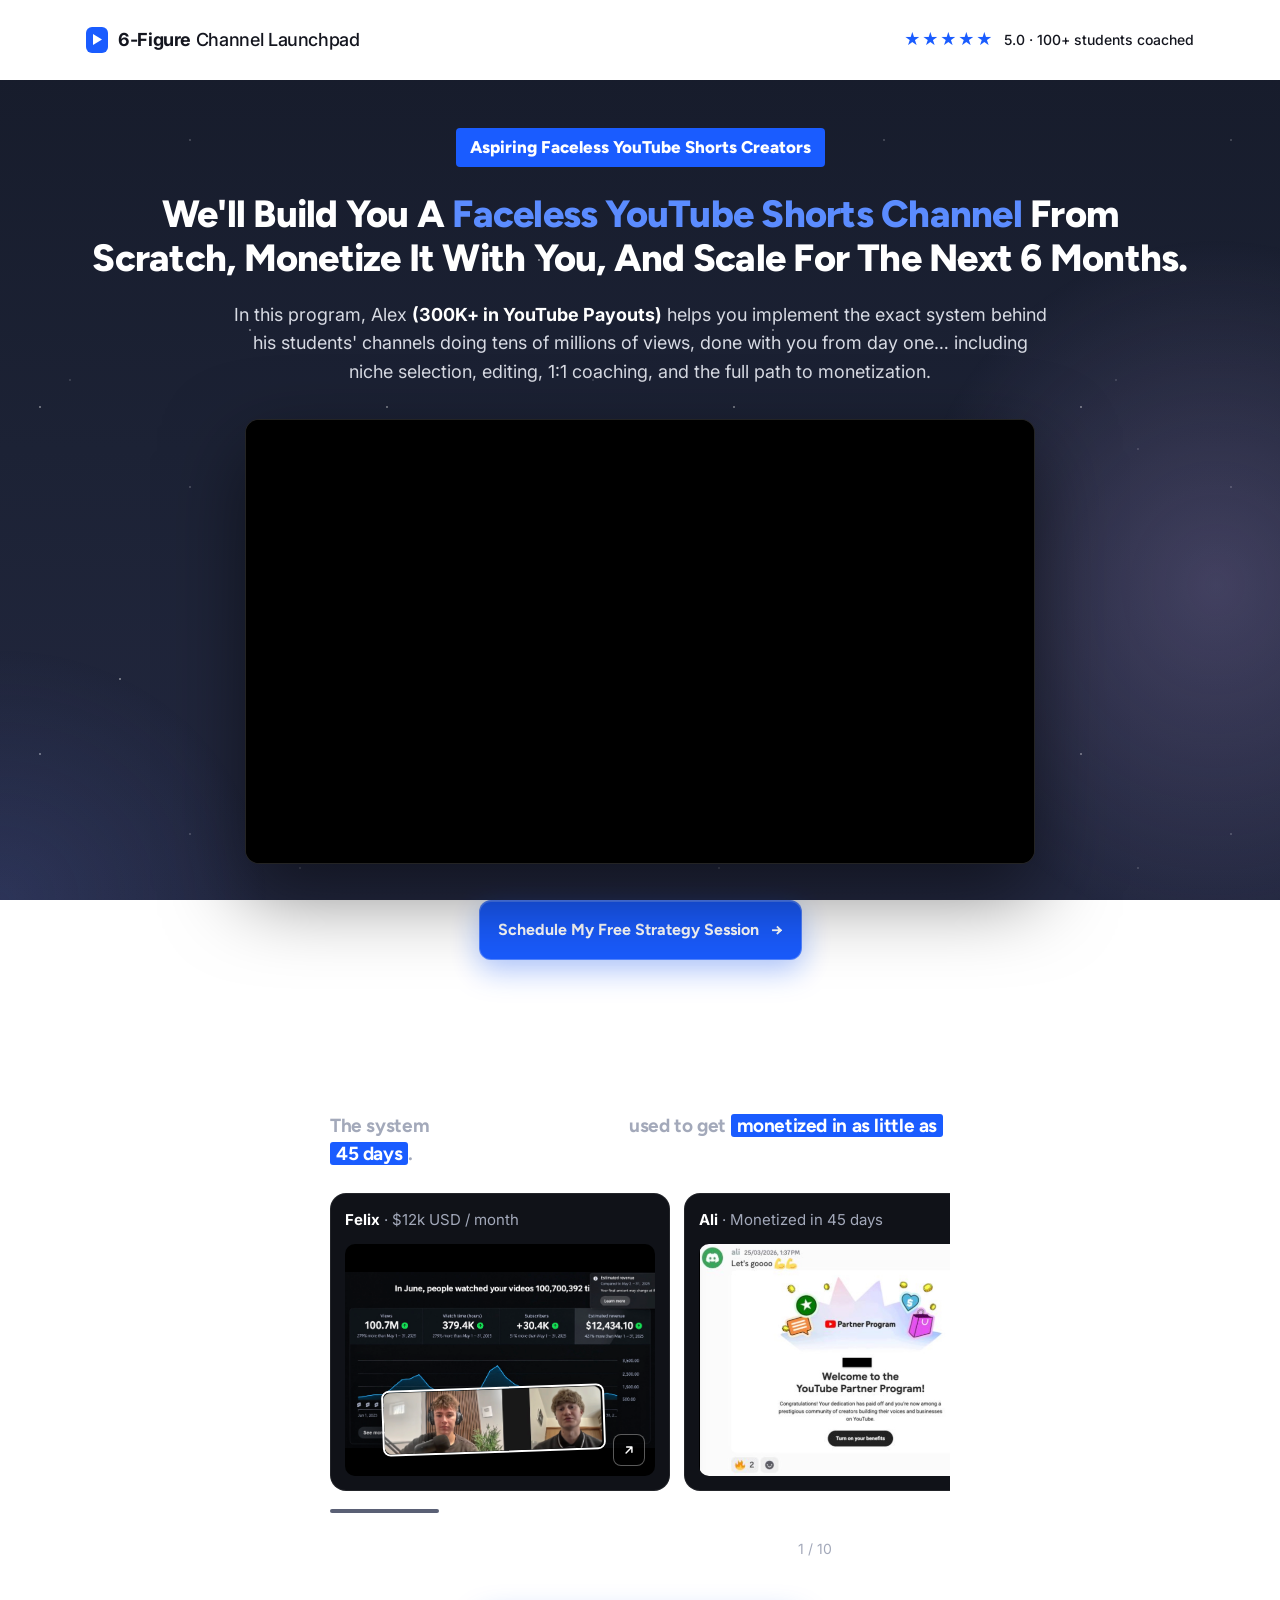
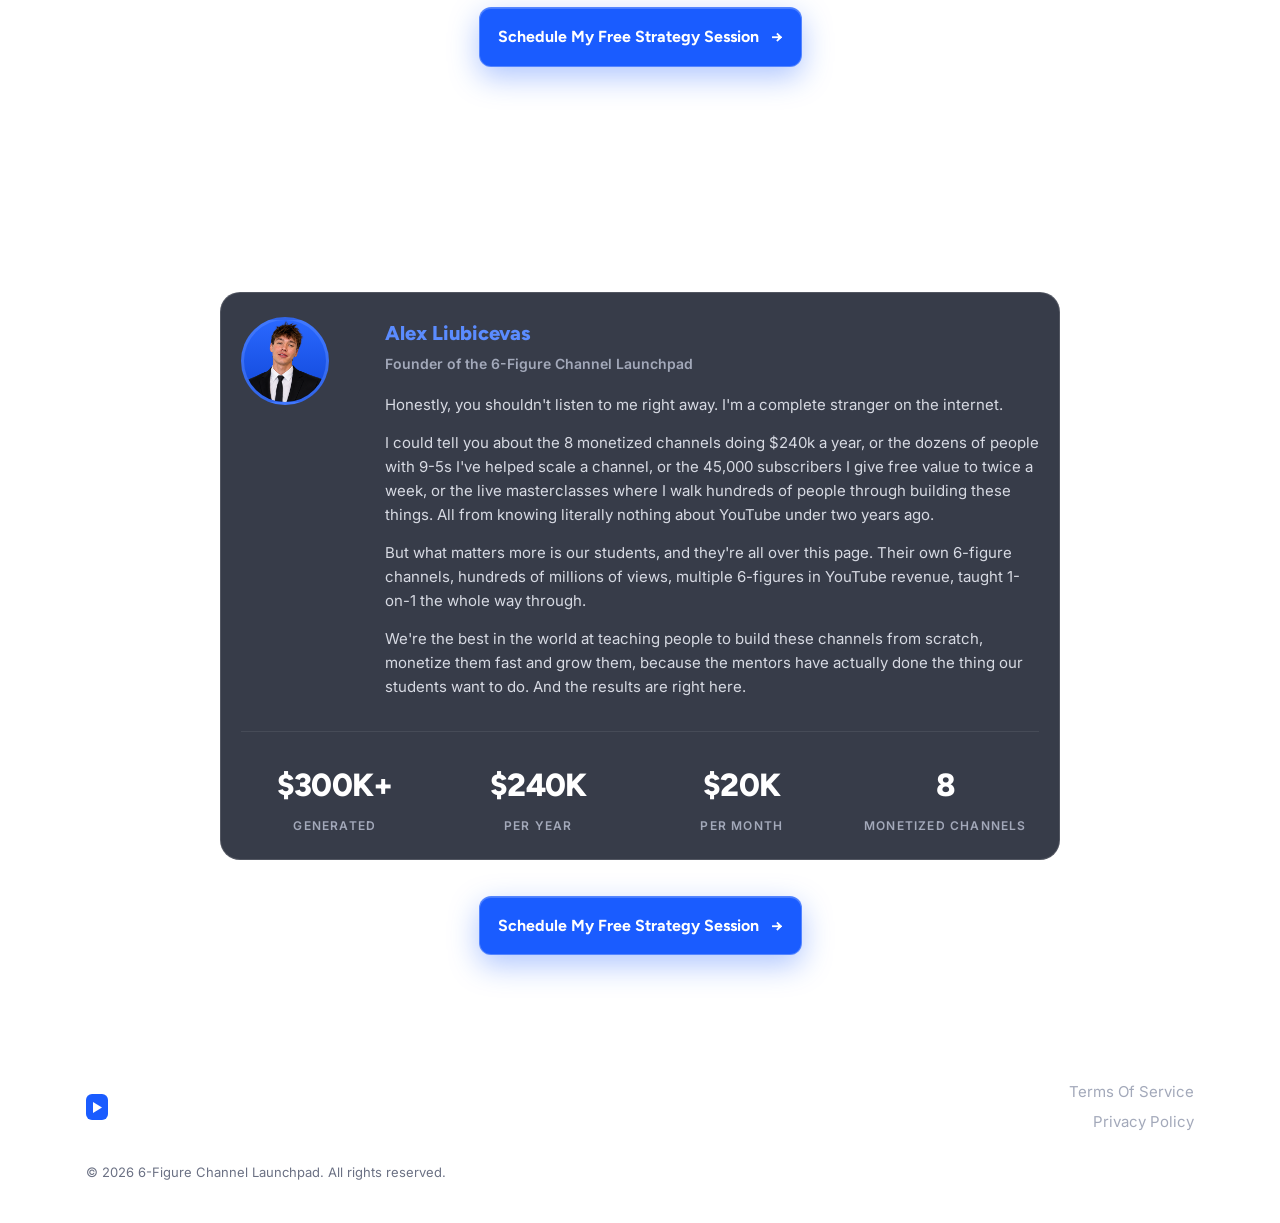
<file: index.html>
<!doctype html>
<html lang="en">
<head>
  <meta charset="utf-8" />
  <meta name="viewport" content="width=device-width, initial-scale=1" />
  <title>6figurechannel</title>
  <link rel="icon" type="image/svg+xml" href="data:image/svg+xml,%3Csvg xmlns='http://www.w3.org/2000/svg' viewBox='0 0 32 32'%3E%3Crect x='3' y='1' width='26' height='30' rx='7' fill='%231a5cff'/%3E%3Cpath d='M12 10.5v11l9-5.5z' fill='%23fff'/%3E%3C/svg%3E" />
  <meta name="description" content="We'll build you a faceless YouTube Shorts channel from scratch, monetize it with you, and scale it for the next 6 months." />
  <link rel="preconnect" href="https://fonts.googleapis.com" />
  <link rel="preconnect" href="https://fonts.gstatic.com" crossorigin />
  <link href="https://fonts.googleapis.com/css2?family=Inter:wght@400;500;600&family=Figtree:ital,wght@0,700;0,800;1,800&display=swap" rel="stylesheet" />
  <style>
    :root {
      --bg: #171c2c;
      --card: rgba(28, 33, 48, 0.88);
      --card-2: #1f2536;
      --line: rgba(255, 255, 255, 0.14);
      --line-soft: rgba(255, 255, 255, 0.08);
      --text: #ffffff;
      --muted: #a3a9ba;
      --body: #d7dae3;
      --accent: #5b8cff;
      --blue-tint: rgba(26, 92, 255, 0.14);
      --blue-line: rgba(91, 140, 255, 0.45);
      --blue: #1a5cff;
      --blue-2: #3b74ff;
      --display: "Figtree", system-ui, sans-serif;
      --sans: "Inter", system-ui, sans-serif;
    }

    * { box-sizing: border-box; margin: 0; padding: 0; }
    html { scroll-behavior: smooth; }
    body {
      background: linear-gradient(180deg, #161b2a 0%, #1c2235 50%, #232840 100%);
      background-attachment: fixed;
      color: var(--text);
      font-family: var(--sans);
      line-height: 1.6;
      -webkit-font-smoothing: antialiased;
      overflow-x: hidden;
      position: relative;
    }
    /* Starfield + soft violet glow, fixed behind everything */
    body::before {
      content: "";
      position: fixed;
      inset: 0;
      z-index: -1;
      pointer-events: none;
      background-image:
        radial-gradient(ellipse 35% 55% at 95% 65%, rgba(160, 140, 200, 0.28), transparent 70%),
        radial-gradient(ellipse 30% 40% at 0% 100%, rgba(90, 110, 200, 0.18), transparent 70%),
        radial-gradient(1.2px 1.2px at 40px 60px, rgba(255,255,255,0.85), transparent),
        radial-gradient(1px 1px at 190px 140px, rgba(255,255,255,0.6), transparent),
        radial-gradient(1.4px 1.4px at 120px 260px, rgba(255,255,255,0.75), transparent),
        radial-gradient(1px 1px at 300px 30px, rgba(255,255,255,0.5), transparent),
        radial-gradient(1.6px 1.6px at 250px 330px, rgba(255,255,255,0.7), transparent),
        radial-gradient(1px 1px at 70px 380px, rgba(255,255,255,0.45), transparent);
      background-size: 100% 100%, 100% 100%, 347px 347px, 347px 347px, 419px 419px, 419px 419px, 523px 523px, 523px 523px;
    }
    body > * { position: relative; z-index: 0; }
    img { display: block; max-width: 100%; }
    a { color: inherit; text-decoration: none; }

    .wrap { width: 100%; max-width: 1140px; margin: 0 auto; padding: 0 16px; }
    .narrow { max-width: 820px; margin-left: auto; margin-right: auto; }
    section { padding: 80px 0; position: relative; }

    /* Blue accent text */
    .gold { color: var(--accent); }
    /* Blue marker highlight */
    .hl {
      background: var(--blue);
      color: #fff;
      padding: 0 6px;
      border-radius: 3px;
      -webkit-box-decoration-break: clone;
      box-decoration-break: clone;
    }

    h1, h2, h3 {
      font-family: var(--display);
      font-weight: 800;
      letter-spacing: -0.02em;
      line-height: 1.15;
    }
    .section-title {
      font-size: clamp(32px, 4.6vw, 52px);
      text-align: center;
    }
    .section-sub {
      text-align: center;
      color: var(--muted);
      font-size: 18px;
      margin: 20px auto 0;
      max-width: 760px;
    }

    /* ---------- Top banner ---------- */
    .topbar { background: #fff; color: #14161f; }
    .topbar-inner {
      display: flex;
      align-items: center;
      justify-content: space-between;
      gap: 16px;
      min-height: 80px;
    }
    .logo { display: inline-flex; align-items: center; gap: 10px; font-family: var(--sans); font-size: 18px; font-weight: 500; letter-spacing: -0.02em; }
    .logo b { font-weight: 700; }
    .logo-mark { flex: none; display: grid; place-items: center; width: 22px; height: 26px; border-radius: 6px; background: var(--blue); }
    .rating { display: inline-flex; align-items: center; gap: 10px; font-size: 14px; font-weight: 500; }
    .stars { color: var(--blue); letter-spacing: 1px; font-size: 16px; }

    /* ---------- Buttons ---------- */
    .cta-row { display: flex; justify-content: center; margin-top: 56px; }
    .btn {
      display: inline-flex;
      align-items: center;
      justify-content: center;
      gap: 12px;
      padding: 18px 36px;
      border-radius: 10px;
      border: 1px solid rgba(255, 255, 255, 0.25);
      background: var(--blue);
      color: #fff;
      font-family: var(--display);
      font-weight: 700;
      font-size: 18px;
      box-shadow: 0 10px 30px rgba(26, 92, 255, 0.35), inset 0 1px 0 rgba(255, 255, 255, 0.2);
      transition: transform 0.15s ease, background 0.15s ease, box-shadow 0.15s ease;
      text-align: center;
    }
    .btn:hover { transform: translateY(-2px); background: var(--blue-2); box-shadow: 0 14px 40px rgba(26, 92, 255, 0.5), inset 0 1px 0 rgba(255, 255, 255, 0.2); }
    .btn .arrow { transition: transform 0.15s ease; }
    .btn:hover .arrow { transform: translateX(3px); }

    .pill {
      display: inline-block;
      padding: 6px 14px;
      border-radius: 4px;
      background: var(--blue);
      color: #fff;
      font-family: var(--display);
      font-weight: 800;
    }

    /* ---------- Hero ---------- */
    .hero { padding-top: 48px; padding-bottom: 72px; text-align: center; }
    .hero .pill { font-size: 17px; }
    .hero h1 {
      font-size: clamp(24px, 3.2vw, 38px);
      margin: 26px auto 0;
      max-width: 1100px;
    }
    .hero-sub { max-width: 820px; margin: 20px auto 0; color: var(--body); font-size: 18px; line-height: 1.6; }
    .hero-sub b { color: #fff; }

    .vsl {
      position: relative;
      max-width: 790px;
      margin: 44px auto 0;
      border-radius: 16px;
      overflow: hidden;
      background: #000;
      border: 1px solid var(--line);
      box-shadow: 0 30px 80px rgba(0, 0, 0, 0.5);
    }

    .stats {
      display: flex;
      flex-wrap: wrap;
      justify-content: center;
      margin-top: 40px;
      row-gap: 12px;
    }
    .stat {
      display: flex;
      align-items: baseline;
      gap: 8px;
      padding: 0 14px;
      border-left: 1px solid var(--line);
    }
    .stat:first-child { border-left: 0; }
    .stat b { font-family: var(--display); font-weight: 800; font-size: 19px; color: #fff; }
    .stat span { font-size: 13px; color: var(--muted); }


    /* ---------- Results carousel (cards/nav in assets/proof.css) ---------- */
    .proof { max-width: 620px; margin: 0 auto; text-align: left; }
    .proof-title { font-size: clamp(20px, 2.6vw, 25px); font-weight: 700; color: var(--muted); line-height: 1.5; }
    .proof-title b { color: #fff; }
    .proof-track { margin-top: 24px; }

    /* ---------- Application popup ---------- */
    .apply-modal {
      position: fixed;
      inset: 0;
      z-index: 60;
      display: grid;
      place-items: center;
      padding: 16px;
      background: rgba(5, 7, 12, 0.8);
      backdrop-filter: blur(4px);
    }
    .apply-modal[hidden] { display: none; }
    .apply-box {
      position: relative;
      width: min(760px, 100%);
      height: min(640px, calc(100vh - 32px));
      border-radius: 18px;
      overflow: hidden;
      background: #fff;
      border: 1px solid var(--line);
      box-shadow: 0 30px 100px rgba(0, 0, 0, 0.6);
    }
    .apply-box [data-tf-live], .apply-box [data-tf-widget], .apply-box .tf-v1-widget, .apply-box iframe { width: 100% !important; height: 100% !important; }
    .apply-close {
      position: absolute;
      top: 12px;
      right: 12px;
      z-index: 2;
      display: grid;
      place-items: center;
      width: 36px;
      height: 36px;
      border-radius: 50%;
      border: 0;
      background: rgba(20, 22, 31, 0.85);
      color: #fff;
      cursor: pointer;
    }
    .apply-close:hover { background: var(--blue); }

    /* ---------- Head coach ---------- */
    .coach-card {
      max-width: 840px;
      margin: 48px auto 0;
      padding: 40px;
      border-radius: 20px;
      border: 1px solid var(--line);
      background: var(--card);
    }
    .coach-top { display: grid; grid-template-columns: 116px 1fr; gap: 28px; }
    .coach-photo {
      width: 116px;
      height: 116px;
      border-radius: 50%;
      object-fit: cover;
      background: linear-gradient(180deg, #2a68ff, #0f45d6);
      border: 3px solid rgba(91, 140, 255, 0.45);
    }
    .coach-name { font-family: var(--display); font-weight: 800; font-size: 20px; color: var(--accent); }
    .coach-role { margin-top: 4px; font-size: 14px; font-weight: 600; color: var(--muted); }
    .coach p { margin-top: 14px; color: var(--body); font-size: 16px; line-height: 1.75; }
    .coach-role + p { margin-top: 18px; }
    .coach-stats {
      display: grid;
      grid-template-columns: repeat(4, 1fr);
      gap: 16px;
      margin-top: 32px;
      padding-top: 28px;
      border-top: 1px solid var(--line-soft);
      text-align: center;
    }
    .coach-stats b { display: block; font-family: var(--display); font-weight: 800; font-size: clamp(26px, 3vw, 32px); color: #fff; letter-spacing: -0.02em; }
    .coach-stats span { display: block; margin-top: 4px; font-size: 12px; font-weight: 600; letter-spacing: 0.1em; text-transform: uppercase; color: var(--muted); }

    /* ---------- Footer ---------- */
    footer { border-top: 1px solid var(--line-soft); padding: 44px 0 40px; }
    .footer-inner { display: flex; align-items: center; justify-content: space-between; gap: 20px; flex-wrap: wrap; }
    .footer-links { display: flex; flex-direction: column; align-items: flex-end; gap: 6px; }
    .footer-links a { color: var(--muted); font-size: 15px; }
    .footer-links a:hover { color: var(--text); }
    .copyright { margin-top: 28px; color: #6b7184; font-size: 13px; }

    /* ---------- Responsive ---------- */
    @media (max-width: 760px) {
      section { padding: 56px 0; }
      .topbar-inner { min-height: 60px; }
      .logo { font-size: 15px; }
      .rating { font-size: 12px; }
      .rating .stars { font-size: 13px; }
      .stat { border-left: 0; }
      .btn { width: 100%; padding: 18px 20px; }
      .coach-card { padding: 28px 22px; }
      .coach-top { grid-template-columns: 1fr; gap: 20px; }
      .coach-stats { grid-template-columns: 1fr 1fr; row-gap: 24px; }
      .footer-inner { flex-direction: column; align-items: flex-start; }
      .footer-links { align-items: flex-start; }
    }
    @media (max-width: 520px) {
      .topbar-inner { flex-direction: column; justify-content: center; gap: 4px; padding-top: 10px; padding-bottom: 10px; }
    }
    /* Phone sizing & spacing */
    @media (max-width: 600px) {
      .wrap { padding: 0 24px; }
      section { padding: 52px 0; }
      .hero { padding-top: 32px; padding-bottom: 52px; }
      .hero .pill { font-size: 13px; padding: 7px 12px; }
      .hero h1 { font-size: 24px; line-height: 1.22; margin-top: 22px; }
      .hero-sub { font-size: 15px; margin-top: 14px; }
        display: grid;
        grid-template-columns: 1fr 1fr;
        justify-content: start;
        gap: 12px 14px;
        margin-top: 28px;
      }
      .vsl { margin-top: 32px; border-radius: 14px; }
      .cta-row { margin-top: 36px; }
      .btn { font-size: 16px; padding: 16px 18px; border-radius: 12px; }
      .section-title { font-size: 28px; line-height: 1.18; }
      .section-sub { font-size: 15px; margin-top: 14px; }
      .proof-title { font-size: 19px; }
      .coach-card { margin-top: 32px; }
      .coach-card { padding: 24px 20px; }
      .coach p { font-size: 15px; line-height: 1.6; }
      .coach-photo { width: 88px; height: 88px; }
    }
  </style>
  <link rel="stylesheet" href="assets/proof.css" />
</head>
<body>

  <!-- ================= TOP BANNER ================= -->
  <header class="topbar">
    <div class="wrap topbar-inner">
      <a class="logo" href="#">
        <span class="logo-mark"><svg width="9" height="11" viewBox="0 0 9 11" fill="#fff"><path d="M0 0l9 5.5L0 11z"/></svg></span>
        <span><b>6-Figure</b> Channel Launchpad</span>
      </a>
      <div class="rating"><span class="stars" aria-label="5 out of 5 stars">★★★★★</span>5.0 · 100+ students coached</div>
    </div>
  </header>

  <!-- ================= HERO ================= -->
  <section class="hero">
    <div class="wrap">
      <span class="pill">Aspiring Faceless YouTube Shorts Creators</span>

      <h1>
        We'll Build You A <span class="gold">Faceless YouTube Shorts Channel</span> From Scratch, Monetize It With You,
        And Scale For The Next 6 Months.
      </h1>
      <p class="hero-sub">
        In this program, Alex <b>(300K+ in YouTube Payouts)</b> helps you implement the exact system behind his students' channels
        doing tens of millions of views, done with you from day one… including niche selection, editing, 1:1 coaching, and the
        full path to monetization.
      </p>


      <!-- VSL (vturb / ConverteAI player) -->
      <div class="vsl">
        <vturb-smartplayer id="vid-6a6a9a2d25b1229f3890948f" style="display: block; margin: 0 auto; width: 100%;"><div class="vturb-player-placeholder" style="position: relative; width: 100%; padding: 56.25% 0 0; z-index: 0; background-color: black;"></div></vturb-smartplayer>
      </div>

      <div class="cta-row" style="margin-top:36px">
        <a class="btn js-cta" href="#">Schedule My Free Strategy Session <span class="arrow">→</span></a>
      </div>
    </div>
  </section>

  <!-- ================= RESULTS ================= -->
  <section class="results">
    <div class="wrap">
      <!-- Student results carousel. Slides come from PROOF in the script; photos go in assets/proof/ -->
      <div class="proof">
        <h3 class="proof-title">The system <b>100+ faceless creators</b> used to get <span class="hl">monetized in as little as 45 days</span>.</h3>
        <div class="proof-track" id="proof-track"></div>
        <div class="proof-bar"><i id="proof-thumb"></i></div>
        <div class="proof-nav">
          <span class="proof-count" id="proof-count"></span>
          <button type="button" class="proof-arrow" id="proof-prev" aria-label="Previous">‹</button>
          <button type="button" class="proof-arrow" id="proof-next" aria-label="Next">›</button>
        </div>
      </div>

      <div class="cta-row">
        <a class="btn js-cta" href="#">Schedule My Free Strategy Session <span class="arrow">→</span></a>
      </div>
    </div>
  </section>

  <!-- ================= HEAD COACH ================= -->
  <section class="coach">
    <div class="wrap">
      <h2 class="section-title">Meet Your Head Coach:</h2>
      <div class="coach-card">
        <div class="coach-top">
          <img class="coach-photo" src="assets/alex.png" alt="Alex Liubicevas" />
          <div>
            <div class="coach-name">Alex Liubicevas</div>
            <div class="coach-role">Founder of the 6-Figure Channel Launchpad</div>
            <p>Honestly, you shouldn't listen to me right away. I'm a complete stranger on the internet.</p>
            <p>I could tell you about the 8 monetized channels doing $240k a year, or the dozens of people with 9-5s I've helped scale a channel, or the 45,000 subscribers I give free value to twice a week, or the live masterclasses where I walk hundreds of people through building these things. All from knowing literally nothing about YouTube under two years ago.</p>
            <p>But what matters more is our students, and they're all over this page. Their own 6-figure channels, hundreds of millions of views, multiple 6-figures in YouTube revenue, taught 1-on-1 the whole way through.</p>
            <p>We're the best in the world at teaching people to build these channels from scratch, monetize them fast and grow them, because the mentors have actually done the thing our students want to do. And the results are right here.</p>
          </div>
        </div>
        <div class="coach-stats">
          <div><b>$300K+</b><span>Generated</span></div>
          <div><b>$240K</b><span>Per Year</span></div>
          <div><b>$20K</b><span>Per Month</span></div>
          <div><b>8</b><span>Monetized Channels</span></div>
        </div>
      </div>
      <div class="cta-row">
        <a class="btn js-cta" href="#">Schedule My Free Strategy Session <span class="arrow">→</span></a>
      </div>
    </div>
  </section>

  <footer>
    <div class="wrap footer-inner">
      <a class="logo" href="#">
        <span class="logo-mark"><svg width="9" height="11" viewBox="0 0 9 11" fill="#fff"><path d="M0 0l9 5.5L0 11z"/></svg></span>
        <span><b>6-Figure</b> Channel Launchpad</span>
      </a>
      <nav class="footer-links">
        <a href="#">Terms Of Service</a>
        <a href="#">Privacy Policy</a>
      </nav>
    </div>
    <div class="wrap copyright">© <span id="year"></span> 6-Figure Channel Launchpad. All rights reserved.</div>
  </footer>

  <div class="lightbox" id="lightbox" hidden><img alt="" /></div>

  <!-- Application popup (Typeform live embed) -->
  <div class="apply-modal" id="apply-modal" role="dialog" aria-modal="true" aria-label="Application" hidden>
    <div class="apply-box">
      <button type="button" class="apply-close" aria-label="Close">
        <svg width="18" height="18" viewBox="0 0 24 24" fill="none" stroke="currentColor" stroke-width="2.5" stroke-linecap="round"><path d="M18 6 6 18M6 6l12 12"/></svg>
      </button>
      <div data-tf-live="01M44W006W4W38WDF5G10S52PY"></div>
    </div>
  </div>

  <script src="assets/proof.js"></script>
  <script src="//embed.typeform.com/next/embed.js"></script>
  <script>
    // Every "Schedule My Free Strategy Session" button opens the Typeform application in a popup.
    // (Without JavaScript, the link opens the form on Typeform instead.)
    const modal = document.getElementById("apply-modal");
    const openModal = () => {
      modal.hidden = false;
      document.body.style.overflow = "hidden";
      modal.querySelector(".apply-close").focus();
    };
    const closeModal = () => {
      modal.hidden = true;
      document.body.style.overflow = "";
    };
    document.querySelectorAll(".js-cta").forEach((a) => {
      a.href = "https://form.typeform.com/to/G6E8Cx5k";
      a.addEventListener("click", (e) => { e.preventDefault(); openModal(); });
    });
    modal.querySelector(".apply-close").addEventListener("click", closeModal);
    modal.addEventListener("click", (e) => e.target === modal && closeModal());
    document.addEventListener("keydown", (e) => e.key === "Escape" && !modal.hidden && closeModal());


    mountProofCarousel(proofList("assets/proof/"));

    document.getElementById("year").textContent = new Date().getFullYear();
  </script>
  <script type="text/javascript">
    var s = document.createElement("script");
    s.src = "https://scripts.converteai.net/3b9d5e0c-cdfa-409b-9c8d-b0d07c3dcb14/players/6a6a9a2d25b1229f3890948f/v4/player.js";
    s.async = !0;
    document.head.appendChild(s);
  </script>
</body>
</html>
</file>
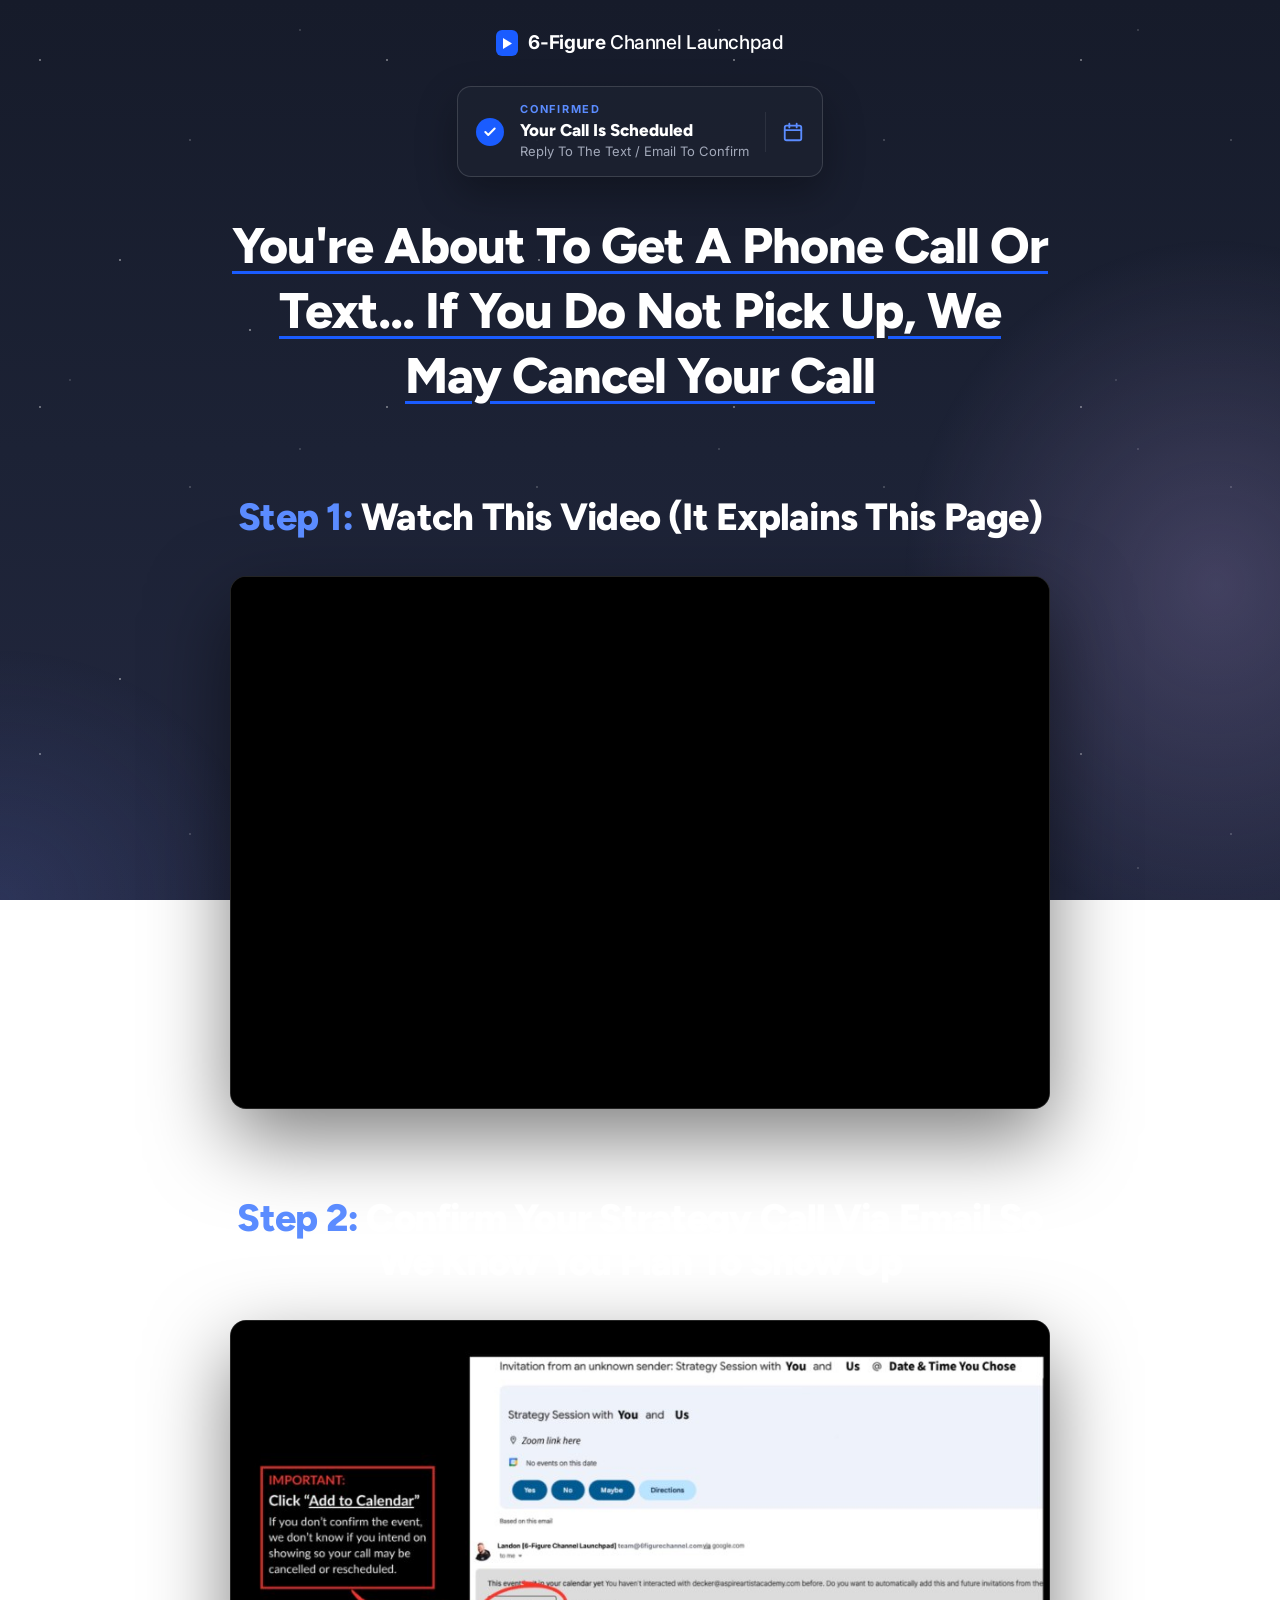
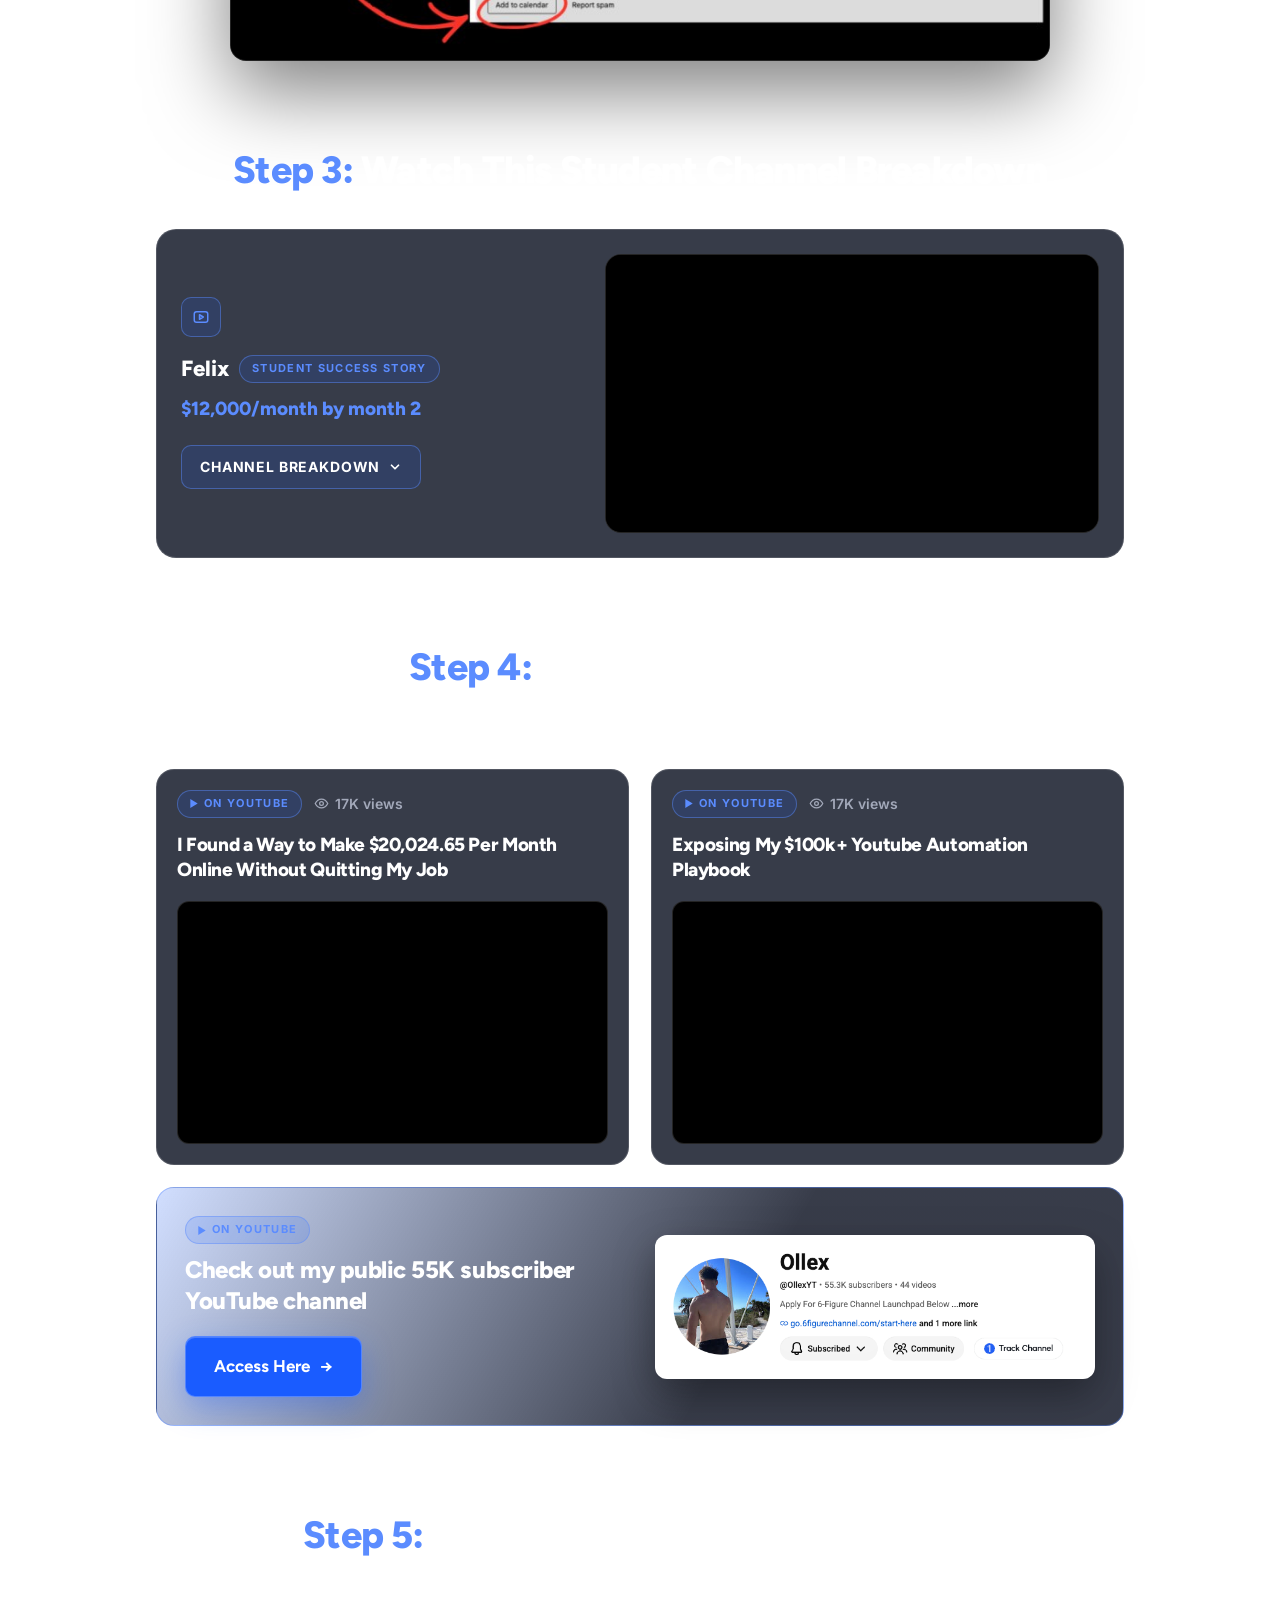
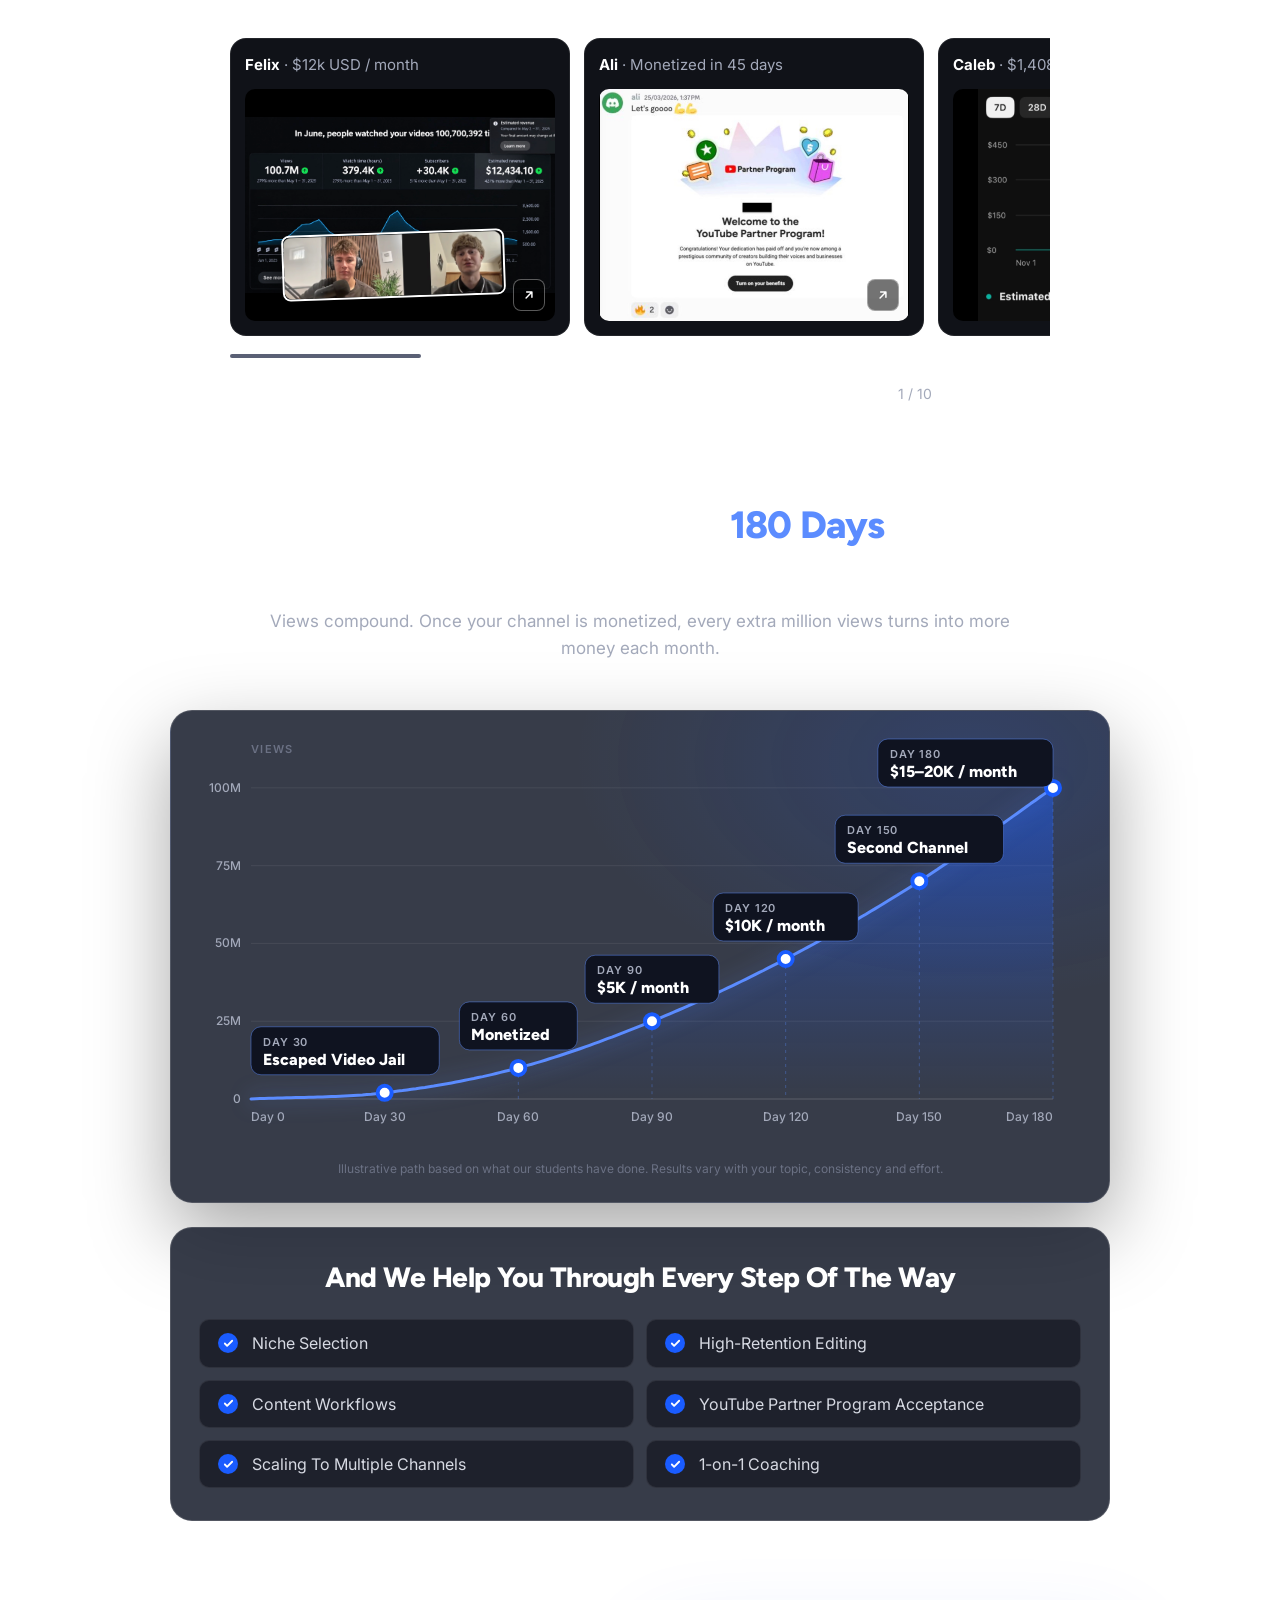
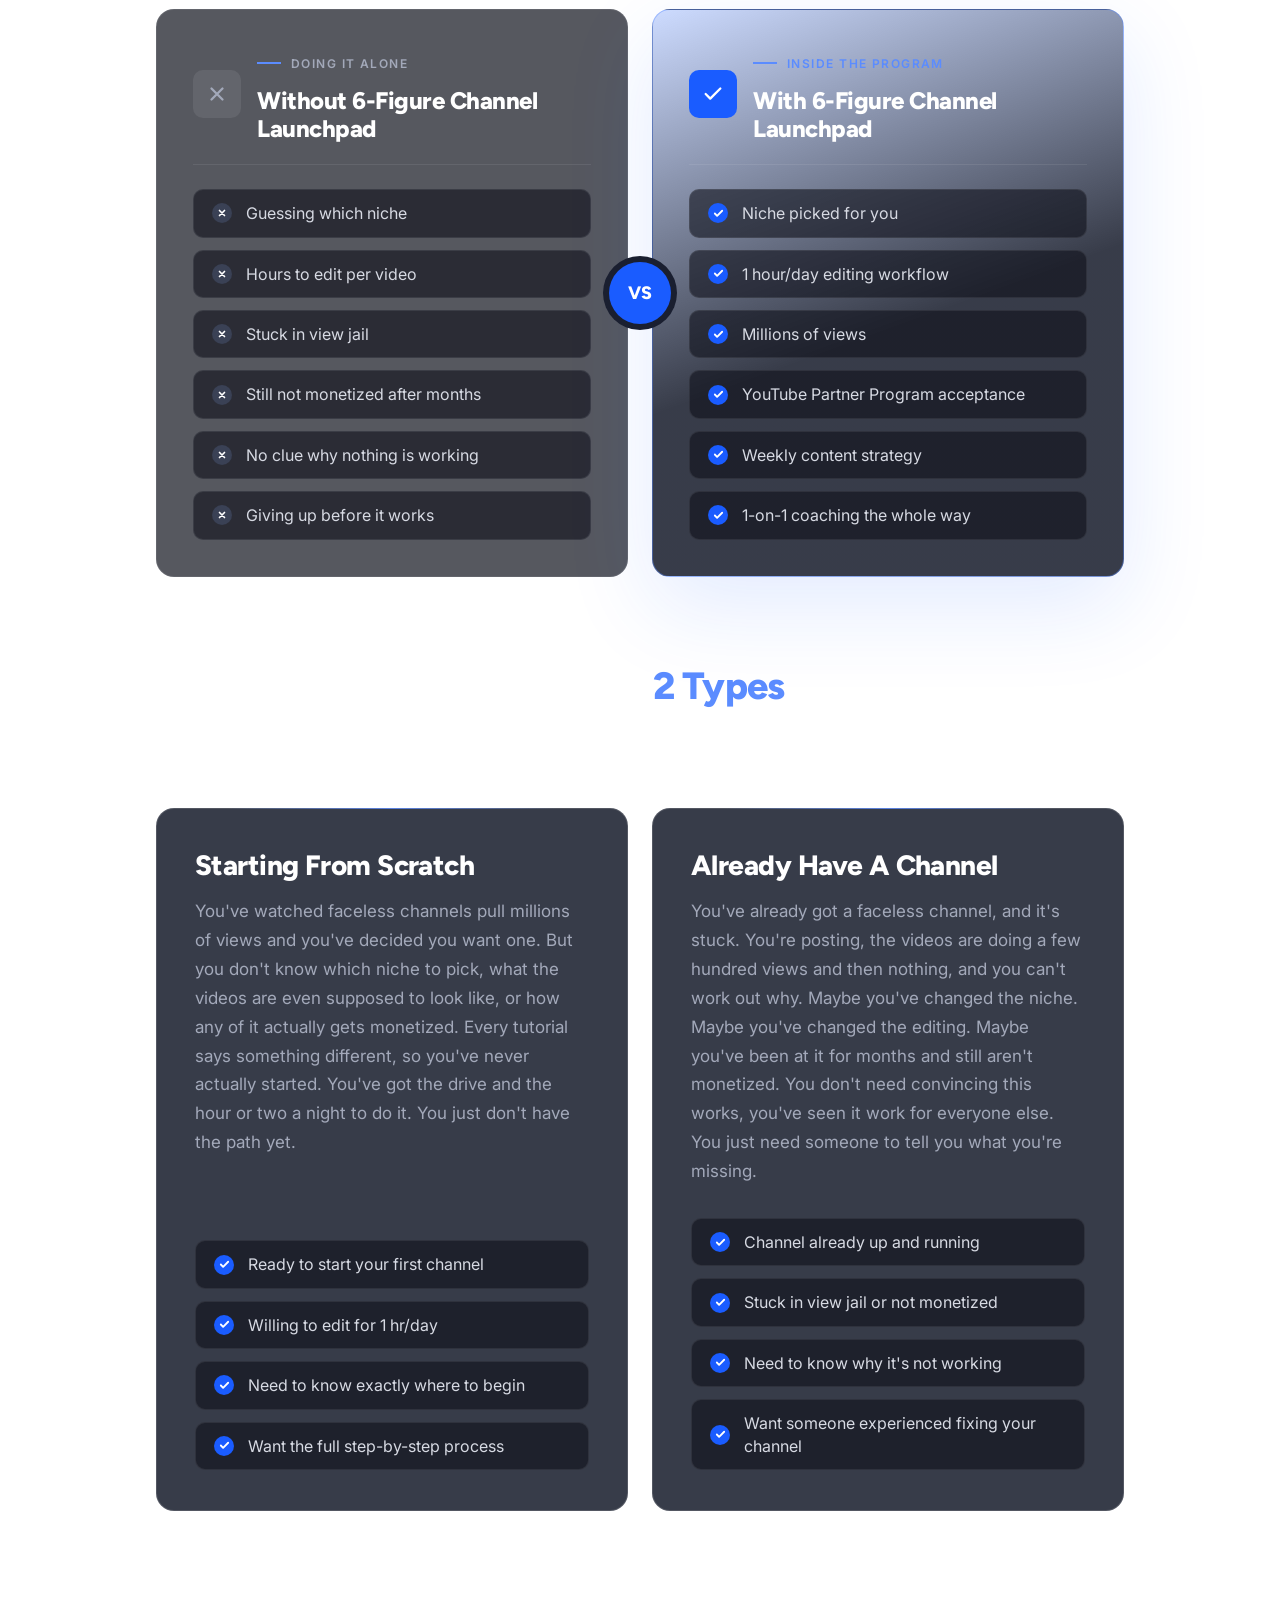
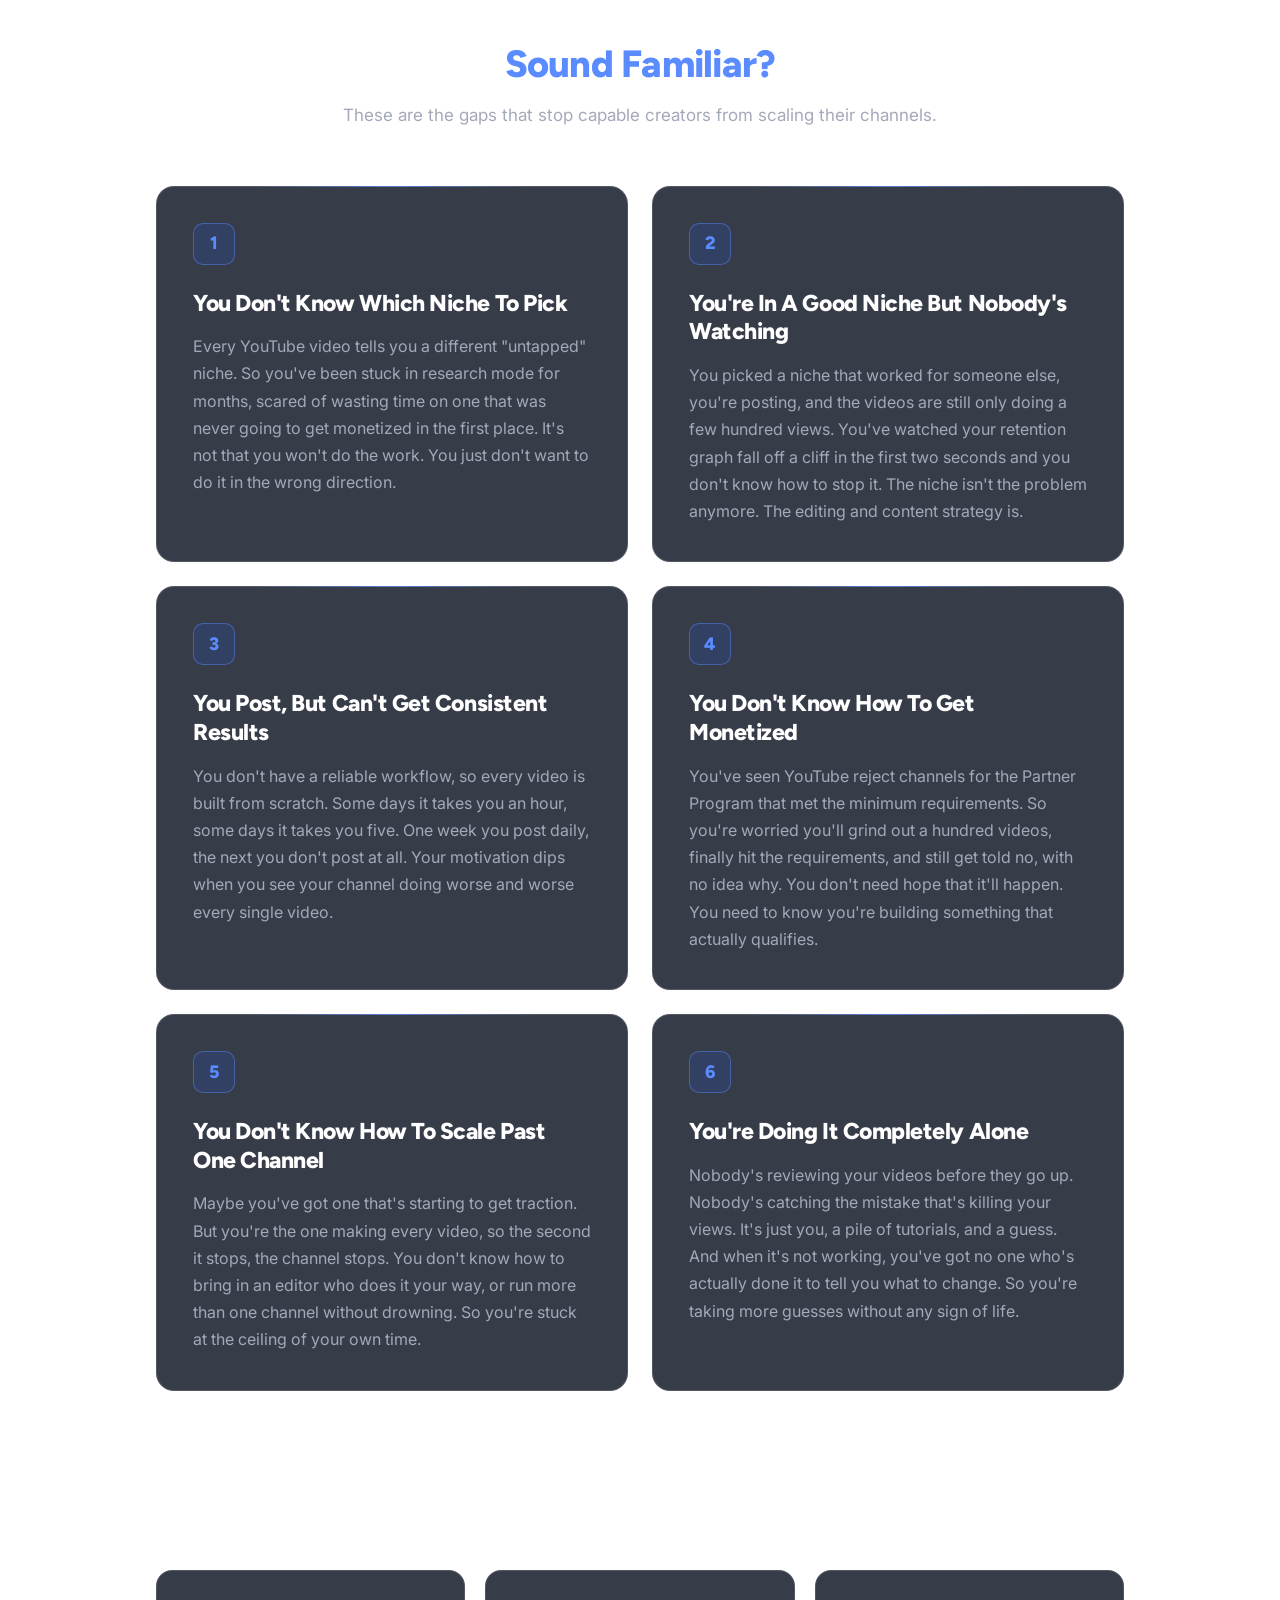
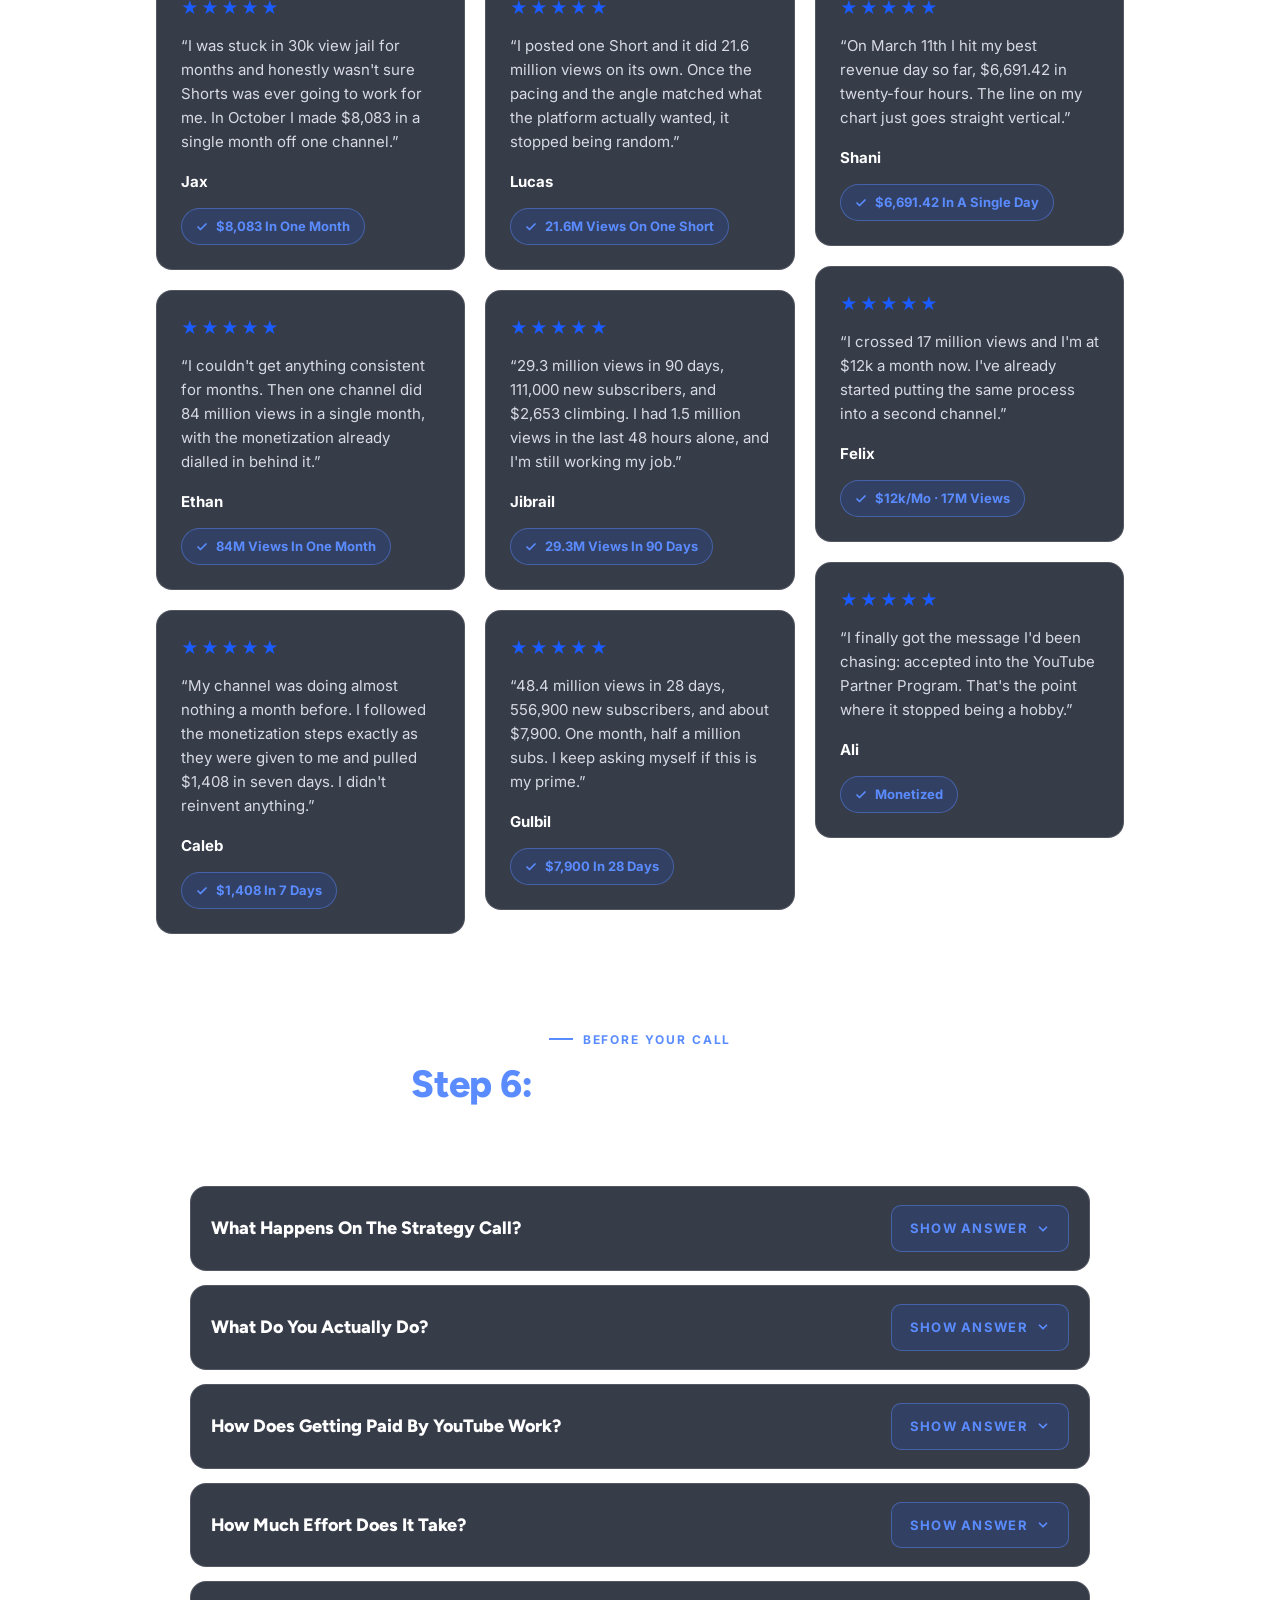
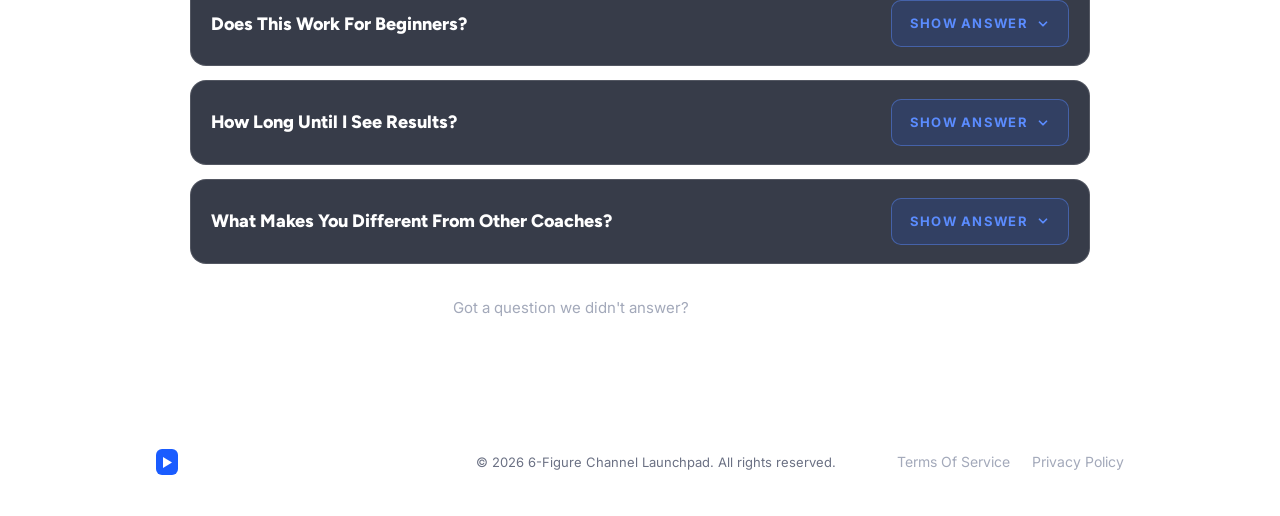
<file: confirmed/index.html>
<!doctype html>
<html lang="en">
<head>
  <meta charset="utf-8" />
  <meta name="viewport" content="width=device-width, initial-scale=1" />
  <title>6figurechannel</title>
  <link rel="icon" type="image/svg+xml" href="data:image/svg+xml,%3Csvg xmlns='http://www.w3.org/2000/svg' viewBox='0 0 32 32'%3E%3Crect x='3' y='1' width='26' height='30' rx='7' fill='%231a5cff'/%3E%3Cpath d='M12 10.5v11l9-5.5z' fill='%23fff'/%3E%3C/svg%3E" />
  <meta name="description" content="Your strategy call is scheduled. Watch the video and confirm your call." />
  <meta name="robots" content="noindex" />
  <link rel="preconnect" href="https://fonts.googleapis.com" />
  <link rel="preconnect" href="https://fonts.gstatic.com" crossorigin />
  <link href="https://fonts.googleapis.com/css2?family=Inter:wght@400;500;600;700&family=Figtree:wght@700;800&display=swap" rel="stylesheet" />
  <style>
    :root {
      --card: rgba(28, 33, 48, 0.88);
      --line: rgba(255, 255, 255, 0.14);
      --line-soft: rgba(255, 255, 255, 0.08);
      --text: #ffffff;
      --muted: #a3a9ba;
      --body: #d7dae3;
      --accent: #5b8cff;
      --blue: #1a5cff;
      --blue-tint: rgba(26, 92, 255, 0.14);
      --blue-line: rgba(91, 140, 255, 0.45);
      --display: "Figtree", system-ui, sans-serif;
      --sans: "Inter", system-ui, sans-serif;
    }

    * { box-sizing: border-box; margin: 0; padding: 0; }
    body {
      background: linear-gradient(180deg, #161b2a 0%, #1c2235 50%, #232840 100%);
      background-attachment: fixed;
      color: var(--text);
      font-family: var(--sans);
      line-height: 1.6;
      -webkit-font-smoothing: antialiased;
      overflow-x: hidden;
    }
    /* Starfield + soft violet glow (same as the main page) */
    body::before {
      content: "";
      position: fixed;
      inset: 0;
      z-index: -1;
      pointer-events: none;
      background-image:
        radial-gradient(ellipse 35% 55% at 95% 65%, rgba(160, 140, 200, 0.28), transparent 70%),
        radial-gradient(ellipse 30% 40% at 0% 100%, rgba(90, 110, 200, 0.18), transparent 70%),
        radial-gradient(1.2px 1.2px at 40px 60px, rgba(255,255,255,0.85), transparent),
        radial-gradient(1px 1px at 190px 140px, rgba(255,255,255,0.6), transparent),
        radial-gradient(1.4px 1.4px at 120px 260px, rgba(255,255,255,0.75), transparent),
        radial-gradient(1px 1px at 300px 30px, rgba(255,255,255,0.5), transparent),
        radial-gradient(1.6px 1.6px at 250px 330px, rgba(255,255,255,0.7), transparent),
        radial-gradient(1px 1px at 70px 380px, rgba(255,255,255,0.45), transparent);
      background-size: 100% 100%, 100% 100%, 347px 347px, 347px 347px, 419px 419px, 419px 419px, 523px 523px, 523px 523px;
    }
    img { display: block; max-width: 100%; }
    a { color: inherit; text-decoration: none; }

    .wrap { width: 100%; max-width: 1000px; margin: 0 auto; padding: 0 16px; }
    h1, h2, h3 { font-family: var(--display); font-weight: 800; letter-spacing: -0.02em; line-height: 1.15; }

    /* ---------- Header ---------- */
    .top { padding: 28px 0 0; text-align: center; }
    .logo { display: inline-flex; align-items: center; gap: 10px; font-size: 19px; font-weight: 500; letter-spacing: -0.02em; }
    .logo b { font-weight: 700; }
    .logo-mark { flex: none; display: grid; place-items: center; width: 22px; height: 26px; border-radius: 6px; background: var(--blue); }

    .status {
      display: inline-flex;
      align-items: center;
      gap: 16px;
      margin-top: 28px;
      padding: 14px 18px;
      border-radius: 14px;
      border: 1px solid var(--line);
      background: var(--card);
      text-align: left;
      box-shadow: 0 16px 40px rgba(0, 0, 0, 0.3);
    }
    .status-check { flex: none; display: grid; place-items: center; width: 28px; height: 28px; border-radius: 50%; background: var(--blue); color: #fff; }
    .status-eyebrow { font-size: 11px; font-weight: 700; letter-spacing: 0.16em; color: var(--accent); }
    .status-title { font-family: var(--display); font-weight: 800; font-size: 17px; line-height: 1.3; }
    .status-sub { font-size: 13px; color: var(--muted); }
    .status-cal { flex: none; display: grid; place-items: center; padding-left: 16px; border-left: 1px solid var(--line-soft); color: var(--accent); height: 40px; }

    .warning {
      max-width: 820px;
      margin: 36px auto 0;
      font-size: clamp(30px, 4.6vw, 50px);
      line-height: 1.3;
    }
    .warning span {
      text-decoration: underline;
      text-decoration-color: var(--blue);
      text-decoration-thickness: 3px;
      text-underline-offset: 8px;
    }

    /* ---------- Steps ---------- */
    .step { padding: 88px 0 0; text-align: center; }
    .step:last-of-type { padding-bottom: 96px; }
    .step h2 { font-size: clamp(26px, 3.4vw, 38px); max-width: 820px; margin: 0 auto; }
    .step h2 .n { color: var(--accent); }
    .step-body { margin-top: 36px; }

    .frame {
      max-width: 820px;
      margin: 0 auto;
      border-radius: 16px;
      overflow: hidden;
      border: 1px solid var(--line);
      background: #000;
      box-shadow: 0 30px 80px rgba(0, 0, 0, 0.5);
    }
    .video-slot { position: relative; aspect-ratio: 16 / 9; display: grid; place-items: center; color: #6b7184; font-size: 14px; }

    /* Step 3: student breakdown */
    .student {
      display: grid;
      grid-template-columns: 1fr 1.25fr;
      gap: 28px;
      align-items: center;
      padding: 24px;
      border-radius: 20px;
      border: 1px solid var(--line);
      background: var(--card);
      text-align: left;
    }
    .student-ico { display: grid; place-items: center; width: 40px; height: 40px; border-radius: 10px; background: var(--blue-tint); border: 1px solid var(--blue-line); color: var(--accent); }
    .student-name { display: flex; flex-wrap: wrap; align-items: center; gap: 10px; margin-top: 14px; font-family: var(--display); font-weight: 800; font-size: 22px; }
    .pill { padding: 4px 12px; border-radius: 999px; background: var(--blue-tint); border: 1px solid var(--blue-line); color: var(--accent); font-family: var(--sans); font-size: 11px; font-weight: 700; letter-spacing: 0.12em; text-transform: uppercase; }
    .student-result { margin-top: 8px; font-family: var(--display); font-weight: 800; font-size: 19px; color: var(--accent); }
    .breakdown { margin-top: 20px; }
    .breakdown summary {
      display: inline-flex;
      align-items: center;
      gap: 8px;
      padding: 10px 18px;
      border-radius: 10px;
      border: 1px solid var(--blue-line);
      background: var(--blue-tint);
      color: #fff;
      font-size: 14px;
      font-weight: 700;
      letter-spacing: 0.06em;
      text-transform: uppercase;
      cursor: pointer;
      list-style: none;
    }
    .breakdown summary::-webkit-details-marker { display: none; }
    .breakdown summary svg { transition: transform 0.2s ease; }
    .breakdown[open] summary svg { transform: rotate(180deg); }
    .breakdown ul { margin-top: 16px; list-style: none; display: grid; gap: 8px; }
    .breakdown li { display: flex; justify-content: space-between; gap: 12px; padding: 10px 14px; border-radius: 10px; background: rgba(15, 18, 28, 0.6); border: 1px solid var(--line-soft); font-size: 14px; color: var(--muted); }
    .breakdown li b { color: #fff; }
    .student .frame { margin: 0; box-shadow: none; }

    /* Step 4: YouTube cards */
    .yt-grid { display: grid; grid-template-columns: 1fr 1fr; gap: 22px; }
    .yt-card { padding: 20px; border-radius: 18px; border: 1px solid var(--line); background: var(--card); text-align: left; display: flex; flex-direction: column; }
    .yt-meta { display: flex; align-items: center; gap: 12px; font-size: 14px; font-weight: 600; color: var(--muted); }
    .yt-meta .pill { display: inline-flex; align-items: center; gap: 6px; }
    .yt-views { display: inline-flex; align-items: center; gap: 6px; }
    .yt-card h3 { margin: 14px 0 18px; font-size: 19px; line-height: 1.35; }
    .yt-card .frame { width: 100%; margin: auto 0 0; border-radius: 12px; box-shadow: none; }
    .yt-card iframe { display: block; width: 100%; aspect-ratio: 16 / 9; border: 0; }

    .yt-channel {
      grid-column: 1 / -1;
      display: flex;
      align-items: center;
      gap: 28px;
      padding: 28px;
      border-radius: 18px;
      border: 1px solid var(--blue-line);
      background: linear-gradient(120deg, rgba(26, 92, 255, 0.2) 0%, var(--card) 60%);
      text-align: left;
      transition: border-color 0.15s ease, transform 0.15s ease;
    }
    .yt-channel:hover { border-color: var(--accent); transform: translateY(-2px); }
    .yt-channel-shot {
      flex: none;
      width: min(440px, 52%);
      border-radius: 12px;
      background: #fff;
      padding: 10px;
      box-shadow: 0 16px 40px rgba(0, 0, 0, 0.35);
    }
    .yt-channel-text { flex: 1; }
    .yt-channel-text .btn { margin-top: 20px; }
    .yt-channel-text .pill { display: inline-flex; align-items: center; gap: 6px; }
    .yt-channel h3 { margin-top: 10px; font-size: clamp(19px, 2.4vw, 24px); line-height: 1.3; }
    .btn {
      flex: none;
      display: inline-flex;
      align-items: center;
      justify-content: center;
      gap: 10px;
      padding: 16px 28px;
      border-radius: 10px;
      border: 1px solid rgba(255, 255, 255, 0.25);
      background: var(--blue);
      color: #fff;
      font-family: var(--display);
      font-weight: 700;
      font-size: 17px;
      box-shadow: 0 10px 30px rgba(26, 92, 255, 0.35), inset 0 1px 0 rgba(255, 255, 255, 0.2);
    }
    .yt-channel:hover .btn { background: #3b74ff; }
    .btn .arrow { transition: transform 0.15s ease; }
    .yt-channel:hover .btn .arrow { transform: translateX(3px); }
    /* Step 6: FAQ */
    .eyebrow { display: inline-flex; align-items: center; gap: 10px; margin-bottom: 14px; font-size: 12px; font-weight: 700; letter-spacing: 0.16em; text-transform: uppercase; color: var(--accent); }
    .eyebrow::before { content: ""; width: 24px; height: 2px; background: var(--accent); }
    .faq-list { display: grid; gap: 14px; max-width: 900px; margin-left: auto; margin-right: auto; text-align: left; }
    .faq { border-radius: 16px; border: 1px solid var(--line); background: var(--card); overflow: hidden; }
    .faq summary { display: flex; align-items: center; justify-content: space-between; gap: 16px; padding: 18px 20px; cursor: pointer; list-style: none; }
    .faq summary::-webkit-details-marker { display: none; }
    .faq-q { font-family: var(--display); font-weight: 800; font-size: 18px; line-height: 1.35; }
    .faq-toggle {
      flex: none;
      display: inline-flex;
      align-items: center;
      gap: 8px;
      padding: 12px 18px;
      border-radius: 10px;
      border: 1px solid var(--blue-line);
      background: var(--blue-tint);
      color: var(--accent);
      font-size: 13px;
      font-weight: 700;
      letter-spacing: 0.1em;
      text-transform: uppercase;
      transition: background 0.15s ease;
    }
    .faq summary:hover .faq-toggle { background: rgba(26, 92, 255, 0.24); }
    .faq-toggle svg { transition: transform 0.2s ease; }
    .faq .hide, .faq[open] .show { display: none; }
    .faq[open] .hide { display: inline; }
    .faq[open] .faq-toggle svg { transform: rotate(180deg); }
    .faq-a { padding: 18px 20px 8px; border-top: 1px solid var(--line-soft); }
    .faq-a p { color: var(--body); font-size: 16px; }
    .faq-a p b { color: #fff; }
    .faq-a h4 { margin-top: 18px; font-family: var(--display); font-weight: 800; font-size: 17px; }
    .faq-a ul { list-style: none; margin-top: 8px; }
    .faq-a li { display: flex; align-items: flex-start; gap: 14px; padding: 12px 0; border-bottom: 1px solid var(--line-soft); font-weight: 600; font-size: 15px; line-height: 1.5; }
    .faq-a li:last-child { border-bottom: 0; }
    .faq-ico { flex: none; color: var(--accent); margin-top: 1px; }
    .faq-foot { margin-top: 32px; color: var(--muted); font-size: 15px; }
    .faq-foot b { color: #fff; }

    footer { padding: 32px 0 40px; border-top: 1px solid var(--line-soft); color: #6b7184; font-size: 13px; }
    .footer-inner { display: flex; align-items: center; justify-content: space-between; gap: 16px; flex-wrap: wrap; }
    footer .logo { color: #fff; font-size: 17px; }
    .footer-links { display: flex; gap: 22px; }
    .footer-links a { color: var(--muted); font-size: 14px; }
    .footer-links a:hover { color: #fff; }

    @media (max-width: 760px) {
      .status { gap: 12px; padding: 12px 14px; }
      .status-cal { display: none; }
      .warning span { text-underline-offset: 6px; }
      .step { padding-top: 64px; }
      .student { grid-template-columns: 1fr; padding: 18px; }
      .yt-grid { grid-template-columns: 1fr; }
      .faq summary { padding: 16px; }
      .faq-q { font-size: 16px; }
      .faq-toggle { padding: 10px 12px; font-size: 11px; }
      .faq-a { padding: 16px 16px 6px; }
      .footer-inner { flex-direction: column; text-align: center; }
      .yt-channel { flex-direction: column; text-align: center; padding: 24px 18px; }
      .yt-channel .btn { width: 100%; }
      .yt-channel-shot { width: 100%; }
    }
    .proof { max-width: 820px; margin-left: auto; margin-right: auto; }
    .step-sub { max-width: 760px; margin: 16px auto 0; color: var(--muted); font-size: 17px; }
    .growth-card { text-align: left; }
  </style>
  <link rel="stylesheet" href="../assets/proof.css" />
  <link rel="stylesheet" href="../assets/growth.css" />
  <link rel="stylesheet" href="../assets/sections.css" />
</head>
<body>

  <header class="top">
    <div class="wrap">
      <a class="logo" href="../">
        <span class="logo-mark"><svg width="9" height="11" viewBox="0 0 9 11" fill="#fff"><path d="M0 0l9 5.5L0 11z"/></svg></span>
        <span><b>6-Figure</b> Channel Launchpad</span>
      </a>

      <div>
        <div class="status">
          <span class="status-check"><svg width="14" height="14" viewBox="0 0 24 24" fill="none" stroke="currentColor" stroke-width="3.5" stroke-linecap="round" stroke-linejoin="round"><path d="M20 6 9 17l-5-5"/></svg></span>
          <div>
            <div class="status-eyebrow">CONFIRMED</div>
            <div class="status-title">Your Call Is Scheduled</div>
            <div class="status-sub">Reply To The Text / Email To Confirm</div>
          </div>
          <span class="status-cal" aria-hidden="true"><svg width="22" height="22" viewBox="0 0 24 24" fill="none" stroke="currentColor" stroke-width="2" stroke-linecap="round" stroke-linejoin="round"><rect x="3" y="5" width="18" height="16" rx="2"/><path d="M3 10h18M8 3v4M16 3v4"/></svg></span>
        </div>
      </div>

      <h1 class="warning"><span>You're About To Get A Phone Call Or Text... If You Do Not Pick Up, We May Cancel Your Call</span></h1>
    </div>
  </header>

  <!-- Step 1 -->
  <section class="step">
    <div class="wrap">
      <h2><span class="n">Step 1:</span> Watch This Video (It Explains This Page)</h2>
      <div class="step-body">
        <div class="frame">
          <vturb-smartplayer id="vid-6a29aedebf0abbf5c8ccdf0f" style="display: block; margin: 0 auto; width: 100%;"><div class="vturb-player-placeholder" style="position: relative; width: 100%; padding: 64.98194945848375% 0 0; z-index: 0; background-color: black;"></div></vturb-smartplayer>
        </div>
      </div>
    </div>
  </section>

  <!-- Step 2 -->
  <section class="step">
    <div class="wrap">
      <h2><span class="n">Step 2:</span> Confirm Your Strategy Call Via Email So We Know You Plan To Show Up</h2>
      <div class="step-body">
        <div class="frame">
          <img src="../assets/confirm-calendar.jpg" alt="In the calendar invite email, click Add to Calendar. If you don't confirm the event, your call may be cancelled or rescheduled." />
        </div>
      </div>
    </div>
  </section>

  <!-- Step 3 -->
  <section class="step">
    <div class="wrap">
      <h2><span class="n">Step 3:</span> Watch This Student Channel Breakdown</h2>
      <div class="step-body">
        <div class="student">
          <div>
            <span class="student-ico"><svg width="18" height="18" viewBox="0 0 24 24" fill="none" stroke="currentColor" stroke-width="2" stroke-linecap="round" stroke-linejoin="round"><rect x="3" y="5" width="18" height="14" rx="3"/><path d="m10 9 5 3-5 3z"/></svg></span>
            <div class="student-name">Felix <span class="pill">Student Success Story</span></div>
            <div class="student-result">$12,000/month by month 2</div>
            <details class="breakdown">
              <summary>Channel Breakdown <svg width="14" height="14" viewBox="0 0 24 24" fill="none" stroke="currentColor" stroke-width="3" stroke-linecap="round" stroke-linejoin="round"><path d="m6 9 6 6 6-6"/></svg></summary>
              <ul>
                <li>Views in June <b>100.7M</b></li>
                <li>Watch time <b>379.4K hours</b></li>
                <li>New subscribers <b>+30.4K</b></li>
                <li>Estimated revenue <b>$12,434.10</b></li>
              </ul>
            </details>
          </div>
          <div class="frame">
            <vturb-smartplayer id="vid-6a7356be5acea90534049437" style="display: block; margin: 0 auto; width: 100%;"><div class="vturb-player-placeholder" style="position: relative; width: 100%; padding: 56.25% 0 0; z-index: 0; background-color: black;"></div></vturb-smartplayer>
          </div>
        </div>
      </div>
    </div>
  </section>

  <!-- Step 4 -->
  <section class="step">
    <div class="wrap">
      <h2><span class="n">Step 4:</span> Watch Some Of My<br />Public YouTube Breakdowns</h2>
      <div class="step-body yt-grid">
        <article class="yt-card">
          <div class="yt-meta">
            <span class="pill"><svg width="8" height="9" viewBox="0 0 9 11" fill="currentColor"><path d="M0 0l9 5.5L0 11z"/></svg>On YouTube</span>
            <span class="yt-views"><svg width="15" height="15" viewBox="0 0 24 24" fill="none" stroke="currentColor" stroke-width="2"><path d="M2 12s3.5-7 10-7 10 7 10 7-3.5 7-10 7S2 12 2 12z"/><circle cx="12" cy="12" r="3"/></svg>17K views</span>
          </div>
          <h3>I Found a Way to Make $20,024.65 Per Month Online Without Quitting My Job</h3>
          <div class="frame">
            <iframe src="https://www.youtube.com/embed/fOVC_pJZn2A" title="I Found a Way to Make $20,024.65 Per Month Online Without Quitting My Job" loading="lazy" referrerpolicy="strict-origin-when-cross-origin" allow="accelerometer; autoplay; clipboard-write; encrypted-media; gyroscope; picture-in-picture" allowfullscreen></iframe>
          </div>
        </article>
        <article class="yt-card">
          <div class="yt-meta">
            <span class="pill"><svg width="8" height="9" viewBox="0 0 9 11" fill="currentColor"><path d="M0 0l9 5.5L0 11z"/></svg>On YouTube</span>
            <span class="yt-views"><svg width="15" height="15" viewBox="0 0 24 24" fill="none" stroke="currentColor" stroke-width="2"><path d="M2 12s3.5-7 10-7 10 7 10 7-3.5 7-10 7S2 12 2 12z"/><circle cx="12" cy="12" r="3"/></svg>17K views</span>
          </div>
          <h3>Exposing My $100k+ Youtube Automation Playbook</h3>
          <div class="frame">
            <iframe src="https://www.youtube.com/embed/BmnjOAfnrhc" title="Exposing My $100k+ Youtube Automation Playbook" loading="lazy" referrerpolicy="strict-origin-when-cross-origin" allow="accelerometer; autoplay; clipboard-write; encrypted-media; gyroscope; picture-in-picture" allowfullscreen></iframe>
          </div>
        </article>
        <!-- Channel card -->
        <a class="yt-channel" href="https://www.youtube.com/@OllexYT/videos" target="_blank" rel="noopener">
          <div class="yt-channel-text">
            <span class="pill"><svg width="8" height="9" viewBox="0 0 9 11" fill="currentColor"><path d="M0 0l9 5.5L0 11z"/></svg>On YouTube</span>
            <h3>Check out my public 55K subscriber YouTube channel</h3>
            <span class="btn">Access Here <span class="arrow">→</span></span>
          </div>
          <img class="yt-channel-shot" src="../assets/ollex-channel.png" alt="Ollex YouTube channel: @OllexYT, 55.3K subscribers, 44 videos" />
        </a>
      </div>
    </div>
  </section>

  <!-- Step 5 -->
  <section class="step">
    <div class="wrap">
      <h2><span class="n">Step 5:</span> Take Another Look At What Our Students Have Built</h2>
      <div class="step-body proof">
        <div class="proof-track" id="proof-track"></div>
        <div class="proof-bar"><i id="proof-thumb"></i></div>
        <div class="proof-nav">
          <span class="proof-count" id="proof-count"></span>
          <button type="button" class="proof-arrow" id="proof-prev" aria-label="Previous">‹</button>
          <button type="button" class="proof-arrow" id="proof-next" aria-label="Next">›</button>
        </div>
      </div>
    </div>
  </section>

  <!-- 180-day growth chart (assets/growth.css + growth.js) -->
  <section class="step">
    <div class="wrap">
      <h2>What Does A Student's First <span class="n">180 Days</span> Actually Look Like?</h2>
      <p class="step-sub">Views compound. Once your channel is monetized, every extra million views turns into more money each month.</p>
      <div class="step-body">
      <div class="growth-card">
        <figure class="growth-figure">
          <svg id="growth-chart" role="img" aria-labelledby="growth-desc"></svg>
          <div class="growth-tip" id="growth-tip" hidden></div>
          <figcaption id="growth-desc" class="sr-only">
            Line chart of channel views over 180 days. Day 30: 2 million views, escaped video jail. Day 60: 10 million views, monetized. Day 90: 25 million views, $5K per month. Day 120: 45 million views, $10K per month. Day 150: 70 million views, second channel. Day 180: 100 million views, $15–20K per month.
          </figcaption>
        </figure>

        <p class="growth-note">Illustrative path based on what our students have done. Results vary with your topic, consistency and effort.</p>
      </div>
        <div class="help-card">
          <h3>And We Help You Through Every Step Of The Way</h3>
          <ul class="help-list">
          <li><span class="ico"><svg width="11" height="11" viewBox="0 0 24 24" fill="none" stroke="currentColor" stroke-width="4" stroke-linecap="round" stroke-linejoin="round"><path d="M20 6 9 17l-5-5"/></svg></span>Niche Selection</li>
          <li><span class="ico"><svg width="11" height="11" viewBox="0 0 24 24" fill="none" stroke="currentColor" stroke-width="4" stroke-linecap="round" stroke-linejoin="round"><path d="M20 6 9 17l-5-5"/></svg></span>High-Retention Editing</li>
          <li><span class="ico"><svg width="11" height="11" viewBox="0 0 24 24" fill="none" stroke="currentColor" stroke-width="4" stroke-linecap="round" stroke-linejoin="round"><path d="M20 6 9 17l-5-5"/></svg></span>Content Workflows</li>
          <li><span class="ico"><svg width="11" height="11" viewBox="0 0 24 24" fill="none" stroke="currentColor" stroke-width="4" stroke-linecap="round" stroke-linejoin="round"><path d="M20 6 9 17l-5-5"/></svg></span>YouTube Partner Program Acceptance</li>
          <li><span class="ico"><svg width="11" height="11" viewBox="0 0 24 24" fill="none" stroke="currentColor" stroke-width="4" stroke-linecap="round" stroke-linejoin="round"><path d="M20 6 9 17l-5-5"/></svg></span>Scaling To Multiple Channels</li>
          <li><span class="ico"><svg width="11" height="11" viewBox="0 0 24 24" fill="none" stroke="currentColor" stroke-width="4" stroke-linecap="round" stroke-linejoin="round"><path d="M20 6 9 17l-5-5"/></svg></span>1-on-1 Coaching</li>
          </ul>
        </div>
      </div>
    </div>
  </section>

  <!-- With vs Without -->
  <section class="step vs">
    <div class="wrap">
      <div class="vs-grid">
        <div class="vs-card">
          <div class="vs-head">
            <span class="vs-icon"><svg width="22" height="22" viewBox="0 0 24 24" fill="none" stroke="currentColor" stroke-width="2.5" stroke-linecap="round"><path d="M18 6 6 18M6 6l12 12"/></svg></span>
            <div>
              <div class="eyebrow">Doing It Alone</div>
              <h3>Without 6-Figure Channel Launchpad</h3>
            </div>
          </div>
          <ul class="list">
            <li><span class="ico x"><svg width="10" height="10" viewBox="0 0 24 24" fill="none" stroke="currentColor" stroke-width="4" stroke-linecap="round"><path d="M18 6 6 18M6 6l12 12"/></svg></span>Guessing which niche</li>
            <li><span class="ico x"><svg width="10" height="10" viewBox="0 0 24 24" fill="none" stroke="currentColor" stroke-width="4" stroke-linecap="round"><path d="M18 6 6 18M6 6l12 12"/></svg></span>Hours to edit per video</li>
            <li><span class="ico x"><svg width="10" height="10" viewBox="0 0 24 24" fill="none" stroke="currentColor" stroke-width="4" stroke-linecap="round"><path d="M18 6 6 18M6 6l12 12"/></svg></span>Stuck in view jail</li>
            <li><span class="ico x"><svg width="10" height="10" viewBox="0 0 24 24" fill="none" stroke="currentColor" stroke-width="4" stroke-linecap="round"><path d="M18 6 6 18M6 6l12 12"/></svg></span>Still not monetized after months</li>
            <li><span class="ico x"><svg width="10" height="10" viewBox="0 0 24 24" fill="none" stroke="currentColor" stroke-width="4" stroke-linecap="round"><path d="M18 6 6 18M6 6l12 12"/></svg></span>No clue why nothing is working</li>
            <li><span class="ico x"><svg width="10" height="10" viewBox="0 0 24 24" fill="none" stroke="currentColor" stroke-width="4" stroke-linecap="round"><path d="M18 6 6 18M6 6l12 12"/></svg></span>Giving up before it works</li>
          </ul>
        </div>

        <div class="vs-mid">VS</div>

        <div class="vs-card good">
          <div class="vs-head">
            <span class="vs-icon"><svg width="22" height="22" viewBox="0 0 24 24" fill="none" stroke="currentColor" stroke-width="2.5" stroke-linecap="round" stroke-linejoin="round"><path d="M20 6 9 17l-5-5"/></svg></span>
            <div>
              <div class="eyebrow">Inside The Program</div>
              <h3>With 6-Figure Channel Launchpad</h3>
            </div>
          </div>
          <ul class="list">
            <li><span class="ico ok"><svg width="11" height="11" viewBox="0 0 24 24" fill="none" stroke="currentColor" stroke-width="4" stroke-linecap="round" stroke-linejoin="round"><path d="M20 6 9 17l-5-5"/></svg></span>Niche picked for you</li>
            <li><span class="ico ok"><svg width="11" height="11" viewBox="0 0 24 24" fill="none" stroke="currentColor" stroke-width="4" stroke-linecap="round" stroke-linejoin="round"><path d="M20 6 9 17l-5-5"/></svg></span>1 hour/day editing workflow</li>
            <li><span class="ico ok"><svg width="11" height="11" viewBox="0 0 24 24" fill="none" stroke="currentColor" stroke-width="4" stroke-linecap="round" stroke-linejoin="round"><path d="M20 6 9 17l-5-5"/></svg></span>Millions of views</li>
            <li><span class="ico ok"><svg width="11" height="11" viewBox="0 0 24 24" fill="none" stroke="currentColor" stroke-width="4" stroke-linecap="round" stroke-linejoin="round"><path d="M20 6 9 17l-5-5"/></svg></span>YouTube Partner Program acceptance</li>
            <li><span class="ico ok"><svg width="11" height="11" viewBox="0 0 24 24" fill="none" stroke="currentColor" stroke-width="4" stroke-linecap="round" stroke-linejoin="round"><path d="M20 6 9 17l-5-5"/></svg></span>Weekly content strategy</li>
            <li><span class="ico ok"><svg width="11" height="11" viewBox="0 0 24 24" fill="none" stroke="currentColor" stroke-width="4" stroke-linecap="round" stroke-linejoin="round"><path d="M20 6 9 17l-5-5"/></svg></span>1-on-1 coaching the whole way</li>
          </ul>
        </div>
      </div>
    </div>
  </section>

  <!-- Two Types -->
  <section class="step types">
    <div class="wrap">
      <h2>I Work With <span class="n">2 Types</span> Of<br />Faceless Creators</h2>
      <div class="types-grid">
        <div class="panel">
          <h3>Starting From Scratch</h3>
          <p>You've watched faceless channels pull millions of views and you've decided you want one. But you don't know which niche to pick, what the videos are even supposed to look like, or how any of it actually gets monetized. Every tutorial says something different, so you've never actually started. You've got the drive and the hour or two a night to do it. You just don't have the path yet.</p>
          <ul class="list">
            <li><span class="ico"><svg width="11" height="11" viewBox="0 0 24 24" fill="none" stroke="currentColor" stroke-width="4" stroke-linecap="round" stroke-linejoin="round"><path d="M20 6 9 17l-5-5"/></svg></span>Ready to start your first channel</li>
            <li><span class="ico"><svg width="11" height="11" viewBox="0 0 24 24" fill="none" stroke="currentColor" stroke-width="4" stroke-linecap="round" stroke-linejoin="round"><path d="M20 6 9 17l-5-5"/></svg></span>Willing to edit for 1 hr/day</li>
            <li><span class="ico"><svg width="11" height="11" viewBox="0 0 24 24" fill="none" stroke="currentColor" stroke-width="4" stroke-linecap="round" stroke-linejoin="round"><path d="M20 6 9 17l-5-5"/></svg></span>Need to know exactly where to begin</li>
            <li><span class="ico"><svg width="11" height="11" viewBox="0 0 24 24" fill="none" stroke="currentColor" stroke-width="4" stroke-linecap="round" stroke-linejoin="round"><path d="M20 6 9 17l-5-5"/></svg></span>Want the full step-by-step process</li>
          </ul>
        </div>
        <div class="panel">
          <h3>Already Have A Channel</h3>
          <p>You've already got a faceless channel, and it's stuck. You're posting, the videos are doing a few hundred views and then nothing, and you can't work out why. Maybe you've changed the niche. Maybe you've changed the editing. Maybe you've been at it for months and still aren't monetized. You don't need convincing this works, you've seen it work for everyone else. You just need someone to tell you what you're missing.</p>
          <ul class="list">
            <li><span class="ico"><svg width="11" height="11" viewBox="0 0 24 24" fill="none" stroke="currentColor" stroke-width="4" stroke-linecap="round" stroke-linejoin="round"><path d="M20 6 9 17l-5-5"/></svg></span>Channel already up and running</li>
            <li><span class="ico"><svg width="11" height="11" viewBox="0 0 24 24" fill="none" stroke="currentColor" stroke-width="4" stroke-linecap="round" stroke-linejoin="round"><path d="M20 6 9 17l-5-5"/></svg></span>Stuck in view jail or not monetized</li>
            <li><span class="ico"><svg width="11" height="11" viewBox="0 0 24 24" fill="none" stroke="currentColor" stroke-width="4" stroke-linecap="round" stroke-linejoin="round"><path d="M20 6 9 17l-5-5"/></svg></span>Need to know why it's not working</li>
            <li><span class="ico"><svg width="11" height="11" viewBox="0 0 24 24" fill="none" stroke="currentColor" stroke-width="4" stroke-linecap="round" stroke-linejoin="round"><path d="M20 6 9 17l-5-5"/></svg></span>Want someone experienced fixing your channel</li>
          </ul>
        </div>
      </div>
    </div>
  </section>

  <!-- Pain Points -->
  <section class="step pains">
    <div class="wrap">
      <h2>Do Any Of These<br /><span class="n">Sound Familiar?</span></h2>
      <p class="step-sub">These are the gaps that stop capable creators from scaling their channels.</p>
      <div class="pain-grid">
        <div class="pain">
          <div class="num">1</div>
          <h3>You Don't Know Which Niche To Pick</h3>
          <p>Every YouTube video tells you a different "untapped" niche. So you've been stuck in research mode for months, scared of wasting time on one that was never going to get monetized in the first place. It's not that you won't do the work. You just don't want to do it in the wrong direction.</p>
        </div>
        <div class="pain">
          <div class="num">2</div>
          <h3>You're In A Good Niche But Nobody's Watching</h3>
          <p>You picked a niche that worked for someone else, you're posting, and the videos are still only doing a few hundred views. You've watched your retention graph fall off a cliff in the first two seconds and you don't know how to stop it. The niche isn't the problem anymore. The editing and content strategy is.</p>
        </div>
        <div class="pain">
          <div class="num">3</div>
          <h3>You Post, But Can't Get Consistent Results</h3>
          <p>You don't have a reliable workflow, so every video is built from scratch. Some days it takes you an hour, some days it takes you five. One week you post daily, the next you don't post at all. Your motivation dips when you see your channel doing worse and worse every single video.</p>
        </div>
        <div class="pain">
          <div class="num">4</div>
          <h3>You Don't Know How To Get Monetized</h3>
          <p>You've seen YouTube reject channels for the Partner Program that met the minimum requirements. So you're worried you'll grind out a hundred videos, finally hit the requirements, and still get told no, with no idea why. You don't need hope that it'll happen. You need to know you're building something that actually qualifies.</p>
        </div>
        <div class="pain">
          <div class="num">5</div>
          <h3>You Don't Know How To Scale Past One Channel</h3>
          <p>Maybe you've got one that's starting to get traction. But you're the one making every video, so the second it stops, the channel stops. You don't know how to bring in an editor who does it your way, or run more than one channel without drowning. So you're stuck at the ceiling of your own time.</p>
        </div>
        <div class="pain">
          <div class="num">6</div>
          <h3>You're Doing It Completely Alone</h3>
          <p>Nobody's reviewing your videos before they go up. Nobody's catching the mistake that's killing your views. It's just you, a pile of tutorials, and a guess. And when it's not working, you've got no one who's actually done it to tell you what to change. So you're taking more guesses without any sign of life.</p>
        </div>
      </div>
    </div>
  </section>

  <!-- Testimonials -->
  <section class="step reviews">
    <div class="wrap">
      <h2>What Students Say</h2>
      <div class="reviews-grid">
        <div class="reviews-col">
          <figure class="review">
            <div class="review-stars" aria-label="5 out of 5 stars">★★★★★</div>
            <blockquote>“I was stuck in 30k view jail for months and honestly wasn't sure Shorts was ever going to work for me. In October I made $8,083 in a single month off one channel.”</blockquote>
            <figcaption>Jax</figcaption>
            <span class="review-badge"><svg width="12" height="12" viewBox="0 0 24 24" fill="none" stroke="currentColor" stroke-width="3.5" stroke-linecap="round" stroke-linejoin="round"><path d="M20 6 9 17l-5-5"/></svg>$8,083 In One Month</span>
          </figure>
          <figure class="review">
            <div class="review-stars" aria-label="5 out of 5 stars">★★★★★</div>
            <blockquote>“I couldn't get anything consistent for months. Then one channel did 84 million views in a single month, with the monetization already dialled in behind it.”</blockquote>
            <figcaption>Ethan</figcaption>
            <span class="review-badge"><svg width="12" height="12" viewBox="0 0 24 24" fill="none" stroke="currentColor" stroke-width="3.5" stroke-linecap="round" stroke-linejoin="round"><path d="M20 6 9 17l-5-5"/></svg>84M Views In One Month</span>
          </figure>
          <figure class="review">
            <div class="review-stars" aria-label="5 out of 5 stars">★★★★★</div>
            <blockquote>“My channel was doing almost nothing a month before. I followed the monetization steps exactly as they were given to me and pulled $1,408 in seven days. I didn't reinvent anything.”</blockquote>
            <figcaption>Caleb</figcaption>
            <span class="review-badge"><svg width="12" height="12" viewBox="0 0 24 24" fill="none" stroke="currentColor" stroke-width="3.5" stroke-linecap="round" stroke-linejoin="round"><path d="M20 6 9 17l-5-5"/></svg>$1,408 In 7 Days</span>
          </figure>
        </div>
        <div class="reviews-col">
          <figure class="review">
            <div class="review-stars" aria-label="5 out of 5 stars">★★★★★</div>
            <blockquote>“I posted one Short and it did 21.6 million views on its own. Once the pacing and the angle matched what the platform actually wanted, it stopped being random.”</blockquote>
            <figcaption>Lucas</figcaption>
            <span class="review-badge"><svg width="12" height="12" viewBox="0 0 24 24" fill="none" stroke="currentColor" stroke-width="3.5" stroke-linecap="round" stroke-linejoin="round"><path d="M20 6 9 17l-5-5"/></svg>21.6M Views On One Short</span>
          </figure>
          <figure class="review">
            <div class="review-stars" aria-label="5 out of 5 stars">★★★★★</div>
            <blockquote>“29.3 million views in 90 days, 111,000 new subscribers, and $2,653 climbing. I had 1.5 million views in the last 48 hours alone, and I'm still working my job.”</blockquote>
            <figcaption>Jibrail</figcaption>
            <span class="review-badge"><svg width="12" height="12" viewBox="0 0 24 24" fill="none" stroke="currentColor" stroke-width="3.5" stroke-linecap="round" stroke-linejoin="round"><path d="M20 6 9 17l-5-5"/></svg>29.3M Views In 90 Days</span>
          </figure>
          <figure class="review">
            <div class="review-stars" aria-label="5 out of 5 stars">★★★★★</div>
            <blockquote>“48.4 million views in 28 days, 556,900 new subscribers, and about $7,900. One month, half a million subs. I keep asking myself if this is my prime.”</blockquote>
            <figcaption>Gulbil</figcaption>
            <span class="review-badge"><svg width="12" height="12" viewBox="0 0 24 24" fill="none" stroke="currentColor" stroke-width="3.5" stroke-linecap="round" stroke-linejoin="round"><path d="M20 6 9 17l-5-5"/></svg>$7,900 In 28 Days</span>
          </figure>
        </div>
        <div class="reviews-col">
          <figure class="review">
            <div class="review-stars" aria-label="5 out of 5 stars">★★★★★</div>
            <blockquote>“On March 11th I hit my best revenue day so far, $6,691.42 in twenty-four hours. The line on my chart just goes straight vertical.”</blockquote>
            <figcaption>Shani</figcaption>
            <span class="review-badge"><svg width="12" height="12" viewBox="0 0 24 24" fill="none" stroke="currentColor" stroke-width="3.5" stroke-linecap="round" stroke-linejoin="round"><path d="M20 6 9 17l-5-5"/></svg>$6,691.42 In A Single Day</span>
          </figure>
          <figure class="review">
            <div class="review-stars" aria-label="5 out of 5 stars">★★★★★</div>
            <blockquote>“I crossed 17 million views and I'm at $12k a month now. I've already started putting the same process into a second channel.”</blockquote>
            <figcaption>Felix</figcaption>
            <span class="review-badge"><svg width="12" height="12" viewBox="0 0 24 24" fill="none" stroke="currentColor" stroke-width="3.5" stroke-linecap="round" stroke-linejoin="round"><path d="M20 6 9 17l-5-5"/></svg>$12k/Mo · 17M Views</span>
          </figure>
          <figure class="review">
            <div class="review-stars" aria-label="5 out of 5 stars">★★★★★</div>
            <blockquote>“I finally got the message I'd been chasing: accepted into the YouTube Partner Program. That's the point where it stopped being a hobby.”</blockquote>
            <figcaption>Ali</figcaption>
            <span class="review-badge"><svg width="12" height="12" viewBox="0 0 24 24" fill="none" stroke="currentColor" stroke-width="3.5" stroke-linecap="round" stroke-linejoin="round"><path d="M20 6 9 17l-5-5"/></svg>Monetized</span>
          </figure>
        </div>
      </div>
    </div>
  </section>

  <!-- Step 6 -->
  <section class="step">
    <div class="wrap">
      <div class="eyebrow">Before Your Call</div>
      <h2><span class="n">Step 6:</span> Get Your Questions<br />Answered Before The Call</h2>
      <div class="step-body faq-list">
        <details class="faq">
          <summary>
            <span class="faq-q">What Happens On The Strategy Call?</span>
            <span class="faq-toggle"><span class="show">Show Answer</span><span class="hide">Hide Answer</span><svg width="14" height="14" viewBox="0 0 24 24" fill="none" stroke="currentColor" stroke-width="3" stroke-linecap="round" stroke-linejoin="round"><path d="m6 9 6 6 6-6"/></svg></span>
          </summary>
          <div class="faq-a">
            <p>It's a casual chat with a member of the 6-Figure Channel team. <b>We get to know you and what you actually want out of life</b>, then work out whether faceless YouTube can get you there.</p>
            <ul>
              <li><span class="faq-ico"><svg width="20" height="20" viewBox="0 0 24 24" fill="none" stroke="currentColor" stroke-width="2" stroke-linecap="round" stroke-linejoin="round"><path d="M21 15a2 2 0 0 1-2 2H7l-4 4V5a2 2 0 0 1 2-2h14a2 2 0 0 1 2 2z"/></svg></span>We learn about you personally and where you want to be</li>
              <li><span class="faq-ico"><svg width="20" height="20" viewBox="0 0 24 24" fill="none" stroke="currentColor" stroke-width="2" stroke-linecap="round" stroke-linejoin="round"><path d="M12 3v18M5 21h14M3 7h18M7 7l-4 7a4 4 0 0 0 8 0zM17 7l-4 7a4 4 0 0 0 8 0z"/></svg></span>We work out honestly whether faceless YouTube can get you there</li>
              <li><span class="faq-ico"><svg width="20" height="20" viewBox="0 0 24 24" fill="none" stroke="currentColor" stroke-width="2" stroke-linecap="round" stroke-linejoin="round"><circle cx="6" cy="19" r="2.5"/><circle cx="18" cy="5" r="2.5"/><path d="M8.5 19H16a3.5 3.5 0 0 0 0-7H8a3.5 3.5 0 0 1 0-7h7.5"/></svg></span>We look at how it would fit around your current lifestyle and hours</li>
              <li><span class="faq-ico"><svg width="20" height="20" viewBox="0 0 24 24" fill="none" stroke="currentColor" stroke-width="2" stroke-linecap="round" stroke-linejoin="round"><circle cx="12" cy="12" r="9"/><path d="m15.5 8.5-2 5-5 2 2-5z"/></svg></span>If it works, we talk next steps. If it doesn't, we'll tell you straight</li>
            </ul>
          </div>
        </details>
        <details class="faq">
          <summary>
            <span class="faq-q">What Do You Actually Do?</span>
            <span class="faq-toggle"><span class="show">Show Answer</span><span class="hide">Hide Answer</span><svg width="14" height="14" viewBox="0 0 24 24" fill="none" stroke="currentColor" stroke-width="3" stroke-linecap="round" stroke-linejoin="round"><path d="m6 9 6 6 6-6"/></svg></span>
          </summary>
          <div class="faq-a">
            <p>We take people who know nothing about YouTube and get them running a <b>profitable faceless YouTube Shorts channel</b>.</p>
            <h4>How We Do It</h4>
            <ul>
              <li><span class="faq-ico"><svg width="20" height="20" viewBox="0 0 24 24" fill="none" stroke="currentColor" stroke-width="2" stroke-linecap="round" stroke-linejoin="round"><circle cx="12" cy="12" r="9"/><path d="m8.5 12 2.5 2.5 4.5-5"/></svg></span>We set your channel up so YouTube approves it for monetization fast</li>
              <li><span class="faq-ico"><svg width="20" height="20" viewBox="0 0 24 24" fill="none" stroke="currentColor" stroke-width="2" stroke-linecap="round" stroke-linejoin="round"><circle cx="12" cy="12" r="9"/><circle cx="12" cy="12" r="5"/><circle cx="12" cy="12" r="1.5"/></svg></span>We pick your topic then tell you exactly what to post</li>
              <li><span class="faq-ico"><svg width="20" height="20" viewBox="0 0 24 24" fill="none" stroke="currentColor" stroke-width="2" stroke-linecap="round" stroke-linejoin="round"><path d="M10 3 11.8 8.2 17 10l-5.2 1.8L10 17l-1.8-5.2L3 10l5.2-1.8zM18 15l.9 2.1L21 18l-2.1.9L18 21l-.9-2.1L15 18l2.1-.9z"/></svg></span>We show you how to make the videos with AI in about 10 minutes each</li>
              <li><span class="faq-ico"><svg width="20" height="20" viewBox="0 0 24 24" fill="none" stroke="currentColor" stroke-width="2" stroke-linecap="round" stroke-linejoin="round"><path d="M3 3v18h18"/><path d="m7 15 4-4 3 3 6-6M15 8h5v5"/></svg></span>Hand you the growth strategies that get us millions of views on brand new channels</li>
              <li><span class="faq-ico"><svg width="20" height="20" viewBox="0 0 24 24" fill="none" stroke="currentColor" stroke-width="2" stroke-linecap="round" stroke-linejoin="round"><path d="M21 15a2 2 0 0 1-2 2H7l-4 4V5a2 2 0 0 1 2-2h14a2 2 0 0 1 2 2z"/></svg></span>We help you 1:1 and in group mentorship, so you're never stuck</li>
            </ul>
          </div>
        </details>
        <details class="faq">
          <summary>
            <span class="faq-q">How Does Getting Paid By YouTube Work?</span>
            <span class="faq-toggle"><span class="show">Show Answer</span><span class="hide">Hide Answer</span><svg width="14" height="14" viewBox="0 0 24 24" fill="none" stroke="currentColor" stroke-width="3" stroke-linecap="round" stroke-linejoin="round"><path d="m6 9 6 6 6-6"/></svg></span>
          </summary>
          <div class="faq-a">
            <p>YouTube runs ads on your videos and pays you monthly. You need <b>1,000 subscribers and 10M Shorts views</b> to switch it on.</p>
            <ul>
              <li><span class="faq-ico"><svg width="20" height="20" viewBox="0 0 24 24" fill="none" stroke="currentColor" stroke-width="2" stroke-linecap="round" stroke-linejoin="round"><path d="M2 12s3.5-7 10-7 10 7 10 7-3.5 7-10 7S2 12 2 12z"/><circle cx="12" cy="12" r="3"/></svg></span>10 million views sounds mad, but one Short can do it alone. Our student Lucas posted a single video that did 21.6 million</li>
              <li><span class="faq-ico"><svg width="20" height="20" viewBox="0 0 24 24" fill="none" stroke="currentColor" stroke-width="2" stroke-linecap="round" stroke-linejoin="round"><path d="M20 14.5A8 8 0 0 1 9.5 4 8 8 0 1 0 20 14.5z"/></svg></span>Once you're in, videos you posted months ago keep paying while you're at work or asleep</li>
              <li><span class="faq-ico"><svg width="20" height="20" viewBox="0 0 24 24" fill="none" stroke="currentColor" stroke-width="2" stroke-linecap="round" stroke-linejoin="round"><circle cx="12" cy="12" r="9"/><path d="M15 9.5c-.4-1-1.6-1.5-3-1.5-1.7 0-3 .8-3 2s1.3 1.7 3 2 3 .8 3 2-1.3 2-3 2c-1.4 0-2.6-.5-3-1.5M12 6.5v11"/></svg></span>YouTube pays a different rate per view depending on what your videos are about, and some topics pay several times more than others. That's exactly why we pick yours for you</li>
              <li><span class="faq-ico"><svg width="20" height="20" viewBox="0 0 24 24" fill="none" stroke="currentColor" stroke-width="2" stroke-linecap="round" stroke-linejoin="round"><path d="M12 3 4 6v6c0 5 3.5 8 8 9 4.5-1 8-4 8-9V6z"/><path d="m9 12 2 2 4-4"/></svg></span>People lose payments for breaking rules they never read. We set yours up so it doesn't happen</li>
            </ul>
          </div>
        </details>
        <details class="faq">
          <summary>
            <span class="faq-q">How Much Effort Does It Take?</span>
            <span class="faq-toggle"><span class="show">Show Answer</span><span class="hide">Hide Answer</span><svg width="14" height="14" viewBox="0 0 24 24" fill="none" stroke="currentColor" stroke-width="3" stroke-linecap="round" stroke-linejoin="round"><path d="m6 9 6 6 6-6"/></svg></span>
          </summary>
          <div class="faq-a">
            <p><b>1–2 hours a day</b>, around the job you already have. You never appear on camera.</p>
            <ul>
              <li><span class="faq-ico"><svg width="20" height="20" viewBox="0 0 24 24" fill="none" stroke="currentColor" stroke-width="2" stroke-linecap="round" stroke-linejoin="round"><path d="M3 3l18 18M10.6 5.1A10 10 0 0 1 12 5c6.5 0 10 7 10 7a17 17 0 0 1-3.2 4.1M6.6 6.6A17 17 0 0 0 2 12s3.5 7 10 7a9.7 9.7 0 0 0 5.4-1.6M9.9 9.9a3 3 0 0 0 4.2 4.2"/></svg></span>No camera, not even your voice. Nobody you know has to find out you're doing this</li>
              <li><span class="faq-ico"><svg width="20" height="20" viewBox="0 0 24 24" fill="none" stroke="currentColor" stroke-width="2" stroke-linecap="round" stroke-linejoin="round"><path d="M10 3 11.8 8.2 17 10l-5.2 1.8L10 17l-1.8-5.2L3 10l5.2-1.8zM18 15l.9 2.1L21 18l-2.1.9L18 21l-.9-2.1L15 18l2.1-.9z"/></svg></span>AI makes the videos, so you're not sat there editing frame by frame. The tools cost around $20 a month</li>
              <li><span class="faq-ico"><svg width="20" height="20" viewBox="0 0 24 24" fill="none" stroke="currentColor" stroke-width="2" stroke-linecap="round" stroke-linejoin="round"><path d="m3 6 2 2 3-3M3 13l2 2 3-3M11 6h10M11 13h10M11 20h10"/></svg></span>We tell you what to make, how to make it, and when to post it. Every day. You're never the one deciding</li>
              <li><span class="faq-ico"><svg width="20" height="20" viewBox="0 0 24 24" fill="none" stroke="currentColor" stroke-width="2" stroke-linecap="round" stroke-linejoin="round"><circle cx="9" cy="8" r="3.5"/><path d="M3 20c0-3.3 2.7-5.5 6-5.5s6 2.2 6 5.5M16 4.5a3.5 3.5 0 0 1 0 7M18 14.8c1.8.6 3 2.3 3 5.2"/></svg></span>Once money is coming in you can pay someone about $3 a video, and go from one channel to five</li>
            </ul>
          </div>
        </details>
        <details class="faq">
          <summary>
            <span class="faq-q">Does This Work For Beginners?</span>
            <span class="faq-toggle"><span class="show">Show Answer</span><span class="hide">Hide Answer</span><svg width="14" height="14" viewBox="0 0 24 24" fill="none" stroke="currentColor" stroke-width="3" stroke-linecap="round" stroke-linejoin="round"><path d="m6 9 6 6 6-6"/></svg></span>
          </summary>
          <div class="faq-a">
            <p><b>Yes, and most of our students started with zero YouTube experience.</b> Here's exactly why it doesn't hold you back:</p>
            <ul>
              <li><span class="faq-ico"><svg width="20" height="20" viewBox="0 0 24 24" fill="none" stroke="currentColor" stroke-width="2" stroke-linecap="round" stroke-linejoin="round"><path d="M3 3l18 18M10.6 5.1A10 10 0 0 1 12 5c6.5 0 10 7 10 7a17 17 0 0 1-3.2 4.1M6.6 6.6A17 17 0 0 0 2 12s3.5 7 10 7a9.7 9.7 0 0 0 5.4-1.6M9.9 9.9a3 3 0 0 0 4.2 4.2"/></svg></span>You never show your face, so there's no confidence barrier to get past</li>
              <li><span class="faq-ico"><svg width="20" height="20" viewBox="0 0 24 24" fill="none" stroke="currentColor" stroke-width="2" stroke-linecap="round" stroke-linejoin="round"><path d="M7 20h10M12 20v-8M12 12c0-3-2-5-6-5 0 3 2 5 6 5zM12 10c0-3 2-6 6-6 0 3-2 6-6 6z"/></svg></span>Every channel starts from scratch anyway, so you're not behind anyone</li>
              <li><span class="faq-ico"><svg width="20" height="20" viewBox="0 0 24 24" fill="none" stroke="currentColor" stroke-width="2" stroke-linecap="round" stroke-linejoin="round"><path d="M9 18h6M10 21h4M12 3a6 6 0 0 0-3.5 10.9c.6.5 1 1.2 1 2.1h5c0-.9.4-1.6 1-2.1A6 6 0 0 0 12 3z"/></svg></span>The hard parts of learning YouTube are handed to you rather than figured out</li>
              <li><span class="faq-ico"><svg width="20" height="20" viewBox="0 0 24 24" fill="none" stroke="currentColor" stroke-width="2" stroke-linecap="round" stroke-linejoin="round"><path d="m12 3 2.8 5.7 6.2.9-4.5 4.4 1 6.2L12 17.3 6.5 20.2l1-6.2L3 9.6l6.2-.9z"/></svg></span>No prior YouTube experience needed. Ali started with none and got approved in about three weeks</li>
            </ul>
          </div>
        </details>
        <details class="faq">
          <summary>
            <span class="faq-q">How Long Until I See Results?</span>
            <span class="faq-toggle"><span class="show">Show Answer</span><span class="hide">Hide Answer</span><svg width="14" height="14" viewBox="0 0 24 24" fill="none" stroke="currentColor" stroke-width="3" stroke-linecap="round" stroke-linejoin="round"><path d="m6 9 6 6 6-6"/></svg></span>
          </summary>
          <div class="faq-a">
            <p><b>I can't ethically give you an exact date, because it honestly depends.</b> It comes down to your topic, how consistently you post, and whether one video takes off. To give you an idea of what's been possible:</p>
            <ul>
              <li><span class="faq-ico"><svg width="20" height="20" viewBox="0 0 24 24" fill="none" stroke="currentColor" stroke-width="2" stroke-linecap="round" stroke-linejoin="round"><rect x="2" y="6" width="20" height="12" rx="2"/><circle cx="12" cy="12" r="2.5"/><path d="M6 12h.01M18 12h.01"/></svg></span>Caleb made $1,408 in seven days from a channel that was doing almost nothing</li>
              <li><span class="faq-ico"><svg width="20" height="20" viewBox="0 0 24 24" fill="none" stroke="currentColor" stroke-width="2" stroke-linecap="round" stroke-linejoin="round"><rect x="3" y="5" width="18" height="16" rx="2"/><path d="M3 10h18M8 3v4M16 3v4"/></svg></span>Jibrail made $2,653 in his first 30 days, working around a full-time job</li>
              <li><span class="faq-ico"><svg width="20" height="20" viewBox="0 0 24 24" fill="none" stroke="currentColor" stroke-width="2" stroke-linecap="round" stroke-linejoin="round"><path d="M13 2 4 14h7l-1 8 9-12h-7z"/></svg></span>I took a brand new channel from zero to earning in 22 days</li>
              <li><span class="faq-ico"><svg width="20" height="20" viewBox="0 0 24 24" fill="none" stroke="currentColor" stroke-width="2" stroke-linecap="round" stroke-linejoin="round"><circle cx="9" cy="8" r="4"/><path d="M3 21c0-4 2.7-6 6-6s6 2 6 6M16 11l2 2 4-4"/></svg></span>Ali got approved for payments in about three weeks, starting with zero experience</li>
            </ul>
          </div>
        </details>
        <details class="faq">
          <summary>
            <span class="faq-q">What Makes You Different From Other Coaches?</span>
            <span class="faq-toggle"><span class="show">Show Answer</span><span class="hide">Hide Answer</span><svg width="14" height="14" viewBox="0 0 24 24" fill="none" stroke="currentColor" stroke-width="3" stroke-linecap="round" stroke-linejoin="round"><path d="m6 9 6 6 6-6"/></svg></span>
          </summary>
          <div class="faq-a">
            <p>Most people teaching this made their money years ago and stopped. <b>I'm still doing it right now, today.</b></p>
            <ul>
              <li><span class="faq-ico"><svg width="20" height="20" viewBox="0 0 24 24" fill="none" stroke="currentColor" stroke-width="2" stroke-linecap="round" stroke-linejoin="round"><path d="m7 4 13 8-13 8z"/></svg></span>I run 8 profitable faceless channels at this moment, not a playbook from years ago</li>
              <li><span class="faq-ico"><svg width="20" height="20" viewBox="0 0 24 24" fill="none" stroke="currentColor" stroke-width="2" stroke-linecap="round" stroke-linejoin="round"><rect x="2" y="6" width="20" height="12" rx="2"/><circle cx="12" cy="12" r="2.5"/><path d="M6 12h.01M18 12h.01"/></svg></span>I make $20,000 a month from those channels</li>
              <li><span class="faq-ico"><svg width="20" height="20" viewBox="0 0 24 24" fill="none" stroke="currentColor" stroke-width="2" stroke-linecap="round" stroke-linejoin="round"><circle cx="9" cy="8" r="3.5"/><path d="M3 20c0-3.3 2.7-5.5 6-5.5s6 2.2 6 5.5M16 4.5a3.5 3.5 0 0 1 0 7M18 14.8c1.8.6 3 2.3 3 5.2"/></svg></span>I've taught over 100 students, most of whom had never touched YouTube before</li>
            </ul>
          </div>
        </details>
      </div>
      <p class="faq-foot">Got a question we didn't answer? <b>Bring it to the call.</b></p>
    </div>
  </section>

  <footer>
    <div class="wrap footer-inner">
      <a class="logo" href="../">
        <span class="logo-mark"><svg width="9" height="11" viewBox="0 0 9 11" fill="#fff"><path d="M0 0l9 5.5L0 11z"/></svg></span>
        <span><b>6-Figure</b> Channel Launchpad</span>
      </a>
      <span>© <span id="year"></span> 6-Figure Channel Launchpad. All rights reserved.</span>
      <nav class="footer-links">
        <a href="#">Terms Of Service</a>
        <a href="#">Privacy Policy</a>
      </nav>
    </div>
  </footer>

  <div class="lightbox" id="lightbox" hidden><img alt="" /></div>

  <script src="../assets/proof.js"></script>
  <script src="../assets/growth.js" defer></script>
  <script>
    mountProofCarousel(proofList("../assets/proof/"));
    document.getElementById("year").textContent = new Date().getFullYear();
  </script>
  <script type="text/javascript">
    // Step 1 video (vturb / ConverteAI)
    var s = document.createElement("script");
    s.src = "https://scripts.converteai.net/3b9d5e0c-cdfa-409b-9c8d-b0d07c3dcb14/players/6a29aedebf0abbf5c8ccdf0f/v4/player.js";
    s.async = !0;
    document.head.appendChild(s);
  </script>
  <script type="text/javascript">
    // Felix breakdown video (vturb / ConverteAI)
    var s = document.createElement("script");
    s.src = "https://scripts.converteai.net/3b9d5e0c-cdfa-409b-9c8d-b0d07c3dcb14/players/6a7356be5acea90534049437/v4/player.js";
    s.async = !0;
    document.head.appendChild(s);
  </script>
</body>
</html>
</file>
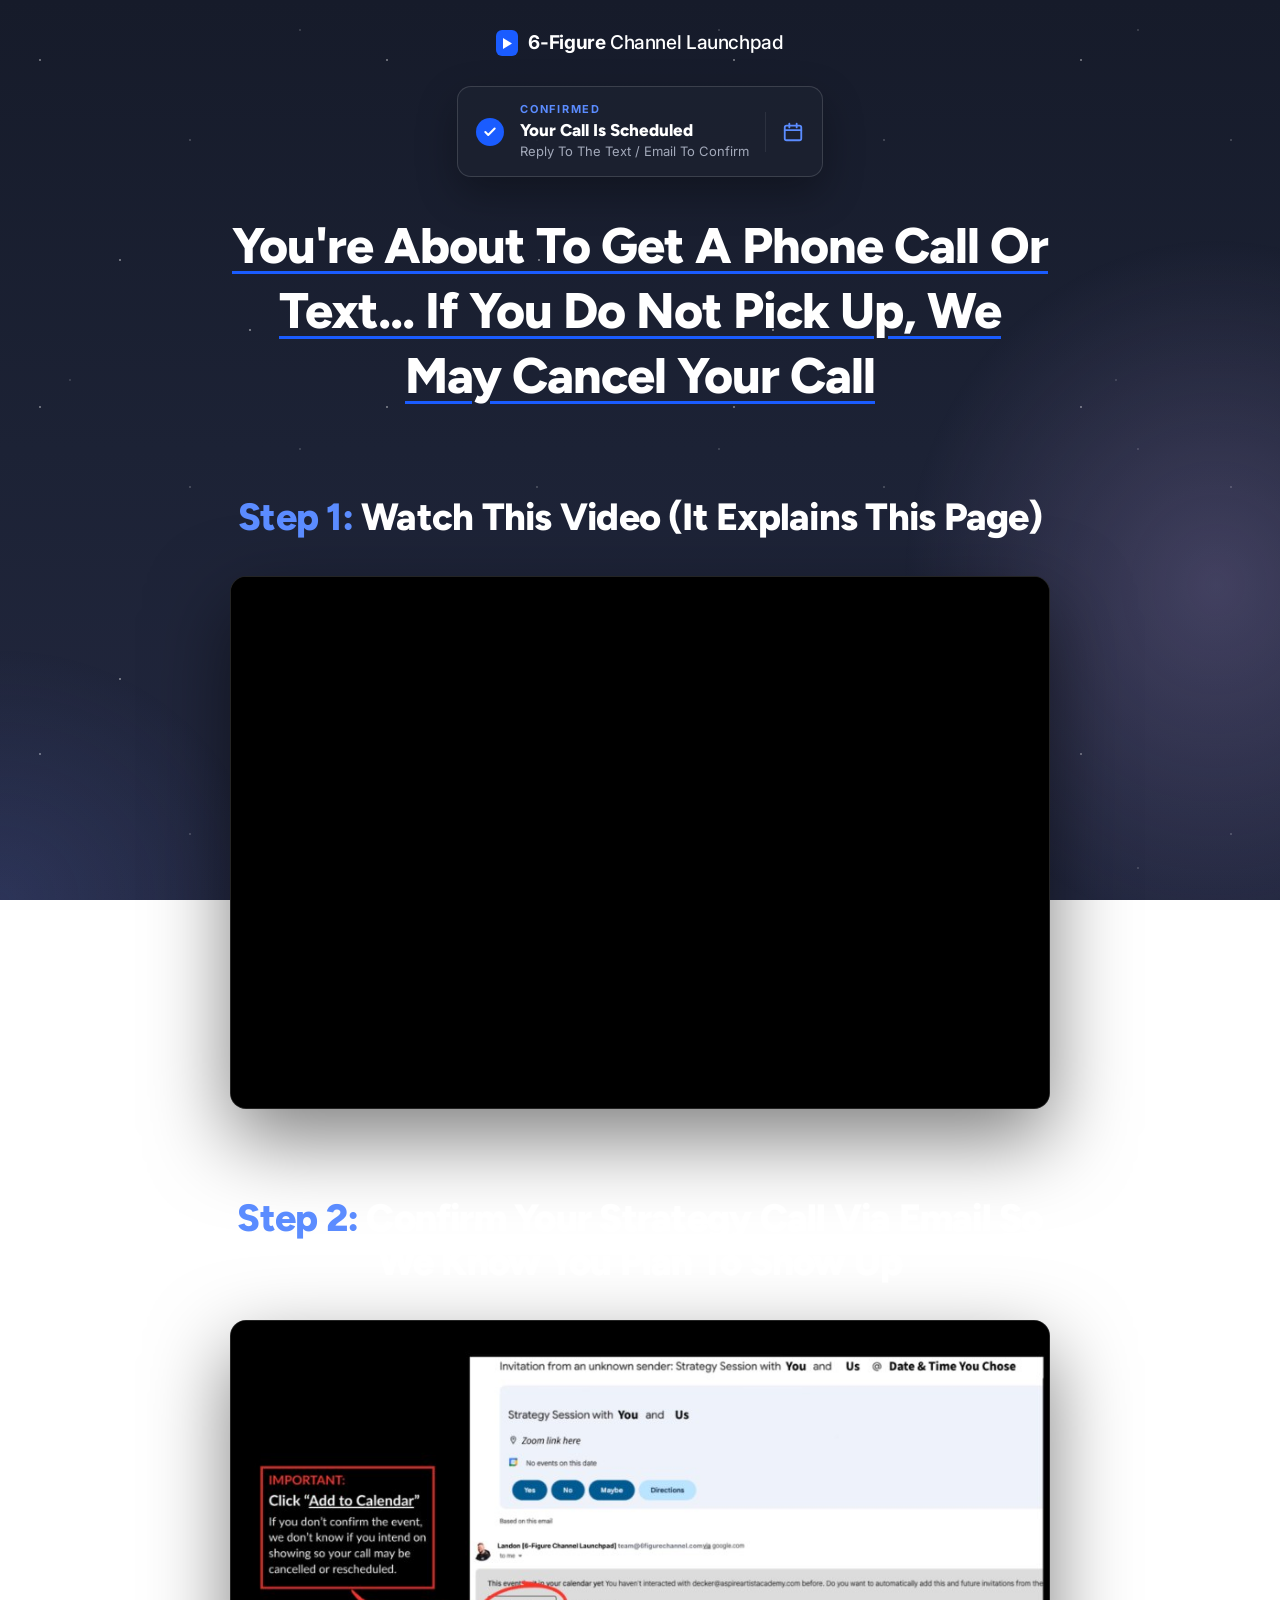
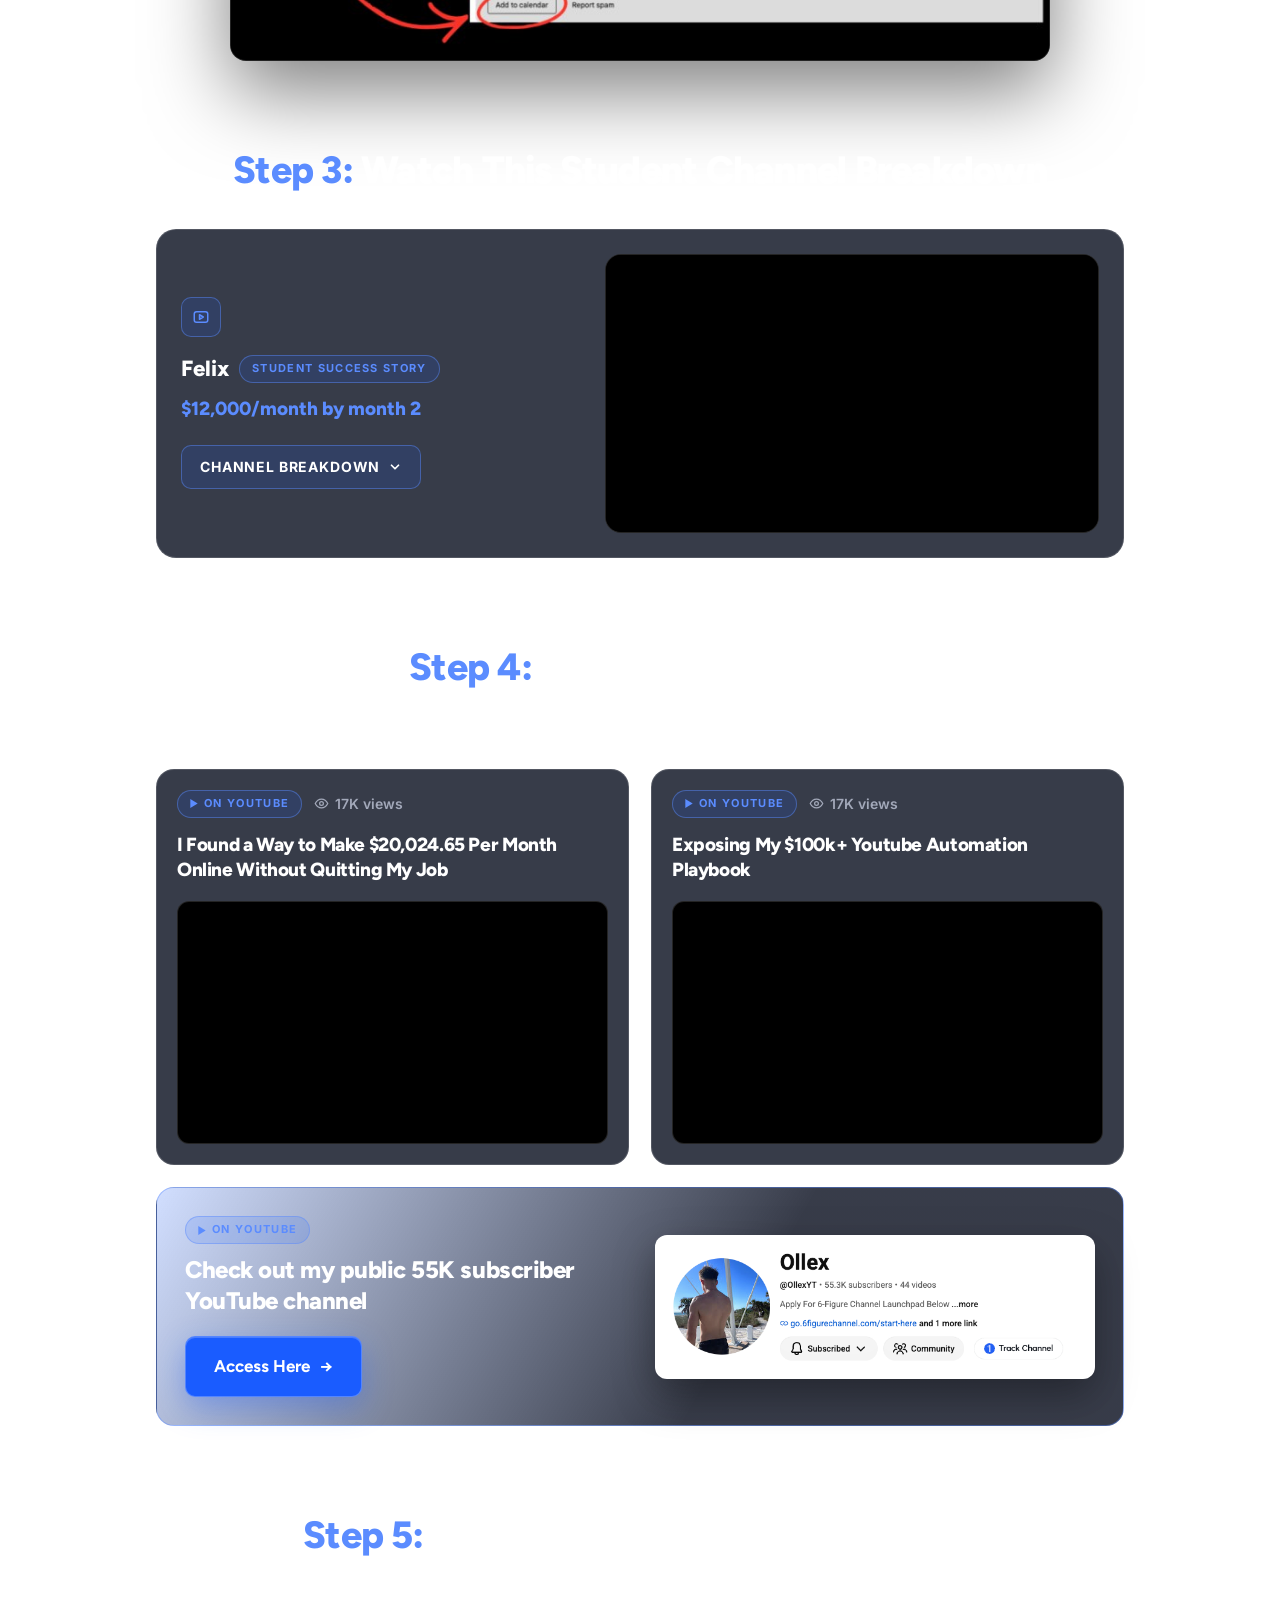
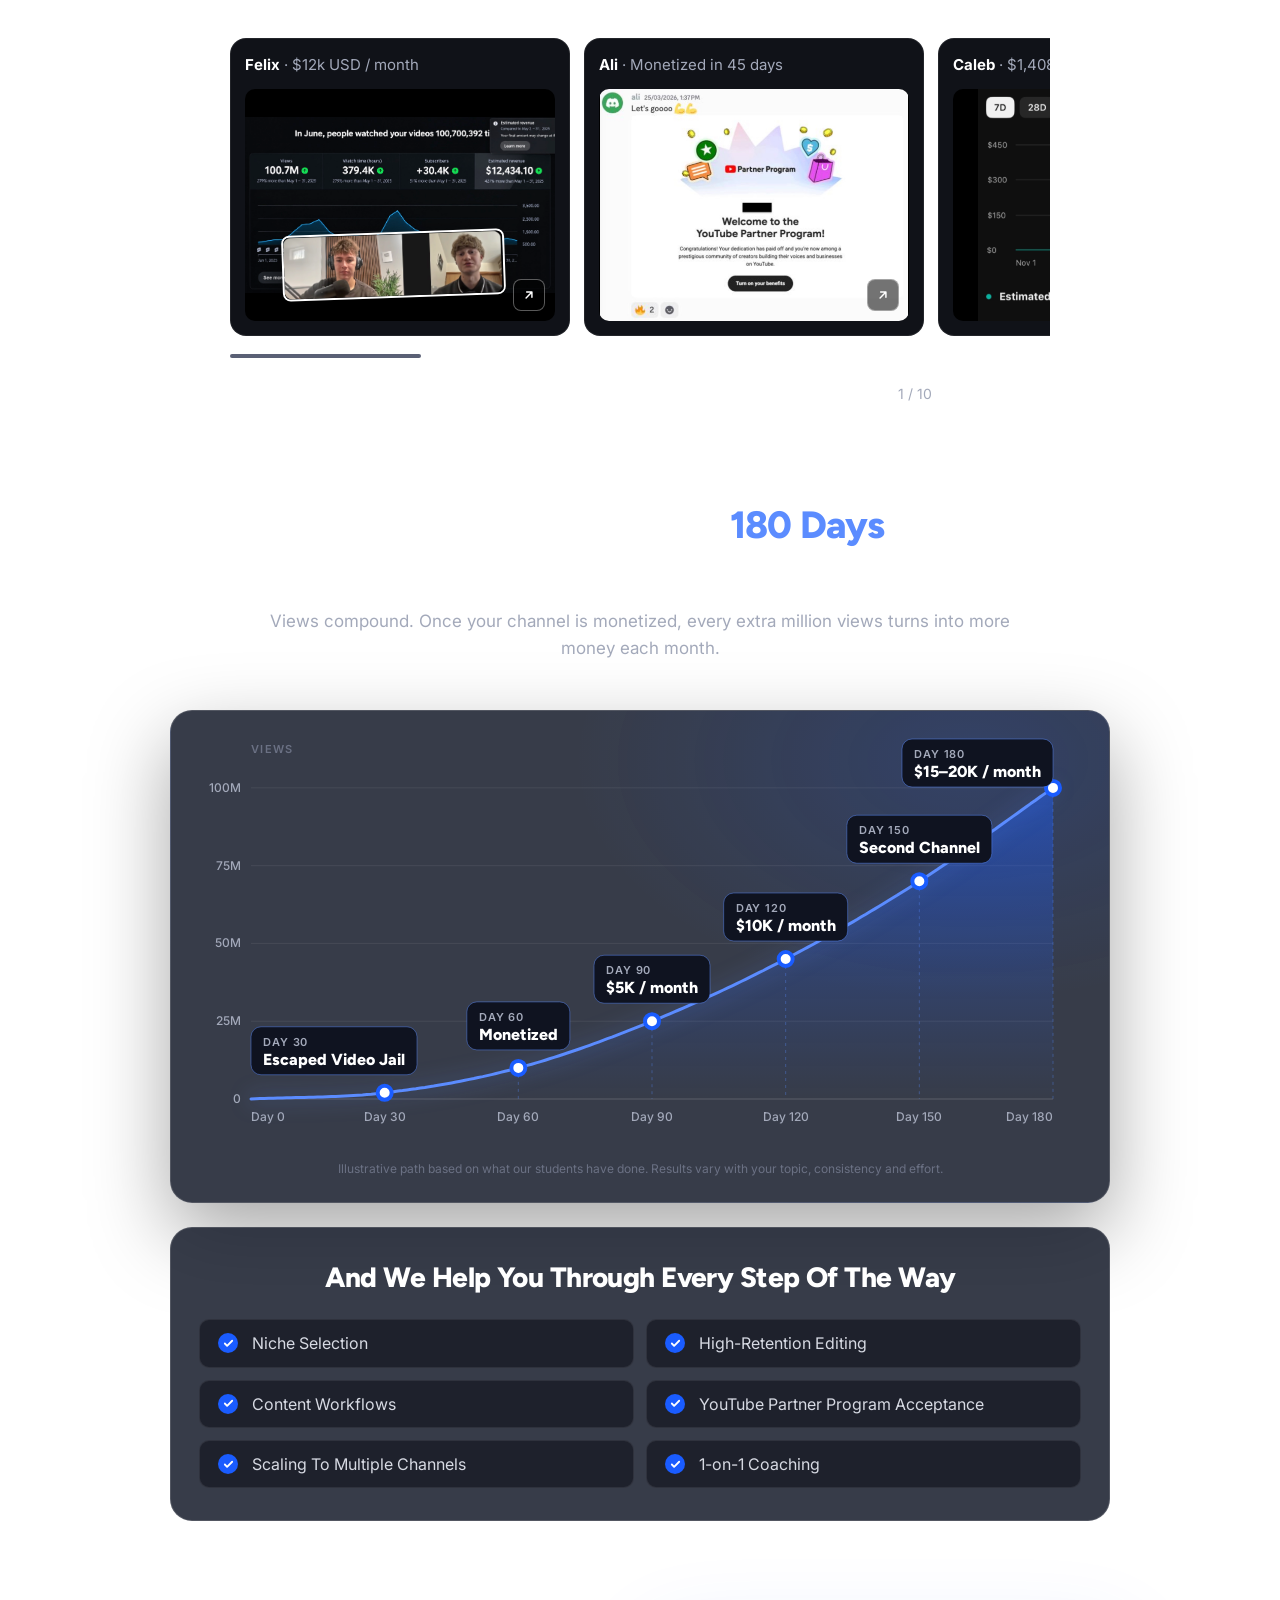
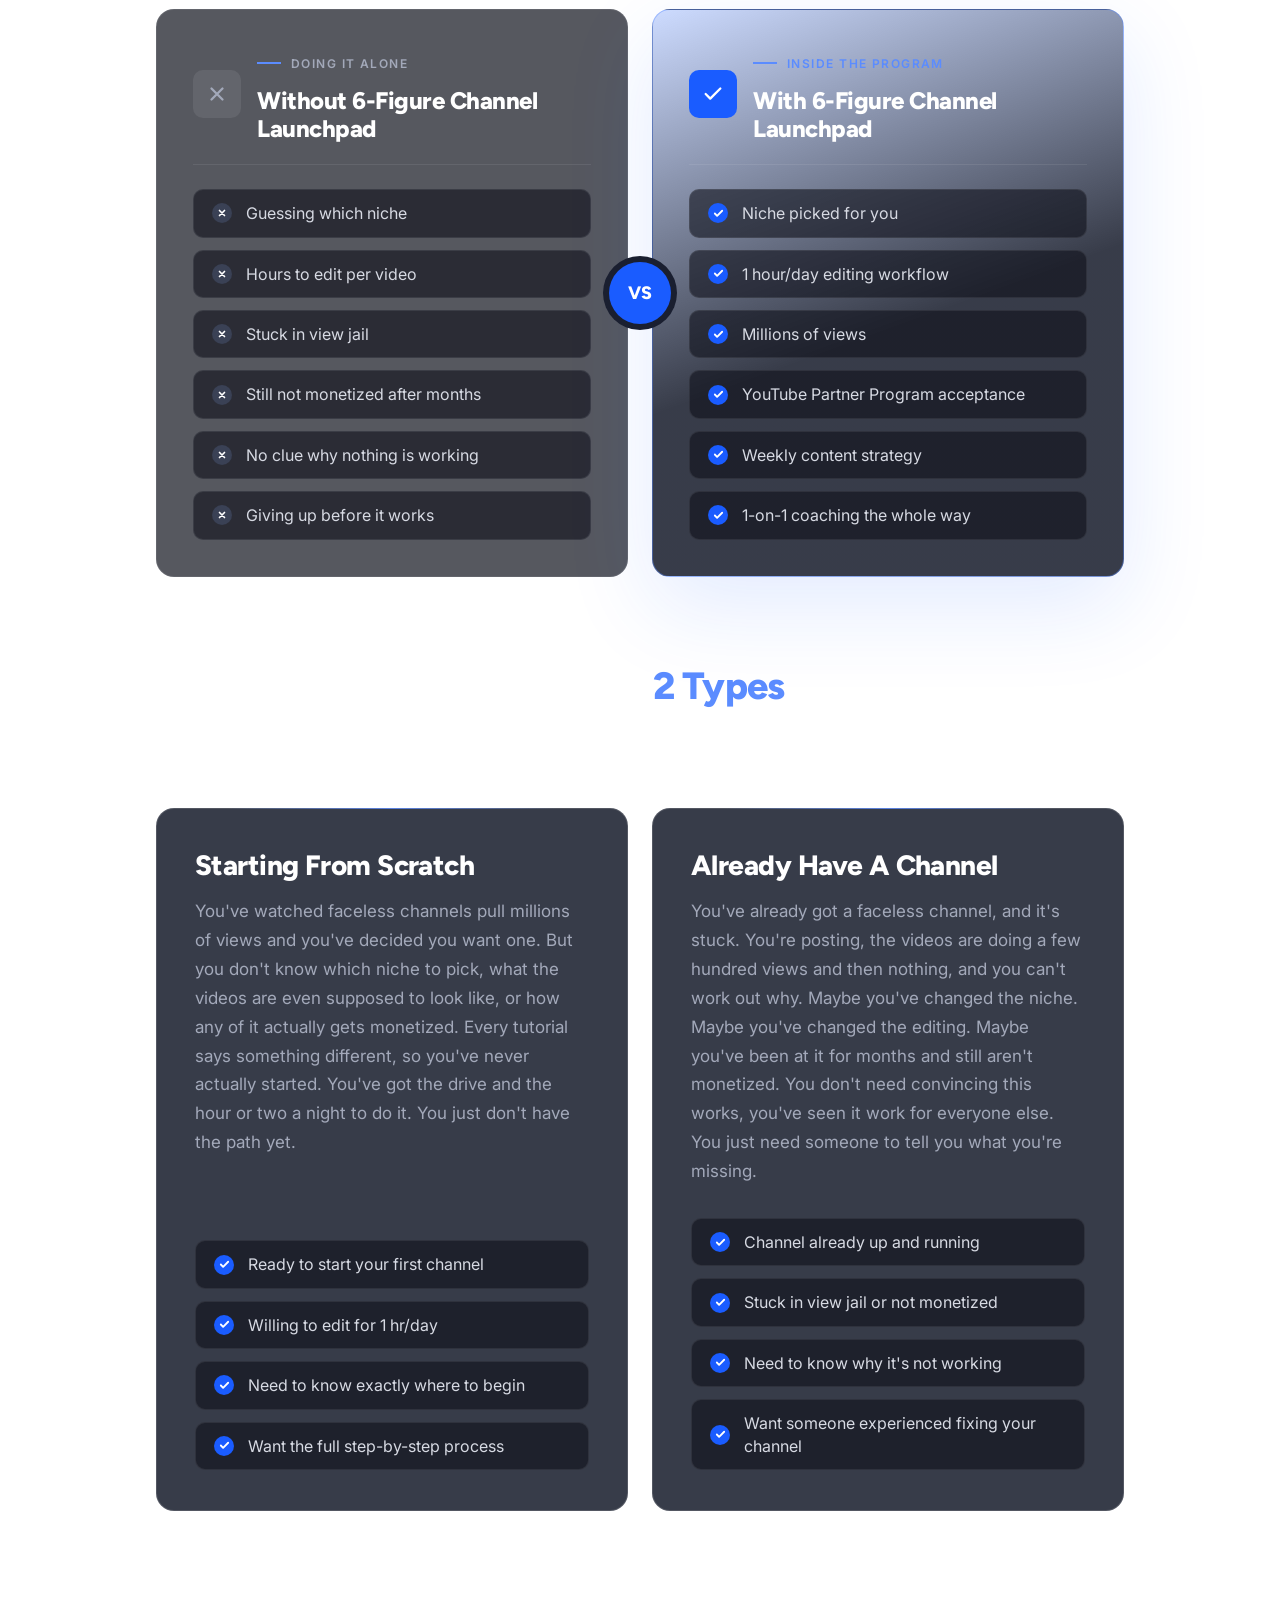
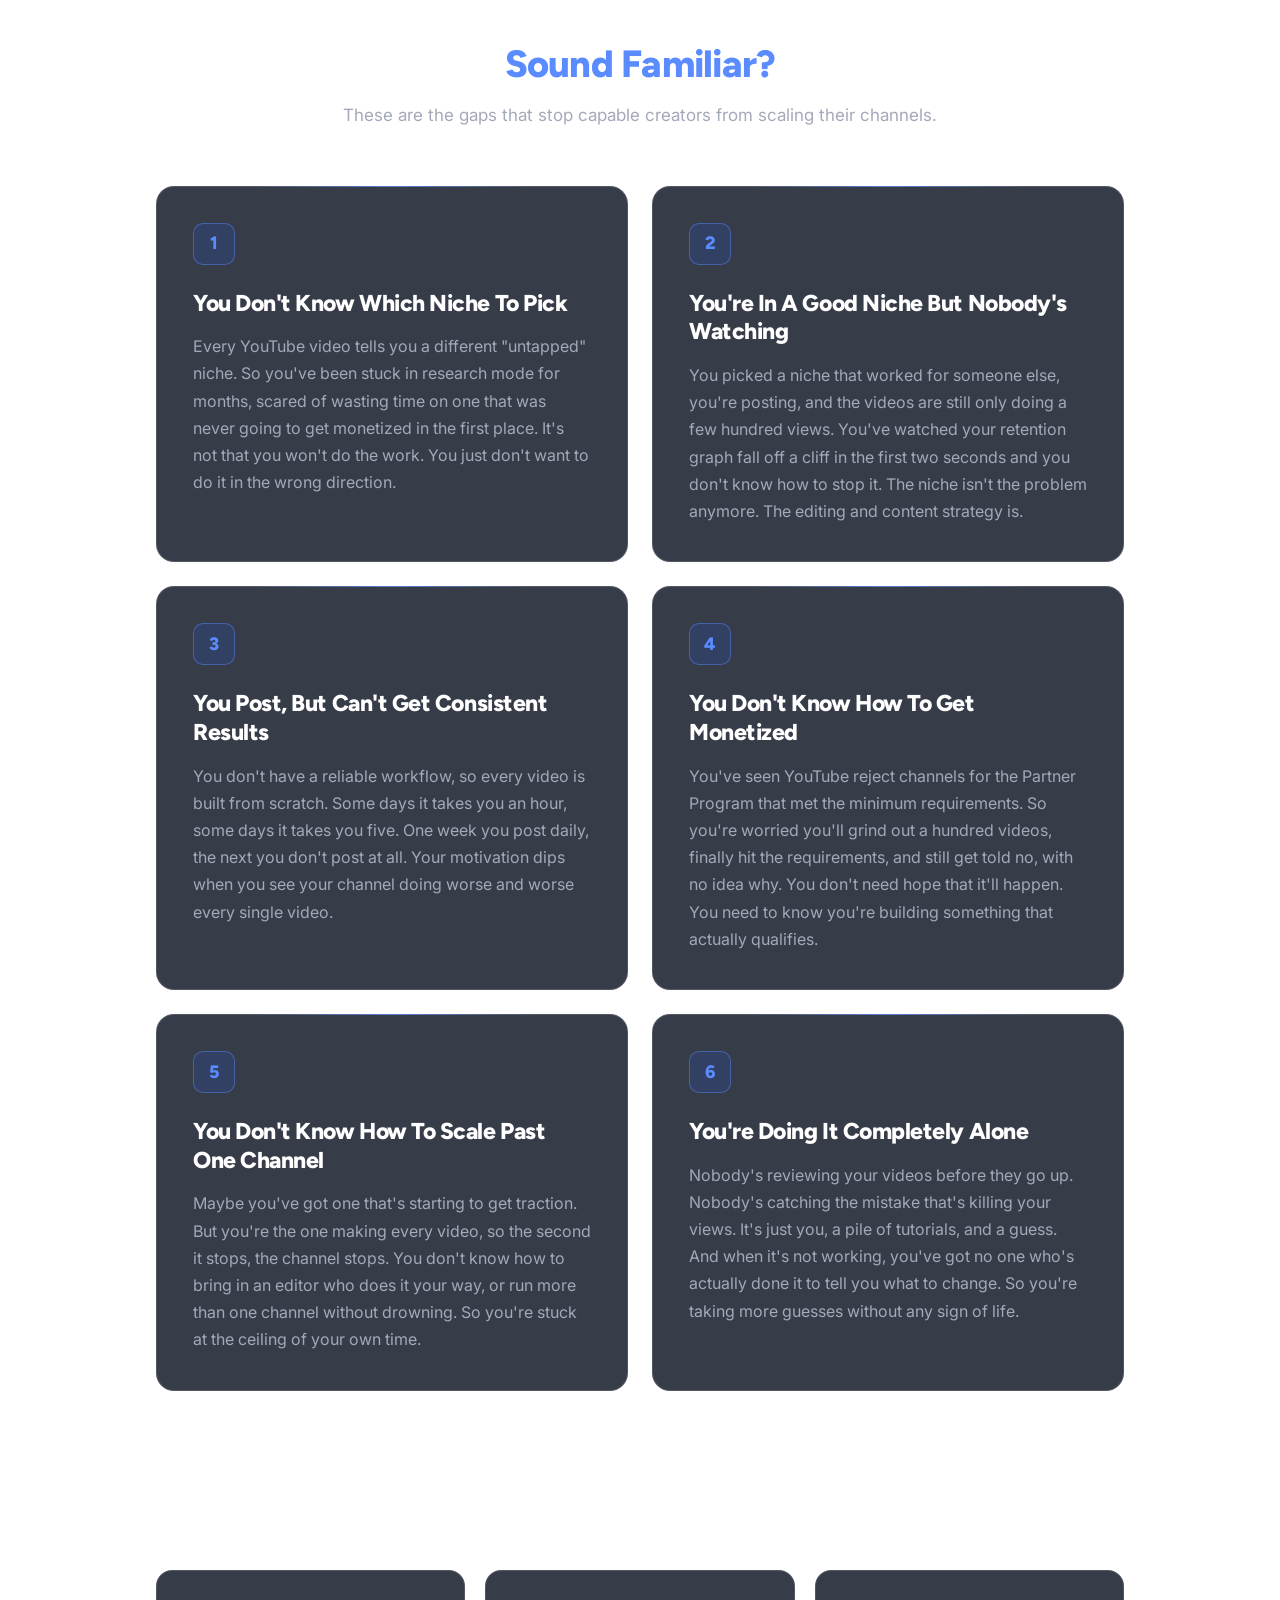
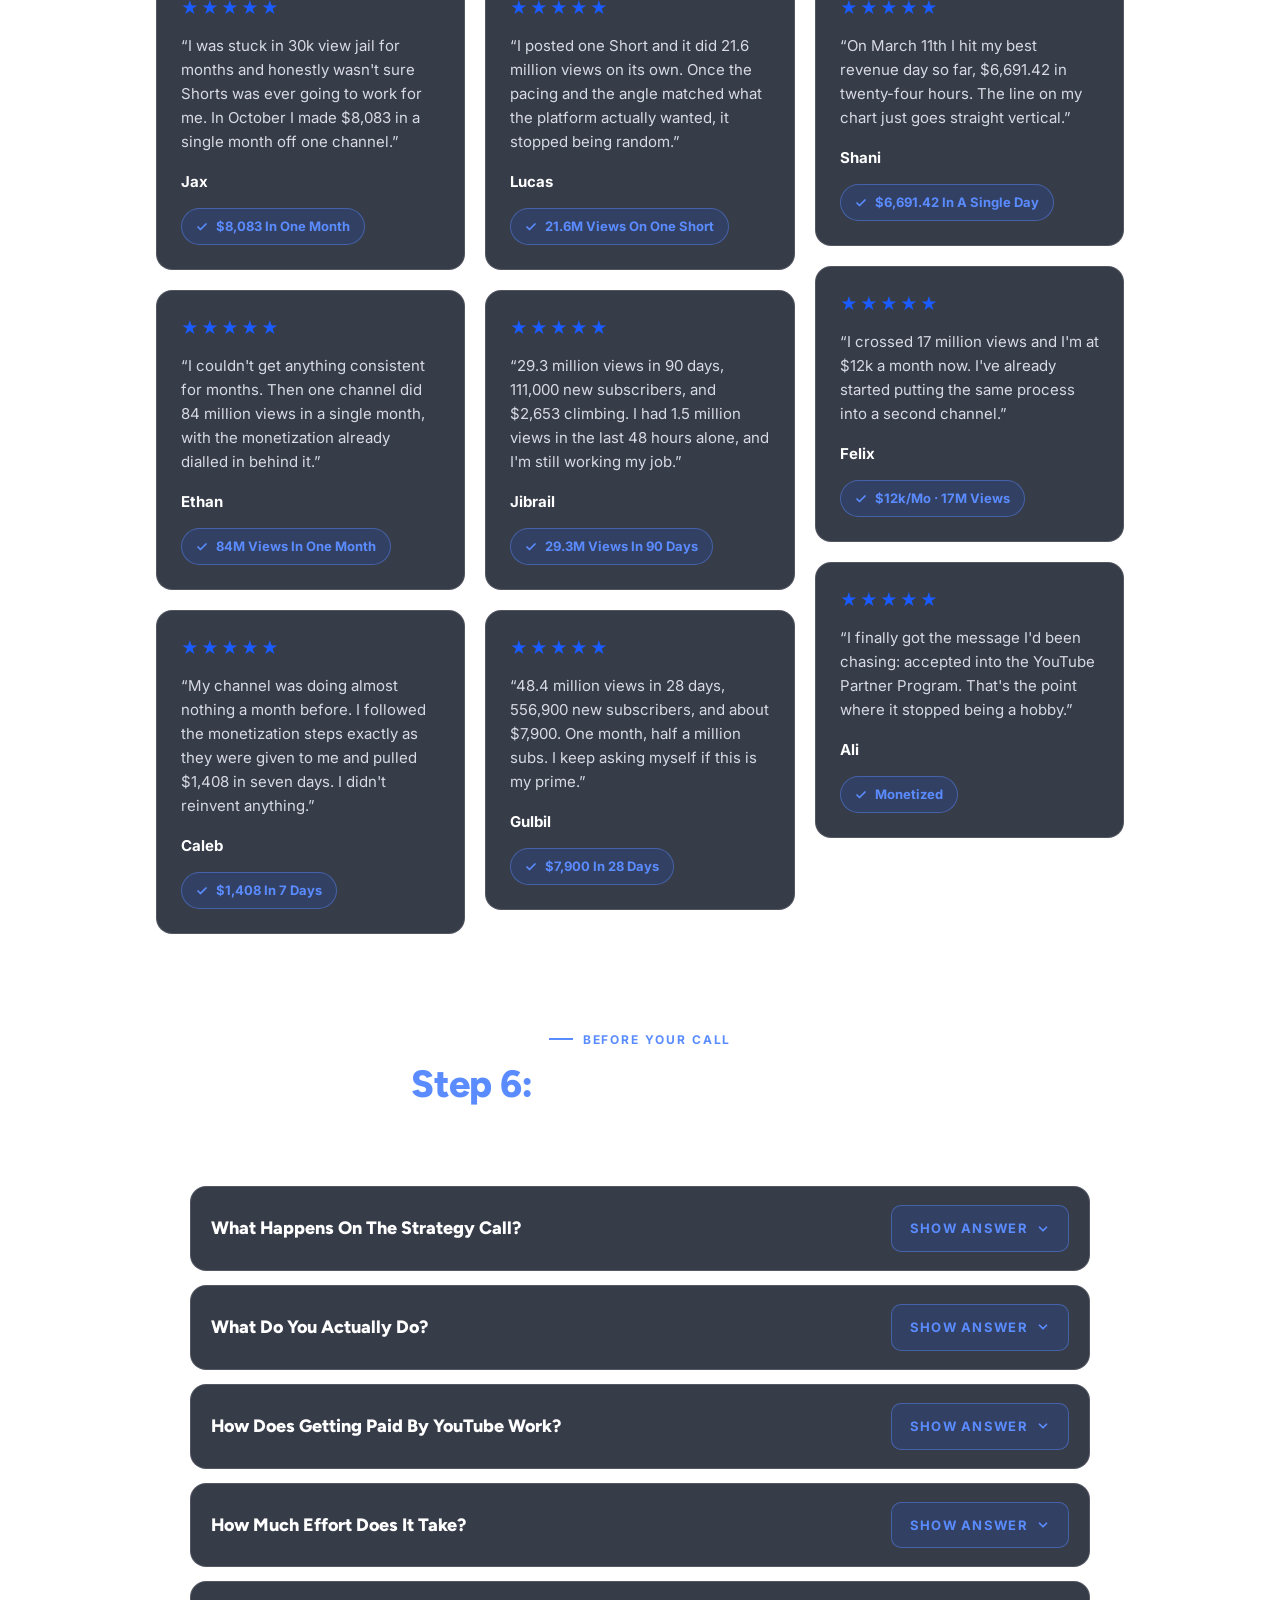
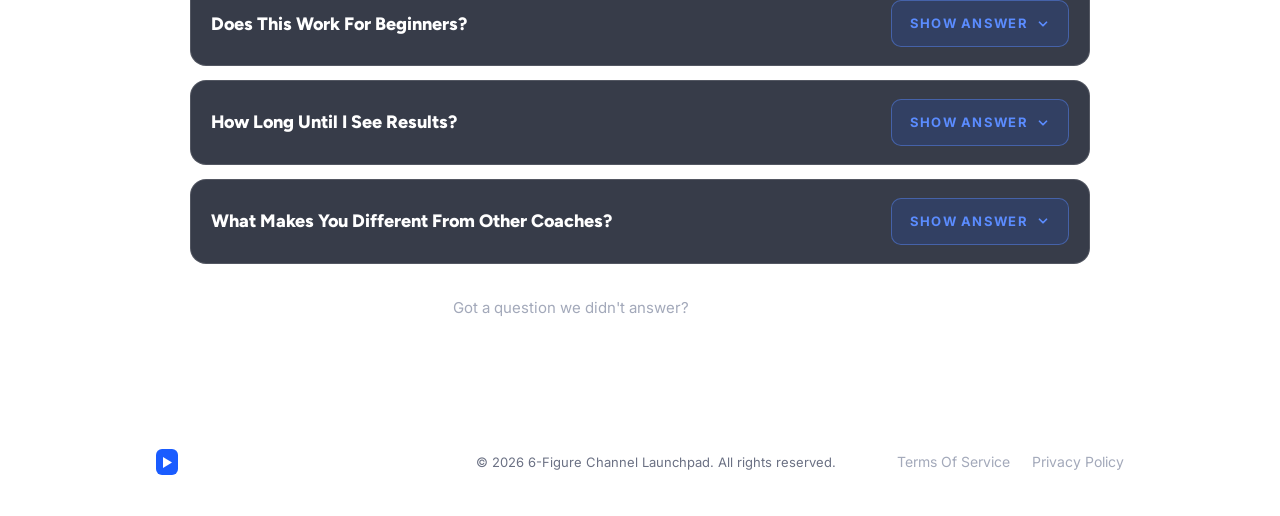
<file: qualifiedconfirmed/index.html>
<!doctype html>
<html lang="en">
<head>
  <meta charset="utf-8" />
  <meta name="viewport" content="width=device-width, initial-scale=1" />
  <title>6figurechannel</title>
  <link rel="icon" type="image/svg+xml" href="data:image/svg+xml,%3Csvg xmlns='http://www.w3.org/2000/svg' viewBox='0 0 32 32'%3E%3Crect x='3' y='1' width='26' height='30' rx='7' fill='%231a5cff'/%3E%3Cpath d='M12 10.5v11l9-5.5z' fill='%23fff'/%3E%3C/svg%3E" />
  <meta name="description" content="Your strategy call is scheduled. Watch the video and confirm your call." />
  <meta name="robots" content="noindex" />
  <link rel="preconnect" href="https://fonts.googleapis.com" />
  <link rel="preconnect" href="https://fonts.gstatic.com" crossorigin />
  <link href="https://fonts.googleapis.com/css2?family=Inter:wght@400;500;600;700&family=Figtree:wght@700;800&display=swap" rel="stylesheet" />
  <style>
    :root {
      --card: rgba(28, 33, 48, 0.88);
      --line: rgba(255, 255, 255, 0.14);
      --line-soft: rgba(255, 255, 255, 0.08);
      --text: #ffffff;
      --muted: #a3a9ba;
      --body: #d7dae3;
      --accent: #5b8cff;
      --blue: #1a5cff;
      --blue-tint: rgba(26, 92, 255, 0.14);
      --blue-line: rgba(91, 140, 255, 0.45);
      --display: "Figtree", system-ui, sans-serif;
      --sans: "Inter", system-ui, sans-serif;
    }

    * { box-sizing: border-box; margin: 0; padding: 0; }
    body {
      background: linear-gradient(180deg, #161b2a 0%, #1c2235 50%, #232840 100%);
      background-attachment: fixed;
      color: var(--text);
      font-family: var(--sans);
      line-height: 1.6;
      -webkit-font-smoothing: antialiased;
      overflow-x: hidden;
    }
    /* Starfield + soft violet glow (same as the main page) */
    body::before {
      content: "";
      position: fixed;
      inset: 0;
      z-index: -1;
      pointer-events: none;
      background-image:
        radial-gradient(ellipse 35% 55% at 95% 65%, rgba(160, 140, 200, 0.28), transparent 70%),
        radial-gradient(ellipse 30% 40% at 0% 100%, rgba(90, 110, 200, 0.18), transparent 70%),
        radial-gradient(1.2px 1.2px at 40px 60px, rgba(255,255,255,0.85), transparent),
        radial-gradient(1px 1px at 190px 140px, rgba(255,255,255,0.6), transparent),
        radial-gradient(1.4px 1.4px at 120px 260px, rgba(255,255,255,0.75), transparent),
        radial-gradient(1px 1px at 300px 30px, rgba(255,255,255,0.5), transparent),
        radial-gradient(1.6px 1.6px at 250px 330px, rgba(255,255,255,0.7), transparent),
        radial-gradient(1px 1px at 70px 380px, rgba(255,255,255,0.45), transparent);
      background-size: 100% 100%, 100% 100%, 347px 347px, 347px 347px, 419px 419px, 419px 419px, 523px 523px, 523px 523px;
    }
    img { display: block; max-width: 100%; }
    a { color: inherit; text-decoration: none; }

    .wrap { width: 100%; max-width: 1000px; margin: 0 auto; padding: 0 16px; }
    h1, h2, h3 { font-family: var(--display); font-weight: 800; letter-spacing: -0.02em; line-height: 1.15; }

    /* ---------- Header ---------- */
    .top { padding: 28px 0 0; text-align: center; }
    .logo { display: inline-flex; align-items: center; gap: 10px; font-size: 19px; font-weight: 500; letter-spacing: -0.02em; }
    .logo b { font-weight: 700; }
    .logo-mark { flex: none; display: grid; place-items: center; width: 22px; height: 26px; border-radius: 6px; background: var(--blue); }

    .status {
      display: inline-flex;
      align-items: center;
      gap: 16px;
      margin-top: 28px;
      padding: 14px 18px;
      border-radius: 14px;
      border: 1px solid var(--line);
      background: var(--card);
      text-align: left;
      box-shadow: 0 16px 40px rgba(0, 0, 0, 0.3);
    }
    .status-check { flex: none; display: grid; place-items: center; width: 28px; height: 28px; border-radius: 50%; background: var(--blue); color: #fff; }
    .status-eyebrow { font-size: 11px; font-weight: 700; letter-spacing: 0.16em; color: var(--accent); }
    .status-title { font-family: var(--display); font-weight: 800; font-size: 17px; line-height: 1.3; }
    .status-sub { font-size: 13px; color: var(--muted); }
    .status-cal { flex: none; display: grid; place-items: center; padding-left: 16px; border-left: 1px solid var(--line-soft); color: var(--accent); height: 40px; }

    .warning {
      max-width: 820px;
      margin: 36px auto 0;
      font-size: clamp(30px, 4.6vw, 50px);
      line-height: 1.3;
    }
    .warning span {
      text-decoration: underline;
      text-decoration-color: var(--blue);
      text-decoration-thickness: 3px;
      text-underline-offset: 8px;
    }

    /* ---------- Steps ---------- */
    .step { padding: 88px 0 0; text-align: center; }
    .step:last-of-type { padding-bottom: 96px; }
    .step h2 { font-size: clamp(26px, 3.4vw, 38px); max-width: 820px; margin: 0 auto; }
    .step h2 .n { color: var(--accent); }
    .step-body { margin-top: 36px; }

    .frame {
      max-width: 820px;
      margin: 0 auto;
      border-radius: 16px;
      overflow: hidden;
      border: 1px solid var(--line);
      background: #000;
      box-shadow: 0 30px 80px rgba(0, 0, 0, 0.5);
    }
    .video-slot { position: relative; aspect-ratio: 16 / 9; display: grid; place-items: center; color: #6b7184; font-size: 14px; }

    /* Step 3: student breakdown */
    .student {
      display: grid;
      grid-template-columns: 1fr 1.25fr;
      gap: 28px;
      align-items: center;
      padding: 24px;
      border-radius: 20px;
      border: 1px solid var(--line);
      background: var(--card);
      text-align: left;
    }
    .student-ico { display: grid; place-items: center; width: 40px; height: 40px; border-radius: 10px; background: var(--blue-tint); border: 1px solid var(--blue-line); color: var(--accent); }
    .student-name { display: flex; flex-wrap: wrap; align-items: center; gap: 10px; margin-top: 14px; font-family: var(--display); font-weight: 800; font-size: 22px; }
    .pill { padding: 4px 12px; border-radius: 999px; background: var(--blue-tint); border: 1px solid var(--blue-line); color: var(--accent); font-family: var(--sans); font-size: 11px; font-weight: 700; letter-spacing: 0.12em; text-transform: uppercase; }
    .student-result { margin-top: 8px; font-family: var(--display); font-weight: 800; font-size: 19px; color: var(--accent); }
    .breakdown { margin-top: 20px; }
    .breakdown summary {
      display: inline-flex;
      align-items: center;
      gap: 8px;
      padding: 10px 18px;
      border-radius: 10px;
      border: 1px solid var(--blue-line);
      background: var(--blue-tint);
      color: #fff;
      font-size: 14px;
      font-weight: 700;
      letter-spacing: 0.06em;
      text-transform: uppercase;
      cursor: pointer;
      list-style: none;
    }
    .breakdown summary::-webkit-details-marker { display: none; }
    .breakdown summary svg { transition: transform 0.2s ease; }
    .breakdown[open] summary svg { transform: rotate(180deg); }
    .breakdown ul { margin-top: 16px; list-style: none; display: grid; gap: 8px; }
    .breakdown li { display: flex; justify-content: space-between; gap: 12px; padding: 10px 14px; border-radius: 10px; background: rgba(15, 18, 28, 0.6); border: 1px solid var(--line-soft); font-size: 14px; color: var(--muted); }
    .breakdown li b { color: #fff; }
    .student .frame { margin: 0; box-shadow: none; }

    /* Step 4: YouTube cards */
    .yt-grid { display: grid; grid-template-columns: 1fr 1fr; gap: 22px; }
    .yt-card { padding: 20px; border-radius: 18px; border: 1px solid var(--line); background: var(--card); text-align: left; display: flex; flex-direction: column; }
    .yt-meta { display: flex; align-items: center; gap: 12px; font-size: 14px; font-weight: 600; color: var(--muted); }
    .yt-meta .pill { display: inline-flex; align-items: center; gap: 6px; }
    .yt-views { display: inline-flex; align-items: center; gap: 6px; }
    .yt-card h3 { margin: 14px 0 18px; font-size: 19px; line-height: 1.35; }
    .yt-card .frame { width: 100%; margin: auto 0 0; border-radius: 12px; box-shadow: none; }
    .yt-card iframe { display: block; width: 100%; aspect-ratio: 16 / 9; border: 0; }

    .yt-channel {
      grid-column: 1 / -1;
      display: flex;
      align-items: center;
      gap: 28px;
      padding: 28px;
      border-radius: 18px;
      border: 1px solid var(--blue-line);
      background: linear-gradient(120deg, rgba(26, 92, 255, 0.2) 0%, var(--card) 60%);
      text-align: left;
      transition: border-color 0.15s ease, transform 0.15s ease;
    }
    .yt-channel:hover { border-color: var(--accent); transform: translateY(-2px); }
    .yt-channel-shot {
      flex: none;
      width: min(440px, 52%);
      border-radius: 12px;
      background: #fff;
      padding: 10px;
      box-shadow: 0 16px 40px rgba(0, 0, 0, 0.35);
    }
    .yt-channel-text { flex: 1; }
    .yt-channel-text .btn { margin-top: 20px; }
    .yt-channel-text .pill { display: inline-flex; align-items: center; gap: 6px; }
    .yt-channel h3 { margin-top: 10px; font-size: clamp(19px, 2.4vw, 24px); line-height: 1.3; }
    .btn {
      flex: none;
      display: inline-flex;
      align-items: center;
      justify-content: center;
      gap: 10px;
      padding: 16px 28px;
      border-radius: 10px;
      border: 1px solid rgba(255, 255, 255, 0.25);
      background: var(--blue);
      color: #fff;
      font-family: var(--display);
      font-weight: 700;
      font-size: 17px;
      box-shadow: 0 10px 30px rgba(26, 92, 255, 0.35), inset 0 1px 0 rgba(255, 255, 255, 0.2);
    }
    .yt-channel:hover .btn { background: #3b74ff; }
    .btn .arrow { transition: transform 0.15s ease; }
    .yt-channel:hover .btn .arrow { transform: translateX(3px); }
    /* Step 6: FAQ */
    .eyebrow { display: inline-flex; align-items: center; gap: 10px; margin-bottom: 14px; font-size: 12px; font-weight: 700; letter-spacing: 0.16em; text-transform: uppercase; color: var(--accent); }
    .eyebrow::before { content: ""; width: 24px; height: 2px; background: var(--accent); }
    .faq-list { display: grid; gap: 14px; max-width: 900px; margin-left: auto; margin-right: auto; text-align: left; }
    .faq { border-radius: 16px; border: 1px solid var(--line); background: var(--card); overflow: hidden; }
    .faq summary { display: flex; align-items: center; justify-content: space-between; gap: 16px; padding: 18px 20px; cursor: pointer; list-style: none; }
    .faq summary::-webkit-details-marker { display: none; }
    .faq-q { font-family: var(--display); font-weight: 800; font-size: 18px; line-height: 1.35; }
    .faq-toggle {
      flex: none;
      display: inline-flex;
      align-items: center;
      gap: 8px;
      padding: 12px 18px;
      border-radius: 10px;
      border: 1px solid var(--blue-line);
      background: var(--blue-tint);
      color: var(--accent);
      font-size: 13px;
      font-weight: 700;
      letter-spacing: 0.1em;
      text-transform: uppercase;
      transition: background 0.15s ease;
    }
    .faq summary:hover .faq-toggle { background: rgba(26, 92, 255, 0.24); }
    .faq-toggle svg { transition: transform 0.2s ease; }
    .faq .hide, .faq[open] .show { display: none; }
    .faq[open] .hide { display: inline; }
    .faq[open] .faq-toggle svg { transform: rotate(180deg); }
    .faq-a { padding: 18px 20px 8px; border-top: 1px solid var(--line-soft); }
    .faq-a p { color: var(--body); font-size: 16px; }
    .faq-a p b { color: #fff; }
    .faq-a h4 { margin-top: 18px; font-family: var(--display); font-weight: 800; font-size: 17px; }
    .faq-a ul { list-style: none; margin-top: 8px; }
    .faq-a li { display: flex; align-items: flex-start; gap: 14px; padding: 12px 0; border-bottom: 1px solid var(--line-soft); font-weight: 600; font-size: 15px; line-height: 1.5; }
    .faq-a li:last-child { border-bottom: 0; }
    .faq-ico { flex: none; color: var(--accent); margin-top: 1px; }
    .faq-foot { margin-top: 32px; color: var(--muted); font-size: 15px; }
    .faq-foot b { color: #fff; }

    footer { padding: 32px 0 40px; border-top: 1px solid var(--line-soft); color: #6b7184; font-size: 13px; }
    .footer-inner { display: flex; align-items: center; justify-content: space-between; gap: 16px; flex-wrap: wrap; }
    footer .logo { color: #fff; font-size: 17px; }
    .footer-links { display: flex; gap: 22px; }
    .footer-links a { color: var(--muted); font-size: 14px; }
    .footer-links a:hover { color: #fff; }

    @media (max-width: 760px) {
      .status { gap: 12px; padding: 12px 14px; }
      .status-cal { display: none; }
      .warning span { text-underline-offset: 6px; }
      .step { padding-top: 64px; }
      .student { grid-template-columns: 1fr; padding: 18px; }
      .yt-grid { grid-template-columns: 1fr; }
      .faq summary { padding: 16px; }
      .faq-q { font-size: 16px; }
      .faq-toggle { padding: 10px 12px; font-size: 11px; }
      .faq-a { padding: 16px 16px 6px; }
      .footer-inner { flex-direction: column; text-align: center; }
      .yt-channel { flex-direction: column; text-align: center; padding: 24px 18px; }
      .yt-channel .btn { width: 100%; }
      .yt-channel-shot { width: 100%; }
    }
    .proof { max-width: 820px; margin-left: auto; margin-right: auto; }
    .step-sub { max-width: 760px; margin: 16px auto 0; color: var(--muted); font-size: 17px; }
    .growth-card { text-align: left; }
  </style>
  <link rel="stylesheet" href="../assets/proof.css" />
  <link rel="stylesheet" href="../assets/growth.css" />
  <link rel="stylesheet" href="../assets/sections.css" />
  <!-- Meta Pixel: PageView + Schedule (qualified bookings land here after scheduling) -->
  <script>
    !function(f,b,e,v,n,t,s)
    {if(f.fbq)return;n=f.fbq=function(){n.callMethod?
    n.callMethod.apply(n,arguments):n.queue.push(arguments)};
    if(!f._fbq)f._fbq=n;n.push=n;n.loaded=!0;n.version='2.0';
    n.queue=[];t=b.createElement(e);t.async=!0;
    t.src=v;s=b.getElementsByTagName(e)[0];
    s.parentNode.insertBefore(t,s)}(window, document,'script',
    'https://connect.facebook.net/en_US/fbevents.js');
    fbq('init', '3527813414032420');
    fbq('track', 'PageView');
    fbq('track', 'Schedule');
  </script>
  <noscript><img height="1" width="1" style="display:none" alt=""
    src="https://www.facebook.com/tr?id=3527813414032420&ev=PageView&noscript=1" /></noscript>
  <!-- End Meta Pixel -->
</head>
<body>

  <header class="top">
    <div class="wrap">
      <a class="logo" href="../">
        <span class="logo-mark"><svg width="9" height="11" viewBox="0 0 9 11" fill="#fff"><path d="M0 0l9 5.5L0 11z"/></svg></span>
        <span><b>6-Figure</b> Channel Launchpad</span>
      </a>

      <div>
        <div class="status">
          <span class="status-check"><svg width="14" height="14" viewBox="0 0 24 24" fill="none" stroke="currentColor" stroke-width="3.5" stroke-linecap="round" stroke-linejoin="round"><path d="M20 6 9 17l-5-5"/></svg></span>
          <div>
            <div class="status-eyebrow">CONFIRMED</div>
            <div class="status-title">Your Call Is Scheduled</div>
            <div class="status-sub">Reply To The Text / Email To Confirm</div>
          </div>
          <span class="status-cal" aria-hidden="true"><svg width="22" height="22" viewBox="0 0 24 24" fill="none" stroke="currentColor" stroke-width="2" stroke-linecap="round" stroke-linejoin="round"><rect x="3" y="5" width="18" height="16" rx="2"/><path d="M3 10h18M8 3v4M16 3v4"/></svg></span>
        </div>
      </div>

      <h1 class="warning"><span>You're About To Get A Phone Call Or Text... If You Do Not Pick Up, We May Cancel Your Call</span></h1>
    </div>
  </header>

  <!-- Step 1 -->
  <section class="step">
    <div class="wrap">
      <h2><span class="n">Step 1:</span> Watch This Video (It Explains This Page)</h2>
      <div class="step-body">
        <div class="frame">
          <vturb-smartplayer id="vid-6a29aedebf0abbf5c8ccdf0f" style="display: block; margin: 0 auto; width: 100%;"><div class="vturb-player-placeholder" style="position: relative; width: 100%; padding: 64.98194945848375% 0 0; z-index: 0; background-color: black;"></div></vturb-smartplayer>
        </div>
      </div>
    </div>
  </section>

  <!-- Step 2 -->
  <section class="step">
    <div class="wrap">
      <h2><span class="n">Step 2:</span> Confirm Your Strategy Call Via Email So We Know You Plan To Show Up</h2>
      <div class="step-body">
        <div class="frame">
          <img src="../assets/confirm-calendar.jpg" alt="In the calendar invite email, click Add to Calendar. If you don't confirm the event, your call may be cancelled or rescheduled." />
        </div>
      </div>
    </div>
  </section>

  <!-- Step 3 -->
  <section class="step">
    <div class="wrap">
      <h2><span class="n">Step 3:</span> Watch This Student Channel Breakdown</h2>
      <div class="step-body">
        <div class="student">
          <div>
            <span class="student-ico"><svg width="18" height="18" viewBox="0 0 24 24" fill="none" stroke="currentColor" stroke-width="2" stroke-linecap="round" stroke-linejoin="round"><rect x="3" y="5" width="18" height="14" rx="3"/><path d="m10 9 5 3-5 3z"/></svg></span>
            <div class="student-name">Felix <span class="pill">Student Success Story</span></div>
            <div class="student-result">$12,000/month by month 2</div>
            <details class="breakdown">
              <summary>Channel Breakdown <svg width="14" height="14" viewBox="0 0 24 24" fill="none" stroke="currentColor" stroke-width="3" stroke-linecap="round" stroke-linejoin="round"><path d="m6 9 6 6 6-6"/></svg></summary>
              <ul>
                <li>Views in June <b>100.7M</b></li>
                <li>Watch time <b>379.4K hours</b></li>
                <li>New subscribers <b>+30.4K</b></li>
                <li>Estimated revenue <b>$12,434.10</b></li>
              </ul>
            </details>
          </div>
          <div class="frame">
            <vturb-smartplayer id="vid-6a7356be5acea90534049437" style="display: block; margin: 0 auto; width: 100%;"><div class="vturb-player-placeholder" style="position: relative; width: 100%; padding: 56.25% 0 0; z-index: 0; background-color: black;"></div></vturb-smartplayer>
          </div>
        </div>
      </div>
    </div>
  </section>

  <!-- Step 4 -->
  <section class="step">
    <div class="wrap">
      <h2><span class="n">Step 4:</span> Watch Some Of My<br />Public YouTube Breakdowns</h2>
      <div class="step-body yt-grid">
        <article class="yt-card">
          <div class="yt-meta">
            <span class="pill"><svg width="8" height="9" viewBox="0 0 9 11" fill="currentColor"><path d="M0 0l9 5.5L0 11z"/></svg>On YouTube</span>
            <span class="yt-views"><svg width="15" height="15" viewBox="0 0 24 24" fill="none" stroke="currentColor" stroke-width="2"><path d="M2 12s3.5-7 10-7 10 7 10 7-3.5 7-10 7S2 12 2 12z"/><circle cx="12" cy="12" r="3"/></svg>17K views</span>
          </div>
          <h3>I Found a Way to Make $20,024.65 Per Month Online Without Quitting My Job</h3>
          <div class="frame">
            <iframe src="https://www.youtube.com/embed/fOVC_pJZn2A" title="I Found a Way to Make $20,024.65 Per Month Online Without Quitting My Job" loading="lazy" referrerpolicy="strict-origin-when-cross-origin" allow="accelerometer; autoplay; clipboard-write; encrypted-media; gyroscope; picture-in-picture" allowfullscreen></iframe>
          </div>
        </article>
        <article class="yt-card">
          <div class="yt-meta">
            <span class="pill"><svg width="8" height="9" viewBox="0 0 9 11" fill="currentColor"><path d="M0 0l9 5.5L0 11z"/></svg>On YouTube</span>
            <span class="yt-views"><svg width="15" height="15" viewBox="0 0 24 24" fill="none" stroke="currentColor" stroke-width="2"><path d="M2 12s3.5-7 10-7 10 7 10 7-3.5 7-10 7S2 12 2 12z"/><circle cx="12" cy="12" r="3"/></svg>17K views</span>
          </div>
          <h3>Exposing My $100k+ Youtube Automation Playbook</h3>
          <div class="frame">
            <iframe src="https://www.youtube.com/embed/BmnjOAfnrhc" title="Exposing My $100k+ Youtube Automation Playbook" loading="lazy" referrerpolicy="strict-origin-when-cross-origin" allow="accelerometer; autoplay; clipboard-write; encrypted-media; gyroscope; picture-in-picture" allowfullscreen></iframe>
          </div>
        </article>
        <!-- Channel card -->
        <a class="yt-channel" href="https://www.youtube.com/@OllexYT/videos" target="_blank" rel="noopener">
          <div class="yt-channel-text">
            <span class="pill"><svg width="8" height="9" viewBox="0 0 9 11" fill="currentColor"><path d="M0 0l9 5.5L0 11z"/></svg>On YouTube</span>
            <h3>Check out my public 55K subscriber YouTube channel</h3>
            <span class="btn">Access Here <span class="arrow">→</span></span>
          </div>
          <img class="yt-channel-shot" src="../assets/ollex-channel.png" alt="Ollex YouTube channel: @OllexYT, 55.3K subscribers, 44 videos" />
        </a>
      </div>
    </div>
  </section>

  <!-- Step 5 -->
  <section class="step">
    <div class="wrap">
      <h2><span class="n">Step 5:</span> Take Another Look At What Our Students Have Built</h2>
      <div class="step-body proof">
        <div class="proof-track" id="proof-track"></div>
        <div class="proof-bar"><i id="proof-thumb"></i></div>
        <div class="proof-nav">
          <span class="proof-count" id="proof-count"></span>
          <button type="button" class="proof-arrow" id="proof-prev" aria-label="Previous">‹</button>
          <button type="button" class="proof-arrow" id="proof-next" aria-label="Next">›</button>
        </div>
      </div>
    </div>
  </section>

  <!-- 180-day growth chart (assets/growth.css + growth.js) -->
  <section class="step">
    <div class="wrap">
      <h2>What Does A Student's First <span class="n">180 Days</span> Actually Look Like?</h2>
      <p class="step-sub">Views compound. Once your channel is monetized, every extra million views turns into more money each month.</p>
      <div class="step-body">
      <div class="growth-card">
        <figure class="growth-figure">
          <svg id="growth-chart" role="img" aria-labelledby="growth-desc"></svg>
          <div class="growth-tip" id="growth-tip" hidden></div>
          <figcaption id="growth-desc" class="sr-only">
            Line chart of channel views over 180 days. Day 30: 2 million views, escaped video jail. Day 60: 10 million views, monetized. Day 90: 25 million views, $5K per month. Day 120: 45 million views, $10K per month. Day 150: 70 million views, second channel. Day 180: 100 million views, $15–20K per month.
          </figcaption>
        </figure>

        <p class="growth-note">Illustrative path based on what our students have done. Results vary with your topic, consistency and effort.</p>
      </div>
        <div class="help-card">
          <h3>And We Help You Through Every Step Of The Way</h3>
          <ul class="help-list">
          <li><span class="ico"><svg width="11" height="11" viewBox="0 0 24 24" fill="none" stroke="currentColor" stroke-width="4" stroke-linecap="round" stroke-linejoin="round"><path d="M20 6 9 17l-5-5"/></svg></span>Niche Selection</li>
          <li><span class="ico"><svg width="11" height="11" viewBox="0 0 24 24" fill="none" stroke="currentColor" stroke-width="4" stroke-linecap="round" stroke-linejoin="round"><path d="M20 6 9 17l-5-5"/></svg></span>High-Retention Editing</li>
          <li><span class="ico"><svg width="11" height="11" viewBox="0 0 24 24" fill="none" stroke="currentColor" stroke-width="4" stroke-linecap="round" stroke-linejoin="round"><path d="M20 6 9 17l-5-5"/></svg></span>Content Workflows</li>
          <li><span class="ico"><svg width="11" height="11" viewBox="0 0 24 24" fill="none" stroke="currentColor" stroke-width="4" stroke-linecap="round" stroke-linejoin="round"><path d="M20 6 9 17l-5-5"/></svg></span>YouTube Partner Program Acceptance</li>
          <li><span class="ico"><svg width="11" height="11" viewBox="0 0 24 24" fill="none" stroke="currentColor" stroke-width="4" stroke-linecap="round" stroke-linejoin="round"><path d="M20 6 9 17l-5-5"/></svg></span>Scaling To Multiple Channels</li>
          <li><span class="ico"><svg width="11" height="11" viewBox="0 0 24 24" fill="none" stroke="currentColor" stroke-width="4" stroke-linecap="round" stroke-linejoin="round"><path d="M20 6 9 17l-5-5"/></svg></span>1-on-1 Coaching</li>
          </ul>
        </div>
      </div>
    </div>
  </section>

  <!-- With vs Without -->
  <section class="step vs">
    <div class="wrap">
      <div class="vs-grid">
        <div class="vs-card">
          <div class="vs-head">
            <span class="vs-icon"><svg width="22" height="22" viewBox="0 0 24 24" fill="none" stroke="currentColor" stroke-width="2.5" stroke-linecap="round"><path d="M18 6 6 18M6 6l12 12"/></svg></span>
            <div>
              <div class="eyebrow">Doing It Alone</div>
              <h3>Without 6-Figure Channel Launchpad</h3>
            </div>
          </div>
          <ul class="list">
            <li><span class="ico x"><svg width="10" height="10" viewBox="0 0 24 24" fill="none" stroke="currentColor" stroke-width="4" stroke-linecap="round"><path d="M18 6 6 18M6 6l12 12"/></svg></span>Guessing which niche</li>
            <li><span class="ico x"><svg width="10" height="10" viewBox="0 0 24 24" fill="none" stroke="currentColor" stroke-width="4" stroke-linecap="round"><path d="M18 6 6 18M6 6l12 12"/></svg></span>Hours to edit per video</li>
            <li><span class="ico x"><svg width="10" height="10" viewBox="0 0 24 24" fill="none" stroke="currentColor" stroke-width="4" stroke-linecap="round"><path d="M18 6 6 18M6 6l12 12"/></svg></span>Stuck in view jail</li>
            <li><span class="ico x"><svg width="10" height="10" viewBox="0 0 24 24" fill="none" stroke="currentColor" stroke-width="4" stroke-linecap="round"><path d="M18 6 6 18M6 6l12 12"/></svg></span>Still not monetized after months</li>
            <li><span class="ico x"><svg width="10" height="10" viewBox="0 0 24 24" fill="none" stroke="currentColor" stroke-width="4" stroke-linecap="round"><path d="M18 6 6 18M6 6l12 12"/></svg></span>No clue why nothing is working</li>
            <li><span class="ico x"><svg width="10" height="10" viewBox="0 0 24 24" fill="none" stroke="currentColor" stroke-width="4" stroke-linecap="round"><path d="M18 6 6 18M6 6l12 12"/></svg></span>Giving up before it works</li>
          </ul>
        </div>

        <div class="vs-mid">VS</div>

        <div class="vs-card good">
          <div class="vs-head">
            <span class="vs-icon"><svg width="22" height="22" viewBox="0 0 24 24" fill="none" stroke="currentColor" stroke-width="2.5" stroke-linecap="round" stroke-linejoin="round"><path d="M20 6 9 17l-5-5"/></svg></span>
            <div>
              <div class="eyebrow">Inside The Program</div>
              <h3>With 6-Figure Channel Launchpad</h3>
            </div>
          </div>
          <ul class="list">
            <li><span class="ico ok"><svg width="11" height="11" viewBox="0 0 24 24" fill="none" stroke="currentColor" stroke-width="4" stroke-linecap="round" stroke-linejoin="round"><path d="M20 6 9 17l-5-5"/></svg></span>Niche picked for you</li>
            <li><span class="ico ok"><svg width="11" height="11" viewBox="0 0 24 24" fill="none" stroke="currentColor" stroke-width="4" stroke-linecap="round" stroke-linejoin="round"><path d="M20 6 9 17l-5-5"/></svg></span>1 hour/day editing workflow</li>
            <li><span class="ico ok"><svg width="11" height="11" viewBox="0 0 24 24" fill="none" stroke="currentColor" stroke-width="4" stroke-linecap="round" stroke-linejoin="round"><path d="M20 6 9 17l-5-5"/></svg></span>Millions of views</li>
            <li><span class="ico ok"><svg width="11" height="11" viewBox="0 0 24 24" fill="none" stroke="currentColor" stroke-width="4" stroke-linecap="round" stroke-linejoin="round"><path d="M20 6 9 17l-5-5"/></svg></span>YouTube Partner Program acceptance</li>
            <li><span class="ico ok"><svg width="11" height="11" viewBox="0 0 24 24" fill="none" stroke="currentColor" stroke-width="4" stroke-linecap="round" stroke-linejoin="round"><path d="M20 6 9 17l-5-5"/></svg></span>Weekly content strategy</li>
            <li><span class="ico ok"><svg width="11" height="11" viewBox="0 0 24 24" fill="none" stroke="currentColor" stroke-width="4" stroke-linecap="round" stroke-linejoin="round"><path d="M20 6 9 17l-5-5"/></svg></span>1-on-1 coaching the whole way</li>
          </ul>
        </div>
      </div>
    </div>
  </section>

  <!-- Two Types -->
  <section class="step types">
    <div class="wrap">
      <h2>I Work With <span class="n">2 Types</span> Of<br />Faceless Creators</h2>
      <div class="types-grid">
        <div class="panel">
          <h3>Starting From Scratch</h3>
          <p>You've watched faceless channels pull millions of views and you've decided you want one. But you don't know which niche to pick, what the videos are even supposed to look like, or how any of it actually gets monetized. Every tutorial says something different, so you've never actually started. You've got the drive and the hour or two a night to do it. You just don't have the path yet.</p>
          <ul class="list">
            <li><span class="ico"><svg width="11" height="11" viewBox="0 0 24 24" fill="none" stroke="currentColor" stroke-width="4" stroke-linecap="round" stroke-linejoin="round"><path d="M20 6 9 17l-5-5"/></svg></span>Ready to start your first channel</li>
            <li><span class="ico"><svg width="11" height="11" viewBox="0 0 24 24" fill="none" stroke="currentColor" stroke-width="4" stroke-linecap="round" stroke-linejoin="round"><path d="M20 6 9 17l-5-5"/></svg></span>Willing to edit for 1 hr/day</li>
            <li><span class="ico"><svg width="11" height="11" viewBox="0 0 24 24" fill="none" stroke="currentColor" stroke-width="4" stroke-linecap="round" stroke-linejoin="round"><path d="M20 6 9 17l-5-5"/></svg></span>Need to know exactly where to begin</li>
            <li><span class="ico"><svg width="11" height="11" viewBox="0 0 24 24" fill="none" stroke="currentColor" stroke-width="4" stroke-linecap="round" stroke-linejoin="round"><path d="M20 6 9 17l-5-5"/></svg></span>Want the full step-by-step process</li>
          </ul>
        </div>
        <div class="panel">
          <h3>Already Have A Channel</h3>
          <p>You've already got a faceless channel, and it's stuck. You're posting, the videos are doing a few hundred views and then nothing, and you can't work out why. Maybe you've changed the niche. Maybe you've changed the editing. Maybe you've been at it for months and still aren't monetized. You don't need convincing this works, you've seen it work for everyone else. You just need someone to tell you what you're missing.</p>
          <ul class="list">
            <li><span class="ico"><svg width="11" height="11" viewBox="0 0 24 24" fill="none" stroke="currentColor" stroke-width="4" stroke-linecap="round" stroke-linejoin="round"><path d="M20 6 9 17l-5-5"/></svg></span>Channel already up and running</li>
            <li><span class="ico"><svg width="11" height="11" viewBox="0 0 24 24" fill="none" stroke="currentColor" stroke-width="4" stroke-linecap="round" stroke-linejoin="round"><path d="M20 6 9 17l-5-5"/></svg></span>Stuck in view jail or not monetized</li>
            <li><span class="ico"><svg width="11" height="11" viewBox="0 0 24 24" fill="none" stroke="currentColor" stroke-width="4" stroke-linecap="round" stroke-linejoin="round"><path d="M20 6 9 17l-5-5"/></svg></span>Need to know why it's not working</li>
            <li><span class="ico"><svg width="11" height="11" viewBox="0 0 24 24" fill="none" stroke="currentColor" stroke-width="4" stroke-linecap="round" stroke-linejoin="round"><path d="M20 6 9 17l-5-5"/></svg></span>Want someone experienced fixing your channel</li>
          </ul>
        </div>
      </div>
    </div>
  </section>

  <!-- Pain Points -->
  <section class="step pains">
    <div class="wrap">
      <h2>Do Any Of These<br /><span class="n">Sound Familiar?</span></h2>
      <p class="step-sub">These are the gaps that stop capable creators from scaling their channels.</p>
      <div class="pain-grid">
        <div class="pain">
          <div class="num">1</div>
          <h3>You Don't Know Which Niche To Pick</h3>
          <p>Every YouTube video tells you a different "untapped" niche. So you've been stuck in research mode for months, scared of wasting time on one that was never going to get monetized in the first place. It's not that you won't do the work. You just don't want to do it in the wrong direction.</p>
        </div>
        <div class="pain">
          <div class="num">2</div>
          <h3>You're In A Good Niche But Nobody's Watching</h3>
          <p>You picked a niche that worked for someone else, you're posting, and the videos are still only doing a few hundred views. You've watched your retention graph fall off a cliff in the first two seconds and you don't know how to stop it. The niche isn't the problem anymore. The editing and content strategy is.</p>
        </div>
        <div class="pain">
          <div class="num">3</div>
          <h3>You Post, But Can't Get Consistent Results</h3>
          <p>You don't have a reliable workflow, so every video is built from scratch. Some days it takes you an hour, some days it takes you five. One week you post daily, the next you don't post at all. Your motivation dips when you see your channel doing worse and worse every single video.</p>
        </div>
        <div class="pain">
          <div class="num">4</div>
          <h3>You Don't Know How To Get Monetized</h3>
          <p>You've seen YouTube reject channels for the Partner Program that met the minimum requirements. So you're worried you'll grind out a hundred videos, finally hit the requirements, and still get told no, with no idea why. You don't need hope that it'll happen. You need to know you're building something that actually qualifies.</p>
        </div>
        <div class="pain">
          <div class="num">5</div>
          <h3>You Don't Know How To Scale Past One Channel</h3>
          <p>Maybe you've got one that's starting to get traction. But you're the one making every video, so the second it stops, the channel stops. You don't know how to bring in an editor who does it your way, or run more than one channel without drowning. So you're stuck at the ceiling of your own time.</p>
        </div>
        <div class="pain">
          <div class="num">6</div>
          <h3>You're Doing It Completely Alone</h3>
          <p>Nobody's reviewing your videos before they go up. Nobody's catching the mistake that's killing your views. It's just you, a pile of tutorials, and a guess. And when it's not working, you've got no one who's actually done it to tell you what to change. So you're taking more guesses without any sign of life.</p>
        </div>
      </div>
    </div>
  </section>

  <!-- Testimonials -->
  <section class="step reviews">
    <div class="wrap">
      <h2>What Students Say</h2>
      <div class="reviews-grid">
        <div class="reviews-col">
          <figure class="review">
            <div class="review-stars" aria-label="5 out of 5 stars">★★★★★</div>
            <blockquote>“I was stuck in 30k view jail for months and honestly wasn't sure Shorts was ever going to work for me. In October I made $8,083 in a single month off one channel.”</blockquote>
            <figcaption>Jax</figcaption>
            <span class="review-badge"><svg width="12" height="12" viewBox="0 0 24 24" fill="none" stroke="currentColor" stroke-width="3.5" stroke-linecap="round" stroke-linejoin="round"><path d="M20 6 9 17l-5-5"/></svg>$8,083 In One Month</span>
          </figure>
          <figure class="review">
            <div class="review-stars" aria-label="5 out of 5 stars">★★★★★</div>
            <blockquote>“I couldn't get anything consistent for months. Then one channel did 84 million views in a single month, with the monetization already dialled in behind it.”</blockquote>
            <figcaption>Ethan</figcaption>
            <span class="review-badge"><svg width="12" height="12" viewBox="0 0 24 24" fill="none" stroke="currentColor" stroke-width="3.5" stroke-linecap="round" stroke-linejoin="round"><path d="M20 6 9 17l-5-5"/></svg>84M Views In One Month</span>
          </figure>
          <figure class="review">
            <div class="review-stars" aria-label="5 out of 5 stars">★★★★★</div>
            <blockquote>“My channel was doing almost nothing a month before. I followed the monetization steps exactly as they were given to me and pulled $1,408 in seven days. I didn't reinvent anything.”</blockquote>
            <figcaption>Caleb</figcaption>
            <span class="review-badge"><svg width="12" height="12" viewBox="0 0 24 24" fill="none" stroke="currentColor" stroke-width="3.5" stroke-linecap="round" stroke-linejoin="round"><path d="M20 6 9 17l-5-5"/></svg>$1,408 In 7 Days</span>
          </figure>
        </div>
        <div class="reviews-col">
          <figure class="review">
            <div class="review-stars" aria-label="5 out of 5 stars">★★★★★</div>
            <blockquote>“I posted one Short and it did 21.6 million views on its own. Once the pacing and the angle matched what the platform actually wanted, it stopped being random.”</blockquote>
            <figcaption>Lucas</figcaption>
            <span class="review-badge"><svg width="12" height="12" viewBox="0 0 24 24" fill="none" stroke="currentColor" stroke-width="3.5" stroke-linecap="round" stroke-linejoin="round"><path d="M20 6 9 17l-5-5"/></svg>21.6M Views On One Short</span>
          </figure>
          <figure class="review">
            <div class="review-stars" aria-label="5 out of 5 stars">★★★★★</div>
            <blockquote>“29.3 million views in 90 days, 111,000 new subscribers, and $2,653 climbing. I had 1.5 million views in the last 48 hours alone, and I'm still working my job.”</blockquote>
            <figcaption>Jibrail</figcaption>
            <span class="review-badge"><svg width="12" height="12" viewBox="0 0 24 24" fill="none" stroke="currentColor" stroke-width="3.5" stroke-linecap="round" stroke-linejoin="round"><path d="M20 6 9 17l-5-5"/></svg>29.3M Views In 90 Days</span>
          </figure>
          <figure class="review">
            <div class="review-stars" aria-label="5 out of 5 stars">★★★★★</div>
            <blockquote>“48.4 million views in 28 days, 556,900 new subscribers, and about $7,900. One month, half a million subs. I keep asking myself if this is my prime.”</blockquote>
            <figcaption>Gulbil</figcaption>
            <span class="review-badge"><svg width="12" height="12" viewBox="0 0 24 24" fill="none" stroke="currentColor" stroke-width="3.5" stroke-linecap="round" stroke-linejoin="round"><path d="M20 6 9 17l-5-5"/></svg>$7,900 In 28 Days</span>
          </figure>
        </div>
        <div class="reviews-col">
          <figure class="review">
            <div class="review-stars" aria-label="5 out of 5 stars">★★★★★</div>
            <blockquote>“On March 11th I hit my best revenue day so far, $6,691.42 in twenty-four hours. The line on my chart just goes straight vertical.”</blockquote>
            <figcaption>Shani</figcaption>
            <span class="review-badge"><svg width="12" height="12" viewBox="0 0 24 24" fill="none" stroke="currentColor" stroke-width="3.5" stroke-linecap="round" stroke-linejoin="round"><path d="M20 6 9 17l-5-5"/></svg>$6,691.42 In A Single Day</span>
          </figure>
          <figure class="review">
            <div class="review-stars" aria-label="5 out of 5 stars">★★★★★</div>
            <blockquote>“I crossed 17 million views and I'm at $12k a month now. I've already started putting the same process into a second channel.”</blockquote>
            <figcaption>Felix</figcaption>
            <span class="review-badge"><svg width="12" height="12" viewBox="0 0 24 24" fill="none" stroke="currentColor" stroke-width="3.5" stroke-linecap="round" stroke-linejoin="round"><path d="M20 6 9 17l-5-5"/></svg>$12k/Mo · 17M Views</span>
          </figure>
          <figure class="review">
            <div class="review-stars" aria-label="5 out of 5 stars">★★★★★</div>
            <blockquote>“I finally got the message I'd been chasing: accepted into the YouTube Partner Program. That's the point where it stopped being a hobby.”</blockquote>
            <figcaption>Ali</figcaption>
            <span class="review-badge"><svg width="12" height="12" viewBox="0 0 24 24" fill="none" stroke="currentColor" stroke-width="3.5" stroke-linecap="round" stroke-linejoin="round"><path d="M20 6 9 17l-5-5"/></svg>Monetized</span>
          </figure>
        </div>
      </div>
    </div>
  </section>

  <!-- Step 6 -->
  <section class="step">
    <div class="wrap">
      <div class="eyebrow">Before Your Call</div>
      <h2><span class="n">Step 6:</span> Get Your Questions<br />Answered Before The Call</h2>
      <div class="step-body faq-list">
        <details class="faq">
          <summary>
            <span class="faq-q">What Happens On The Strategy Call?</span>
            <span class="faq-toggle"><span class="show">Show Answer</span><span class="hide">Hide Answer</span><svg width="14" height="14" viewBox="0 0 24 24" fill="none" stroke="currentColor" stroke-width="3" stroke-linecap="round" stroke-linejoin="round"><path d="m6 9 6 6 6-6"/></svg></span>
          </summary>
          <div class="faq-a">
            <p>It's a casual chat with a member of the 6-Figure Channel team. <b>We get to know you and what you actually want out of life</b>, then work out whether faceless YouTube can get you there.</p>
            <ul>
              <li><span class="faq-ico"><svg width="20" height="20" viewBox="0 0 24 24" fill="none" stroke="currentColor" stroke-width="2" stroke-linecap="round" stroke-linejoin="round"><path d="M21 15a2 2 0 0 1-2 2H7l-4 4V5a2 2 0 0 1 2-2h14a2 2 0 0 1 2 2z"/></svg></span>We learn about you personally and where you want to be</li>
              <li><span class="faq-ico"><svg width="20" height="20" viewBox="0 0 24 24" fill="none" stroke="currentColor" stroke-width="2" stroke-linecap="round" stroke-linejoin="round"><path d="M12 3v18M5 21h14M3 7h18M7 7l-4 7a4 4 0 0 0 8 0zM17 7l-4 7a4 4 0 0 0 8 0z"/></svg></span>We work out honestly whether faceless YouTube can get you there</li>
              <li><span class="faq-ico"><svg width="20" height="20" viewBox="0 0 24 24" fill="none" stroke="currentColor" stroke-width="2" stroke-linecap="round" stroke-linejoin="round"><circle cx="6" cy="19" r="2.5"/><circle cx="18" cy="5" r="2.5"/><path d="M8.5 19H16a3.5 3.5 0 0 0 0-7H8a3.5 3.5 0 0 1 0-7h7.5"/></svg></span>We look at how it would fit around your current lifestyle and hours</li>
              <li><span class="faq-ico"><svg width="20" height="20" viewBox="0 0 24 24" fill="none" stroke="currentColor" stroke-width="2" stroke-linecap="round" stroke-linejoin="round"><circle cx="12" cy="12" r="9"/><path d="m15.5 8.5-2 5-5 2 2-5z"/></svg></span>If it works, we talk next steps. If it doesn't, we'll tell you straight</li>
            </ul>
          </div>
        </details>
        <details class="faq">
          <summary>
            <span class="faq-q">What Do You Actually Do?</span>
            <span class="faq-toggle"><span class="show">Show Answer</span><span class="hide">Hide Answer</span><svg width="14" height="14" viewBox="0 0 24 24" fill="none" stroke="currentColor" stroke-width="3" stroke-linecap="round" stroke-linejoin="round"><path d="m6 9 6 6 6-6"/></svg></span>
          </summary>
          <div class="faq-a">
            <p>We take people who know nothing about YouTube and get them running a <b>profitable faceless YouTube Shorts channel</b>.</p>
            <h4>How We Do It</h4>
            <ul>
              <li><span class="faq-ico"><svg width="20" height="20" viewBox="0 0 24 24" fill="none" stroke="currentColor" stroke-width="2" stroke-linecap="round" stroke-linejoin="round"><circle cx="12" cy="12" r="9"/><path d="m8.5 12 2.5 2.5 4.5-5"/></svg></span>We set your channel up so YouTube approves it for monetization fast</li>
              <li><span class="faq-ico"><svg width="20" height="20" viewBox="0 0 24 24" fill="none" stroke="currentColor" stroke-width="2" stroke-linecap="round" stroke-linejoin="round"><circle cx="12" cy="12" r="9"/><circle cx="12" cy="12" r="5"/><circle cx="12" cy="12" r="1.5"/></svg></span>We pick your topic then tell you exactly what to post</li>
              <li><span class="faq-ico"><svg width="20" height="20" viewBox="0 0 24 24" fill="none" stroke="currentColor" stroke-width="2" stroke-linecap="round" stroke-linejoin="round"><path d="M10 3 11.8 8.2 17 10l-5.2 1.8L10 17l-1.8-5.2L3 10l5.2-1.8zM18 15l.9 2.1L21 18l-2.1.9L18 21l-.9-2.1L15 18l2.1-.9z"/></svg></span>We show you how to make the videos with AI in about 10 minutes each</li>
              <li><span class="faq-ico"><svg width="20" height="20" viewBox="0 0 24 24" fill="none" stroke="currentColor" stroke-width="2" stroke-linecap="round" stroke-linejoin="round"><path d="M3 3v18h18"/><path d="m7 15 4-4 3 3 6-6M15 8h5v5"/></svg></span>Hand you the growth strategies that get us millions of views on brand new channels</li>
              <li><span class="faq-ico"><svg width="20" height="20" viewBox="0 0 24 24" fill="none" stroke="currentColor" stroke-width="2" stroke-linecap="round" stroke-linejoin="round"><path d="M21 15a2 2 0 0 1-2 2H7l-4 4V5a2 2 0 0 1 2-2h14a2 2 0 0 1 2 2z"/></svg></span>We help you 1:1 and in group mentorship, so you're never stuck</li>
            </ul>
          </div>
        </details>
        <details class="faq">
          <summary>
            <span class="faq-q">How Does Getting Paid By YouTube Work?</span>
            <span class="faq-toggle"><span class="show">Show Answer</span><span class="hide">Hide Answer</span><svg width="14" height="14" viewBox="0 0 24 24" fill="none" stroke="currentColor" stroke-width="3" stroke-linecap="round" stroke-linejoin="round"><path d="m6 9 6 6 6-6"/></svg></span>
          </summary>
          <div class="faq-a">
            <p>YouTube runs ads on your videos and pays you monthly. You need <b>1,000 subscribers and 10M Shorts views</b> to switch it on.</p>
            <ul>
              <li><span class="faq-ico"><svg width="20" height="20" viewBox="0 0 24 24" fill="none" stroke="currentColor" stroke-width="2" stroke-linecap="round" stroke-linejoin="round"><path d="M2 12s3.5-7 10-7 10 7 10 7-3.5 7-10 7S2 12 2 12z"/><circle cx="12" cy="12" r="3"/></svg></span>10 million views sounds mad, but one Short can do it alone. Our student Lucas posted a single video that did 21.6 million</li>
              <li><span class="faq-ico"><svg width="20" height="20" viewBox="0 0 24 24" fill="none" stroke="currentColor" stroke-width="2" stroke-linecap="round" stroke-linejoin="round"><path d="M20 14.5A8 8 0 0 1 9.5 4 8 8 0 1 0 20 14.5z"/></svg></span>Once you're in, videos you posted months ago keep paying while you're at work or asleep</li>
              <li><span class="faq-ico"><svg width="20" height="20" viewBox="0 0 24 24" fill="none" stroke="currentColor" stroke-width="2" stroke-linecap="round" stroke-linejoin="round"><circle cx="12" cy="12" r="9"/><path d="M15 9.5c-.4-1-1.6-1.5-3-1.5-1.7 0-3 .8-3 2s1.3 1.7 3 2 3 .8 3 2-1.3 2-3 2c-1.4 0-2.6-.5-3-1.5M12 6.5v11"/></svg></span>YouTube pays a different rate per view depending on what your videos are about, and some topics pay several times more than others. That's exactly why we pick yours for you</li>
              <li><span class="faq-ico"><svg width="20" height="20" viewBox="0 0 24 24" fill="none" stroke="currentColor" stroke-width="2" stroke-linecap="round" stroke-linejoin="round"><path d="M12 3 4 6v6c0 5 3.5 8 8 9 4.5-1 8-4 8-9V6z"/><path d="m9 12 2 2 4-4"/></svg></span>People lose payments for breaking rules they never read. We set yours up so it doesn't happen</li>
            </ul>
          </div>
        </details>
        <details class="faq">
          <summary>
            <span class="faq-q">How Much Effort Does It Take?</span>
            <span class="faq-toggle"><span class="show">Show Answer</span><span class="hide">Hide Answer</span><svg width="14" height="14" viewBox="0 0 24 24" fill="none" stroke="currentColor" stroke-width="3" stroke-linecap="round" stroke-linejoin="round"><path d="m6 9 6 6 6-6"/></svg></span>
          </summary>
          <div class="faq-a">
            <p><b>1–2 hours a day</b>, around the job you already have. You never appear on camera.</p>
            <ul>
              <li><span class="faq-ico"><svg width="20" height="20" viewBox="0 0 24 24" fill="none" stroke="currentColor" stroke-width="2" stroke-linecap="round" stroke-linejoin="round"><path d="M3 3l18 18M10.6 5.1A10 10 0 0 1 12 5c6.5 0 10 7 10 7a17 17 0 0 1-3.2 4.1M6.6 6.6A17 17 0 0 0 2 12s3.5 7 10 7a9.7 9.7 0 0 0 5.4-1.6M9.9 9.9a3 3 0 0 0 4.2 4.2"/></svg></span>No camera, not even your voice. Nobody you know has to find out you're doing this</li>
              <li><span class="faq-ico"><svg width="20" height="20" viewBox="0 0 24 24" fill="none" stroke="currentColor" stroke-width="2" stroke-linecap="round" stroke-linejoin="round"><path d="M10 3 11.8 8.2 17 10l-5.2 1.8L10 17l-1.8-5.2L3 10l5.2-1.8zM18 15l.9 2.1L21 18l-2.1.9L18 21l-.9-2.1L15 18l2.1-.9z"/></svg></span>AI makes the videos, so you're not sat there editing frame by frame. The tools cost around $20 a month</li>
              <li><span class="faq-ico"><svg width="20" height="20" viewBox="0 0 24 24" fill="none" stroke="currentColor" stroke-width="2" stroke-linecap="round" stroke-linejoin="round"><path d="m3 6 2 2 3-3M3 13l2 2 3-3M11 6h10M11 13h10M11 20h10"/></svg></span>We tell you what to make, how to make it, and when to post it. Every day. You're never the one deciding</li>
              <li><span class="faq-ico"><svg width="20" height="20" viewBox="0 0 24 24" fill="none" stroke="currentColor" stroke-width="2" stroke-linecap="round" stroke-linejoin="round"><circle cx="9" cy="8" r="3.5"/><path d="M3 20c0-3.3 2.7-5.5 6-5.5s6 2.2 6 5.5M16 4.5a3.5 3.5 0 0 1 0 7M18 14.8c1.8.6 3 2.3 3 5.2"/></svg></span>Once money is coming in you can pay someone about $3 a video, and go from one channel to five</li>
            </ul>
          </div>
        </details>
        <details class="faq">
          <summary>
            <span class="faq-q">Does This Work For Beginners?</span>
            <span class="faq-toggle"><span class="show">Show Answer</span><span class="hide">Hide Answer</span><svg width="14" height="14" viewBox="0 0 24 24" fill="none" stroke="currentColor" stroke-width="3" stroke-linecap="round" stroke-linejoin="round"><path d="m6 9 6 6 6-6"/></svg></span>
          </summary>
          <div class="faq-a">
            <p><b>Yes, and most of our students started with zero YouTube experience.</b> Here's exactly why it doesn't hold you back:</p>
            <ul>
              <li><span class="faq-ico"><svg width="20" height="20" viewBox="0 0 24 24" fill="none" stroke="currentColor" stroke-width="2" stroke-linecap="round" stroke-linejoin="round"><path d="M3 3l18 18M10.6 5.1A10 10 0 0 1 12 5c6.5 0 10 7 10 7a17 17 0 0 1-3.2 4.1M6.6 6.6A17 17 0 0 0 2 12s3.5 7 10 7a9.7 9.7 0 0 0 5.4-1.6M9.9 9.9a3 3 0 0 0 4.2 4.2"/></svg></span>You never show your face, so there's no confidence barrier to get past</li>
              <li><span class="faq-ico"><svg width="20" height="20" viewBox="0 0 24 24" fill="none" stroke="currentColor" stroke-width="2" stroke-linecap="round" stroke-linejoin="round"><path d="M7 20h10M12 20v-8M12 12c0-3-2-5-6-5 0 3 2 5 6 5zM12 10c0-3 2-6 6-6 0 3-2 6-6 6z"/></svg></span>Every channel starts from scratch anyway, so you're not behind anyone</li>
              <li><span class="faq-ico"><svg width="20" height="20" viewBox="0 0 24 24" fill="none" stroke="currentColor" stroke-width="2" stroke-linecap="round" stroke-linejoin="round"><path d="M9 18h6M10 21h4M12 3a6 6 0 0 0-3.5 10.9c.6.5 1 1.2 1 2.1h5c0-.9.4-1.6 1-2.1A6 6 0 0 0 12 3z"/></svg></span>The hard parts of learning YouTube are handed to you rather than figured out</li>
              <li><span class="faq-ico"><svg width="20" height="20" viewBox="0 0 24 24" fill="none" stroke="currentColor" stroke-width="2" stroke-linecap="round" stroke-linejoin="round"><path d="m12 3 2.8 5.7 6.2.9-4.5 4.4 1 6.2L12 17.3 6.5 20.2l1-6.2L3 9.6l6.2-.9z"/></svg></span>No prior YouTube experience needed. Ali started with none and got approved in about three weeks</li>
            </ul>
          </div>
        </details>
        <details class="faq">
          <summary>
            <span class="faq-q">How Long Until I See Results?</span>
            <span class="faq-toggle"><span class="show">Show Answer</span><span class="hide">Hide Answer</span><svg width="14" height="14" viewBox="0 0 24 24" fill="none" stroke="currentColor" stroke-width="3" stroke-linecap="round" stroke-linejoin="round"><path d="m6 9 6 6 6-6"/></svg></span>
          </summary>
          <div class="faq-a">
            <p><b>I can't ethically give you an exact date, because it honestly depends.</b> It comes down to your topic, how consistently you post, and whether one video takes off. To give you an idea of what's been possible:</p>
            <ul>
              <li><span class="faq-ico"><svg width="20" height="20" viewBox="0 0 24 24" fill="none" stroke="currentColor" stroke-width="2" stroke-linecap="round" stroke-linejoin="round"><rect x="2" y="6" width="20" height="12" rx="2"/><circle cx="12" cy="12" r="2.5"/><path d="M6 12h.01M18 12h.01"/></svg></span>Caleb made $1,408 in seven days from a channel that was doing almost nothing</li>
              <li><span class="faq-ico"><svg width="20" height="20" viewBox="0 0 24 24" fill="none" stroke="currentColor" stroke-width="2" stroke-linecap="round" stroke-linejoin="round"><rect x="3" y="5" width="18" height="16" rx="2"/><path d="M3 10h18M8 3v4M16 3v4"/></svg></span>Jibrail made $2,653 in his first 30 days, working around a full-time job</li>
              <li><span class="faq-ico"><svg width="20" height="20" viewBox="0 0 24 24" fill="none" stroke="currentColor" stroke-width="2" stroke-linecap="round" stroke-linejoin="round"><path d="M13 2 4 14h7l-1 8 9-12h-7z"/></svg></span>I took a brand new channel from zero to earning in 22 days</li>
              <li><span class="faq-ico"><svg width="20" height="20" viewBox="0 0 24 24" fill="none" stroke="currentColor" stroke-width="2" stroke-linecap="round" stroke-linejoin="round"><circle cx="9" cy="8" r="4"/><path d="M3 21c0-4 2.7-6 6-6s6 2 6 6M16 11l2 2 4-4"/></svg></span>Ali got approved for payments in about three weeks, starting with zero experience</li>
            </ul>
          </div>
        </details>
        <details class="faq">
          <summary>
            <span class="faq-q">What Makes You Different From Other Coaches?</span>
            <span class="faq-toggle"><span class="show">Show Answer</span><span class="hide">Hide Answer</span><svg width="14" height="14" viewBox="0 0 24 24" fill="none" stroke="currentColor" stroke-width="3" stroke-linecap="round" stroke-linejoin="round"><path d="m6 9 6 6 6-6"/></svg></span>
          </summary>
          <div class="faq-a">
            <p>Most people teaching this made their money years ago and stopped. <b>I'm still doing it right now, today.</b></p>
            <ul>
              <li><span class="faq-ico"><svg width="20" height="20" viewBox="0 0 24 24" fill="none" stroke="currentColor" stroke-width="2" stroke-linecap="round" stroke-linejoin="round"><path d="m7 4 13 8-13 8z"/></svg></span>I run 8 profitable faceless channels at this moment, not a playbook from years ago</li>
              <li><span class="faq-ico"><svg width="20" height="20" viewBox="0 0 24 24" fill="none" stroke="currentColor" stroke-width="2" stroke-linecap="round" stroke-linejoin="round"><rect x="2" y="6" width="20" height="12" rx="2"/><circle cx="12" cy="12" r="2.5"/><path d="M6 12h.01M18 12h.01"/></svg></span>I make $20,000 a month from those channels</li>
              <li><span class="faq-ico"><svg width="20" height="20" viewBox="0 0 24 24" fill="none" stroke="currentColor" stroke-width="2" stroke-linecap="round" stroke-linejoin="round"><circle cx="9" cy="8" r="3.5"/><path d="M3 20c0-3.3 2.7-5.5 6-5.5s6 2.2 6 5.5M16 4.5a3.5 3.5 0 0 1 0 7M18 14.8c1.8.6 3 2.3 3 5.2"/></svg></span>I've taught over 100 students, most of whom had never touched YouTube before</li>
            </ul>
          </div>
        </details>
      </div>
      <p class="faq-foot">Got a question we didn't answer? <b>Bring it to the call.</b></p>
    </div>
  </section>

  <footer>
    <div class="wrap footer-inner">
      <a class="logo" href="../">
        <span class="logo-mark"><svg width="9" height="11" viewBox="0 0 9 11" fill="#fff"><path d="M0 0l9 5.5L0 11z"/></svg></span>
        <span><b>6-Figure</b> Channel Launchpad</span>
      </a>
      <span>© <span id="year"></span> 6-Figure Channel Launchpad. All rights reserved.</span>
      <nav class="footer-links">
        <a href="#">Terms Of Service</a>
        <a href="#">Privacy Policy</a>
      </nav>
    </div>
  </footer>

  <div class="lightbox" id="lightbox" hidden><img alt="" /></div>

  <script src="../assets/proof.js"></script>
  <script src="../assets/growth.js" defer></script>
  <script>
    mountProofCarousel(proofList("../assets/proof/"));
    document.getElementById("year").textContent = new Date().getFullYear();
  </script>
  <script type="text/javascript">
    // Step 1 video (vturb / ConverteAI)
    var s = document.createElement("script");
    s.src = "https://scripts.converteai.net/3b9d5e0c-cdfa-409b-9c8d-b0d07c3dcb14/players/6a29aedebf0abbf5c8ccdf0f/v4/player.js";
    s.async = !0;
    document.head.appendChild(s);
  </script>
  <script type="text/javascript">
    // Felix breakdown video (vturb / ConverteAI)
    var s = document.createElement("script");
    s.src = "https://scripts.converteai.net/3b9d5e0c-cdfa-409b-9c8d-b0d07c3dcb14/players/6a7356be5acea90534049437/v4/player.js";
    s.async = !0;
    document.head.appendChild(s);
  </script>
</body>
</html>
</file>
<file: assets/proof.css>
/* Student results carousel – shared by the main page and /confirmed (markup built by assets/proof.js). */
.proof-track {
  display: flex;
  gap: 14px;
  overflow-x: auto;
  scroll-snap-type: x mandatory;
  scroll-behavior: smooth;
  scrollbar-width: none;
}
.proof-track::-webkit-scrollbar { display: none; }
.proof-card {
  flex: 0 0 min(340px, 82%);
  scroll-snap-align: start;
  padding: 14px;
  border-radius: 16px;
  border: 1px solid var(--line-soft);
  background: #101218;
  text-align: left;
}
.proof-card header { font-size: 15px; color: var(--muted); }
.proof-card header b { color: #fff; }
.proof-img { position: relative; margin-top: 12px; aspect-ratio: 4 / 3; border-radius: 10px; overflow: hidden; background: #000; }
.proof-img img { width: 100%; height: 100%; object-fit: contain; }
.proof-img .ov {
  position: absolute;
  left: 12%;
  bottom: 10%;
  width: 72%;
  height: auto;
  border-radius: 8px;
  border: 2px solid #fff;
  box-shadow: 0 10px 30px rgba(0, 0, 0, 0.6);
  transform: rotate(-2deg);
}
.proof-img .ph { position: absolute; inset: 0; display: grid; place-items: center; color: #6b7184; font-size: 12px; }
.proof-img img + .ph, .proof-img .ov ~ .ph { display: none; }
.proof-zoom {
  position: absolute;
  right: 10px;
  bottom: 10px;
  display: grid;
  place-items: center;
  width: 32px;
  height: 32px;
  border-radius: 8px;
  border: 1px solid rgba(255, 255, 255, 0.35);
  background: rgba(0, 0, 0, 0.55);
  color: #fff;
  cursor: pointer;
}
.proof-bar { position: relative; height: 4px; margin-top: 18px; border-radius: 2px; background: rgba(255, 255, 255, 0.08); }
.proof-bar i { position: absolute; top: 0; height: 100%; border-radius: 2px; background: #5a6075; transition: left 0.2s ease; }
.proof-nav { display: flex; align-items: center; justify-content: flex-end; gap: 12px; margin-top: 14px; }
.proof-count { margin-right: 6px; font-size: 14px; color: var(--muted); }
.proof-arrow { width: 44px; height: 44px; border-radius: 10px; border: 1px solid var(--line); background: transparent; color: #fff; font-size: 22px; line-height: 1; cursor: pointer; }
.proof-arrow:disabled { opacity: 0.35; cursor: default; }
.lightbox { position: fixed; inset: 0; z-index: 50; display: grid; place-items: center; padding: 16px; background: rgba(5, 7, 12, 0.88); cursor: zoom-out; }
.lightbox[hidden] { display: none; }
.lightbox img { max-width: min(1000px, 100%); max-height: 90vh; border-radius: 12px; }
</file>
<file: assets/growth.css>
/* 180-day growth chart – shared by the main page and the confirmation pages (built by assets/growth.js). */
.growth-card {
  max-width: 940px;
  margin: 48px auto 0;
  padding: 28px 28px 24px;
  border-radius: 22px;
  border: 1px solid var(--line);
  background:
    radial-gradient(ellipse 60% 70% at 85% 10%, rgba(26, 92, 255, 0.16), transparent 70%),
    var(--card);
  box-shadow: 0 30px 80px rgba(0, 0, 0, 0.35);
}
.growth-figure { position: relative; margin: 0; }
#growth-chart { display: block; width: 100%; height: auto; overflow: visible; }
/* Phone: the chart is drawn large and scaled down, so text sizes here are before scaling */
#growth-chart.is-fit .tick { font-size: 26px; }
#growth-chart.is-fit .axis-title { font-size: 18px; }
#growth-chart.is-fit .chip .k { font-size: 19px; }
#growth-chart.is-fit .chip .v { font-size: 27px; }
#growth-chart.is-fit .line { stroke-width: 5; }
#growth-chart.is-fit .dot { stroke-width: 6; }
#growth-chart .leader { stroke: var(--accent); stroke-width: 2; stroke-dasharray: 4 5; opacity: 0.7; }
/* Draw-in: milestones pop in one after another as the line reaches them */
#growth-chart .ms { transform-box: fill-box; transform-origin: center; }
#growth-chart .is-pending > .ms { opacity: 0; transform: translateY(10px) scale(0.96); }
#growth-chart .is-pending > .ms.is-in {
  opacity: 1;
  transform: none;
  transition: opacity 0.45s ease, transform 0.45s cubic-bezier(.2,.8,.2,1);
  transition-delay: calc(0.35s + var(--i) * 0.26s);
}
#growth-chart .grid { stroke: rgba(255, 255, 255, 0.07); stroke-width: 1; }
#growth-chart .base { stroke: rgba(255, 255, 255, 0.18); stroke-width: 1; }
#growth-chart .tick { fill: var(--muted); font: 500 12px var(--sans); }
#growth-chart .axis-title { fill: #6b7184; font: 600 11px var(--sans); letter-spacing: 0.12em; text-transform: uppercase; }
#growth-chart .line { fill: none; stroke: var(--accent); stroke-width: 3; stroke-linecap: round; stroke-linejoin: round; filter: drop-shadow(0 0 10px rgba(91, 140, 255, 0.55)); }
#growth-chart .drop { stroke: rgba(91, 140, 255, 0.35); stroke-width: 1; stroke-dasharray: 3 4; }
#growth-chart .dot { fill: #fff; stroke: var(--blue); stroke-width: 4; }
#growth-chart .ring { fill: none; stroke: var(--accent); stroke-width: 2; transform-box: fill-box; transform-origin: center; }
#growth-chart .chip rect { fill: #0f1320; stroke: var(--blue-line); stroke-width: 1; }
#growth-chart .chip .k { fill: var(--muted); font: 600 11px var(--sans); letter-spacing: 0.08em; text-transform: uppercase; }
#growth-chart .chip .v { fill: #fff; font: 800 16px var(--display); }
#growth-chart .cross { stroke: rgba(255, 255, 255, 0.35); stroke-width: 1; }
#growth-chart .focus { fill: var(--accent); stroke: #0f1320; stroke-width: 2; }
.growth-tip {
  position: absolute;
  top: 0;
  left: 0;
  padding: 8px 12px;
  border-radius: 10px;
  border: 1px solid var(--line);
  background: rgba(12, 15, 25, 0.95);
  font-size: 13px;
  line-height: 1.4;
  color: var(--muted);
  white-space: nowrap;
  pointer-events: none;
  transform: translate(-50%, calc(-100% - 14px));
  box-shadow: 0 10px 30px rgba(0, 0, 0, 0.4);
}
.growth-tip b { color: #fff; }
.growth-swipe { margin-top: 12px; font-size: 13px; font-weight: 600; color: var(--accent); text-align: center; }
.growth-swipe[hidden] { display: none; }
.growth-note { margin-top: 20px; font-size: 12px; color: #6b7184; text-align: center; }
.sr-only { position: absolute; width: 1px; height: 1px; overflow: hidden; clip: rect(0 0 0 0); white-space: nowrap; }
@keyframes growth-pulse { from { transform: scale(1); opacity: 0.8; } to { transform: scale(2.6); opacity: 0; } }
@media (prefers-reduced-motion: no-preference) {
  #growth-chart .ring { animation: growth-pulse 2.2s ease-out infinite; }
}

/* "We help you through every step" box (confirmation pages) */
.help-card {
  max-width: 940px;
  margin: 24px auto 0;
  padding: 32px 28px;
  border-radius: 22px;
  border: 1px solid var(--line);
  background: var(--card);
  text-align: center;
}
.help-card h3 { font-family: var(--display); font-weight: 800; font-size: clamp(22px, 2.8vw, 28px); line-height: 1.25; }
.help-list { list-style: none; display: grid; grid-template-columns: 1fr 1fr; gap: 12px; margin-top: 24px; text-align: left; }
.help-list li {
  display: flex;
  align-items: center;
  gap: 14px;
  padding: 12px 18px;
  border-radius: 10px;
  background: rgba(15, 18, 28, 0.6);
  border: 1px solid var(--line-soft);
  color: var(--body);
  font-size: 16px;
  line-height: 1.4;
}
.help-list .ico { flex: none; display: grid; place-items: center; width: 20px; height: 20px; border-radius: 50%; background: var(--blue); color: #fff; }
@media (max-width: 760px) {
  .growth-card { padding: 18px 14px 16px; }
  .help-card { padding: 24px 16px; }
  .help-list { grid-template-columns: 1fr; }
}
</file>
<file: assets/sections.css>
/* Sections shared by the confirmation pages: with vs without, two types, pain points, testimonials.
   Uses the page's colour tokens (--card, --line, --blue, --accent, ...). */
.vs-card, .types .panel, .pains .pain, .review { text-align: left; }
/* ---------- With vs without ---------- */
.vs-grid { position: relative; display: grid; grid-template-columns: 1fr 1fr; gap: 24px; max-width: 1100px; margin: 0 auto; }
.vs-card { padding: 36px; border-radius: 18px; border: 1px solid var(--line-soft); background: rgba(15, 18, 28, 0.7); }
.vs-card.good {
  border-color: var(--blue-line);
  background: linear-gradient(160deg, rgba(26, 92, 255, 0.22) 0%, var(--card) 55%);
  box-shadow: 0 30px 90px rgba(26, 92, 255, 0.12);
}
.vs-head { display: flex; align-items: center; gap: 16px; padding-bottom: 22px; margin-bottom: 24px; border-bottom: 1px solid var(--line-soft); }
.vs-icon { flex: none; display: grid; place-items: center; width: 48px; height: 48px; border-radius: 10px; background: rgba(255, 255, 255, 0.08); color: var(--muted); }
.good .vs-icon { background: var(--blue); color: #fff; }
.vs .eyebrow { font-size: 12px; font-weight: 600; letter-spacing: 0.12em; text-transform: uppercase; color: var(--muted); }
.vs .good .eyebrow { color: var(--accent); }
.vs-head h3 { font-size: 24px; }
.vs-mid {
  position: absolute;
  left: 50%;
  top: 50%;
  transform: translate(-50%, -50%);
  display: grid;
  place-items: center;
  width: 62px;
  height: 62px;
  border-radius: 50%;
  background: var(--blue);
  color: #fff;
  font-family: var(--display);
  font-weight: 800;
  font-size: 18px;
  box-shadow: 0 0 0 6px #1a1f30;
  z-index: 2;
}
.vs .list { list-style: none; display: grid; gap: 12px; }
.vs .list li {
  display: flex;
  align-items: center;
  gap: 14px;
  padding: 12px 18px;
  border-radius: 10px;
  background: rgba(15, 18, 28, 0.6);
  border: 1px solid var(--line-soft);
  color: var(--body);
  font-size: 16px;
  line-height: 1.4;
}
.vs .ico { flex: none; display: grid; place-items: center; width: 20px; height: 20px; border-radius: 50%; color: #fff; }
.vs .ico.x { background: #3a4155; }
.vs .ico.ok { background: var(--blue); }

/* ---------- Two types ---------- */
.types-grid { display: grid; grid-template-columns: 1fr 1fr; gap: 24px; max-width: 1100px; margin: 56px auto 0; }
.types .panel {
  position: relative;
  display: flex;
  flex-direction: column;
  padding: 40px 38px;
  border-radius: 18px;
  border: 1px solid var(--line);
  background: var(--card);
}
.types .panel::before {
  content: "";
  position: absolute;
  top: -1px;
  left: 15%;
  right: 15%;
  height: 1px;
  background: linear-gradient(90deg, transparent, rgba(91, 140, 255, 0.8), transparent);
}
.types .panel h3 { font-size: 28px; }
.types .panel p { margin-top: 16px; color: var(--muted); font-size: 17px; line-height: 1.7; }
.types .list { list-style: none; display: grid; gap: 12px; margin-top: auto; padding-top: 32px; }
.types .list li {
  display: flex;
  align-items: center;
  gap: 14px;
  padding: 12px 18px;
  border-radius: 10px;
  background: rgba(15, 18, 28, 0.6);
  border: 1px solid var(--line-soft);
  color: var(--body);
  font-size: 16px;
  line-height: 1.4;
}
.types .ico { flex: none; display: grid; place-items: center; width: 20px; height: 20px; border-radius: 50%; background: var(--blue); color: #fff; }

/* ---------- Pain points ---------- */
.pain-grid { display: grid; grid-template-columns: 1fr 1fr; gap: 24px; max-width: 1100px; margin: 56px auto 0; }
.pains .pain { position: relative; padding: 36px; border-radius: 18px; border: 1px solid var(--line); background: var(--card); }
.pains .pain::before {
  content: "";
  position: absolute;
  top: -1px;
  left: 20%;
  right: 20%;
  height: 1px;
  background: linear-gradient(90deg, transparent, rgba(91, 140, 255, 0.7), transparent);
}
.pains .num {
  display: grid;
  place-items: center;
  width: 42px;
  height: 42px;
  border-radius: 10px;
  border: 1px solid var(--blue-line);
  background: var(--blue-tint);
  color: var(--accent);
  font-family: var(--display);
  font-weight: 800;
  font-size: 18px;
}
.pains .pain h3 { margin-top: 24px; font-size: 23px; line-height: 1.25; }
.pains .pain p { margin-top: 16px; color: var(--muted); font-size: 16px; line-height: 1.7; }

/* ---------- Testimonials ---------- */
.reviews-grid { display: grid; grid-template-columns: repeat(3, 1fr); gap: 20px; margin-top: 48px; align-items: start; }
.reviews-col { display: grid; gap: 20px; }
.review { padding: 24px; border-radius: 16px; border: 1px solid var(--line); background: var(--card); }
.review-stars { color: var(--blue); font-size: 17px; letter-spacing: 2px; }
.review blockquote { margin-top: 12px; color: var(--body); font-size: 15px; line-height: 1.6; }
.review figcaption { margin-top: 16px; font-weight: 700; font-size: 15px; color: #fff; }
.review-badge {
  display: inline-flex;
  align-items: center;
  gap: 8px;
  margin-top: 14px;
  padding: 7px 14px;
  border-radius: 999px;
  background: var(--blue-tint);
  border: 1px solid var(--blue-line);
  color: var(--accent);
  font-size: 13px;
  font-weight: 700;
}

@media (max-width: 960px) {
  .reviews-grid { grid-template-columns: 1fr; max-width: 560px; margin-left: auto; margin-right: auto; }
}
@media (max-width: 760px) {
  .vs-grid { grid-template-columns: 1fr; gap: 48px; }
  .types-grid, .pain-grid { grid-template-columns: 1fr; }
}
@media (max-width: 600px) {
  .vs-grid, .types-grid, .pain-grid, .reviews-grid { margin-top: 32px; }
  .vs-grid { gap: 40px; }
  .vs-card, .types .panel, .pains .pain { padding: 24px 20px; }
  .vs-head { gap: 12px; padding-bottom: 18px; margin-bottom: 18px; }
  .vs-icon { width: 40px; height: 40px; }
  .vs-head h3, .types .panel h3 { font-size: 20px; }
  .vs .eyebrow { font-size: 11px; }
  .vs-mid { width: 52px; height: 52px; font-size: 16px; }
  .types .panel p, .pains .pain p { font-size: 15px; line-height: 1.6; }
  .types .list { padding-top: 24px; gap: 10px; }
  .vs .list { gap: 10px; }
  .vs .list li, .types .list li { font-size: 15px; padding: 10px 14px; gap: 12px; }
  .pains .num { width: 38px; height: 38px; font-size: 16px; }
  .pains .pain h3 { font-size: 20px; margin-top: 18px; }
  .pains .pain p { margin-top: 12px; }
  .review { padding: 20px; }
}
</file>
